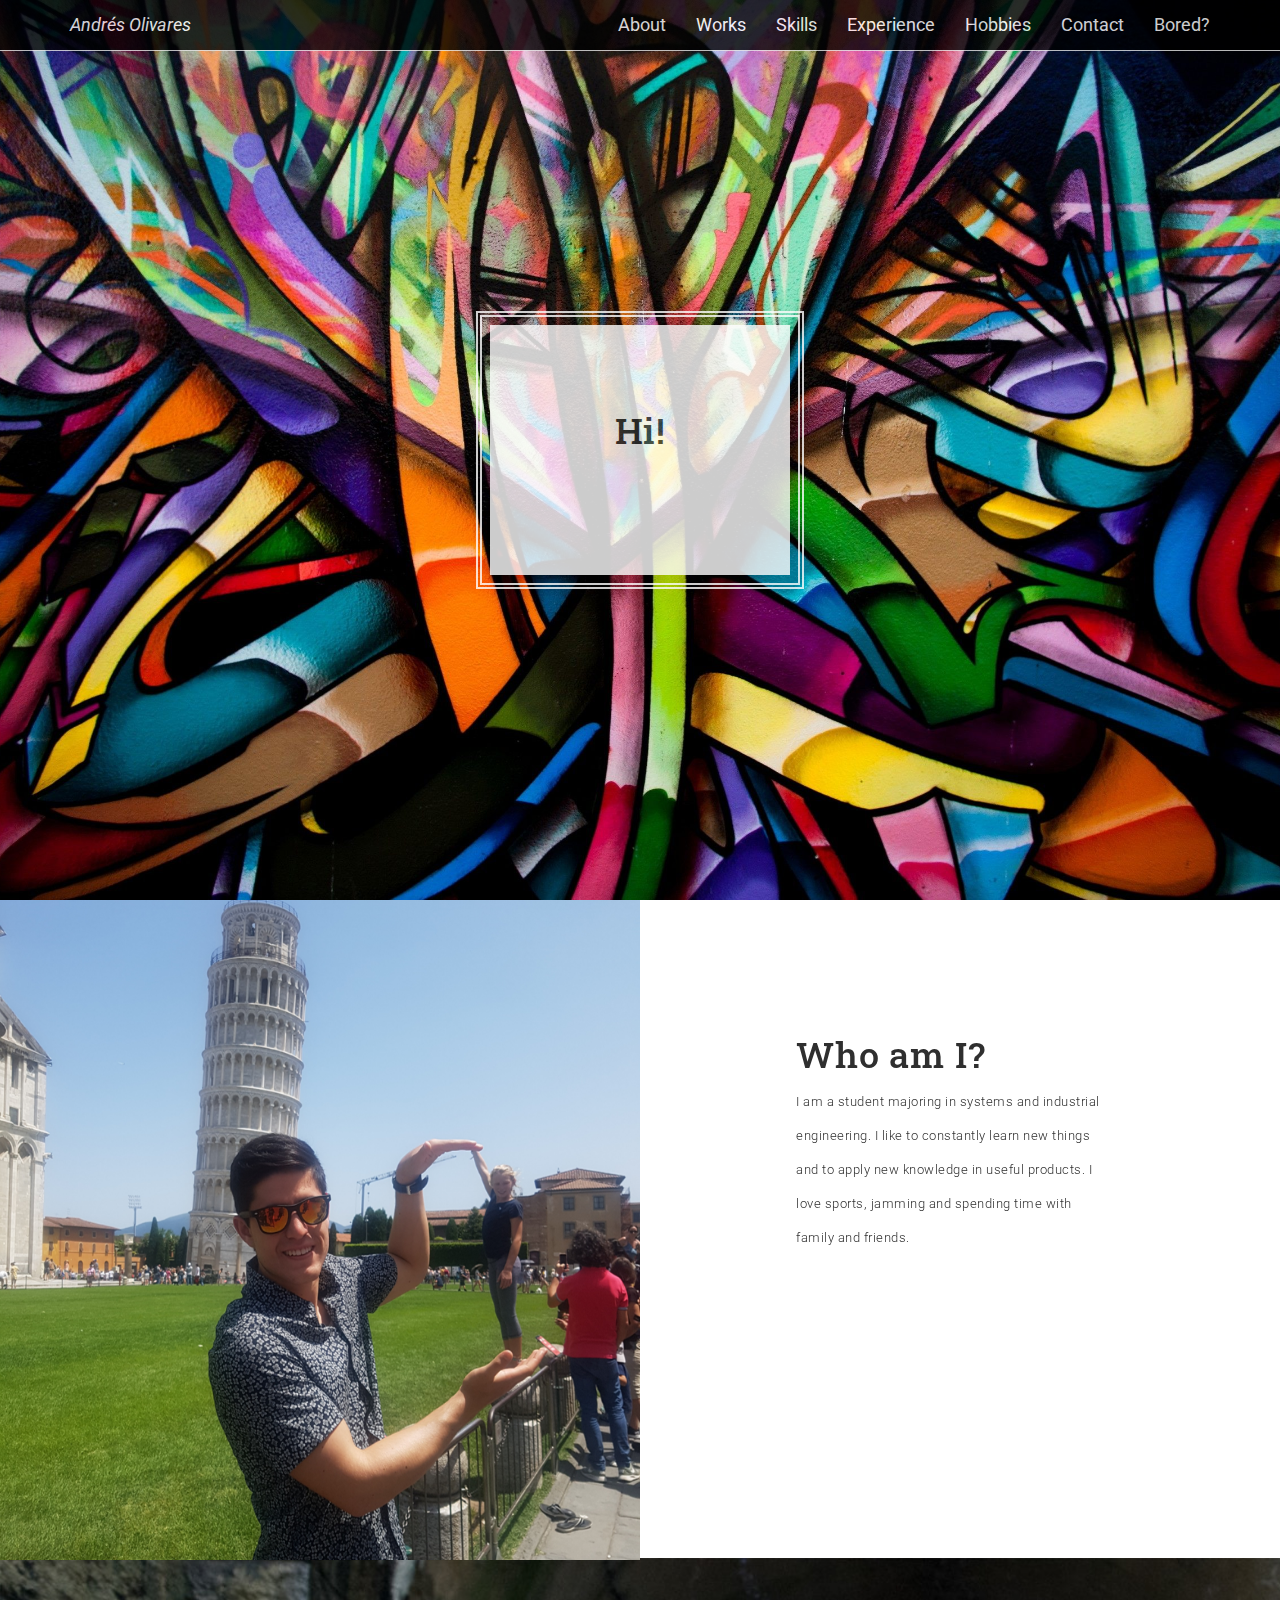
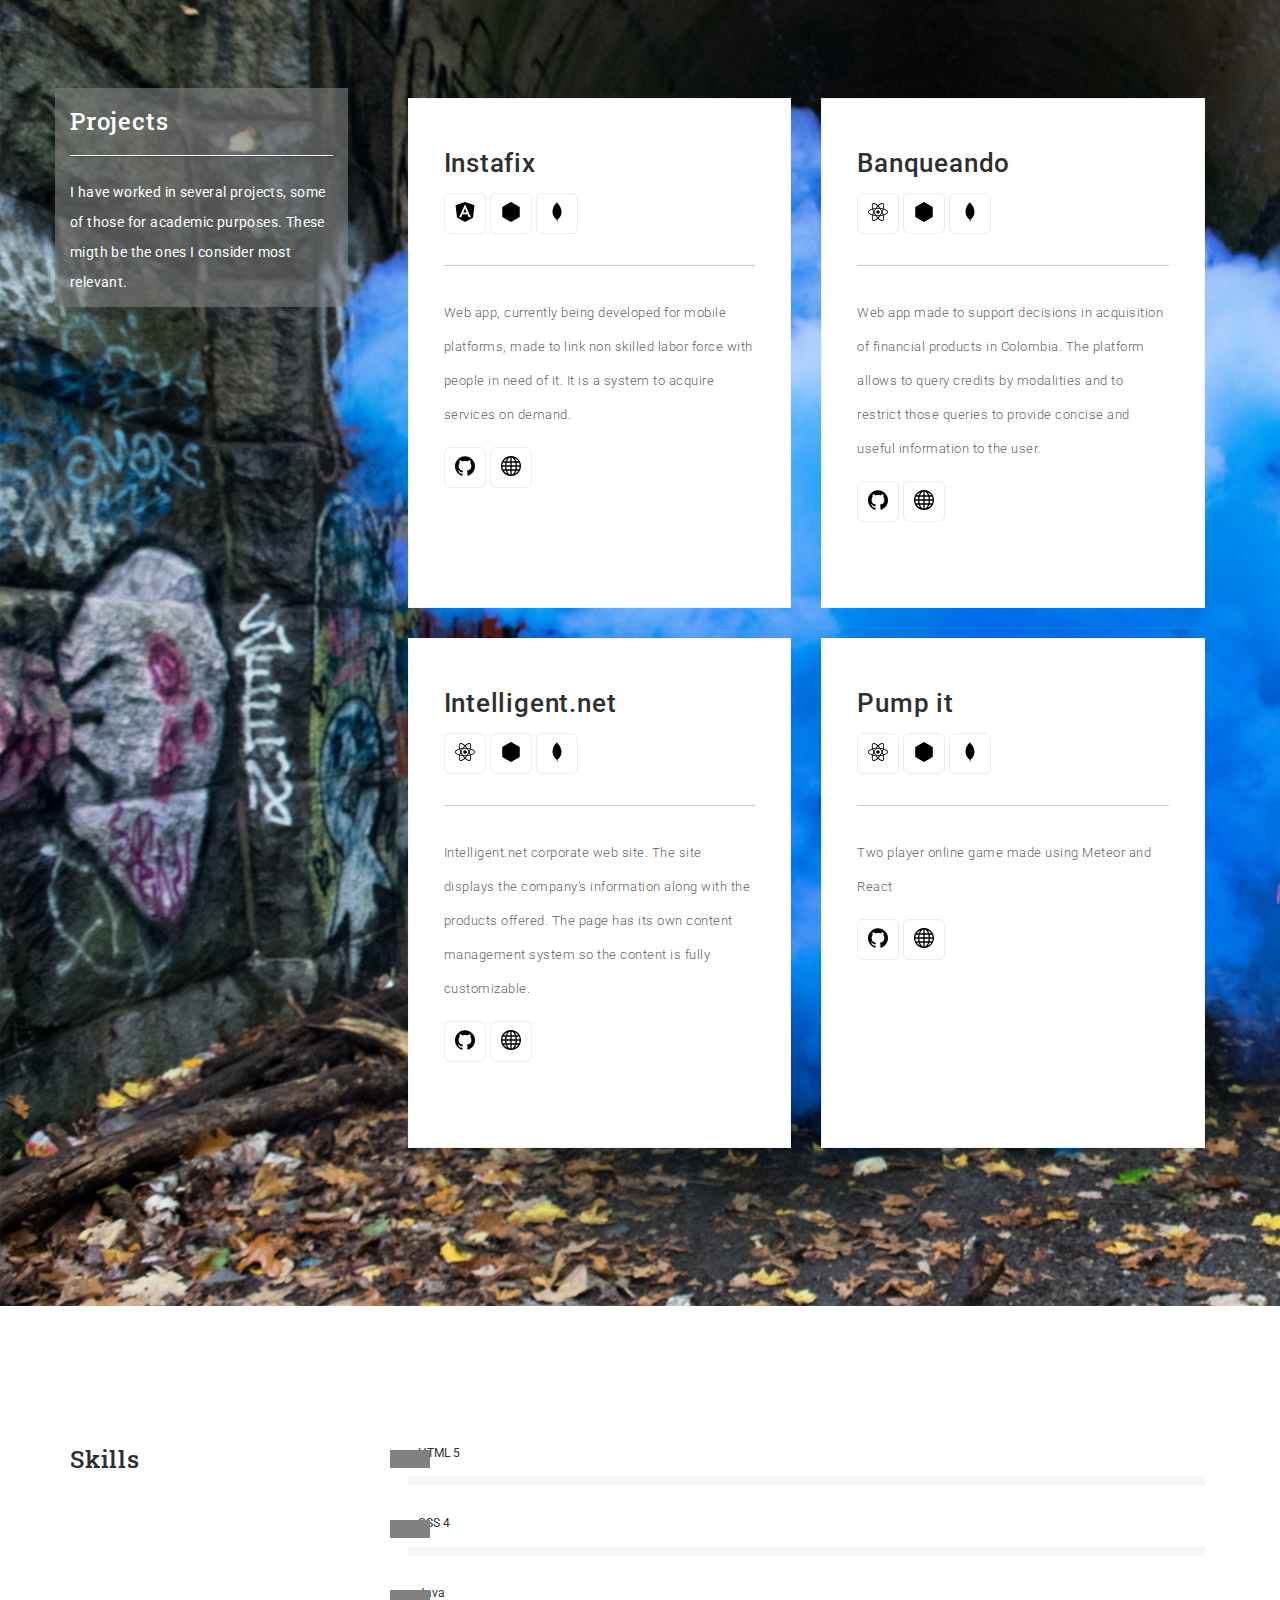
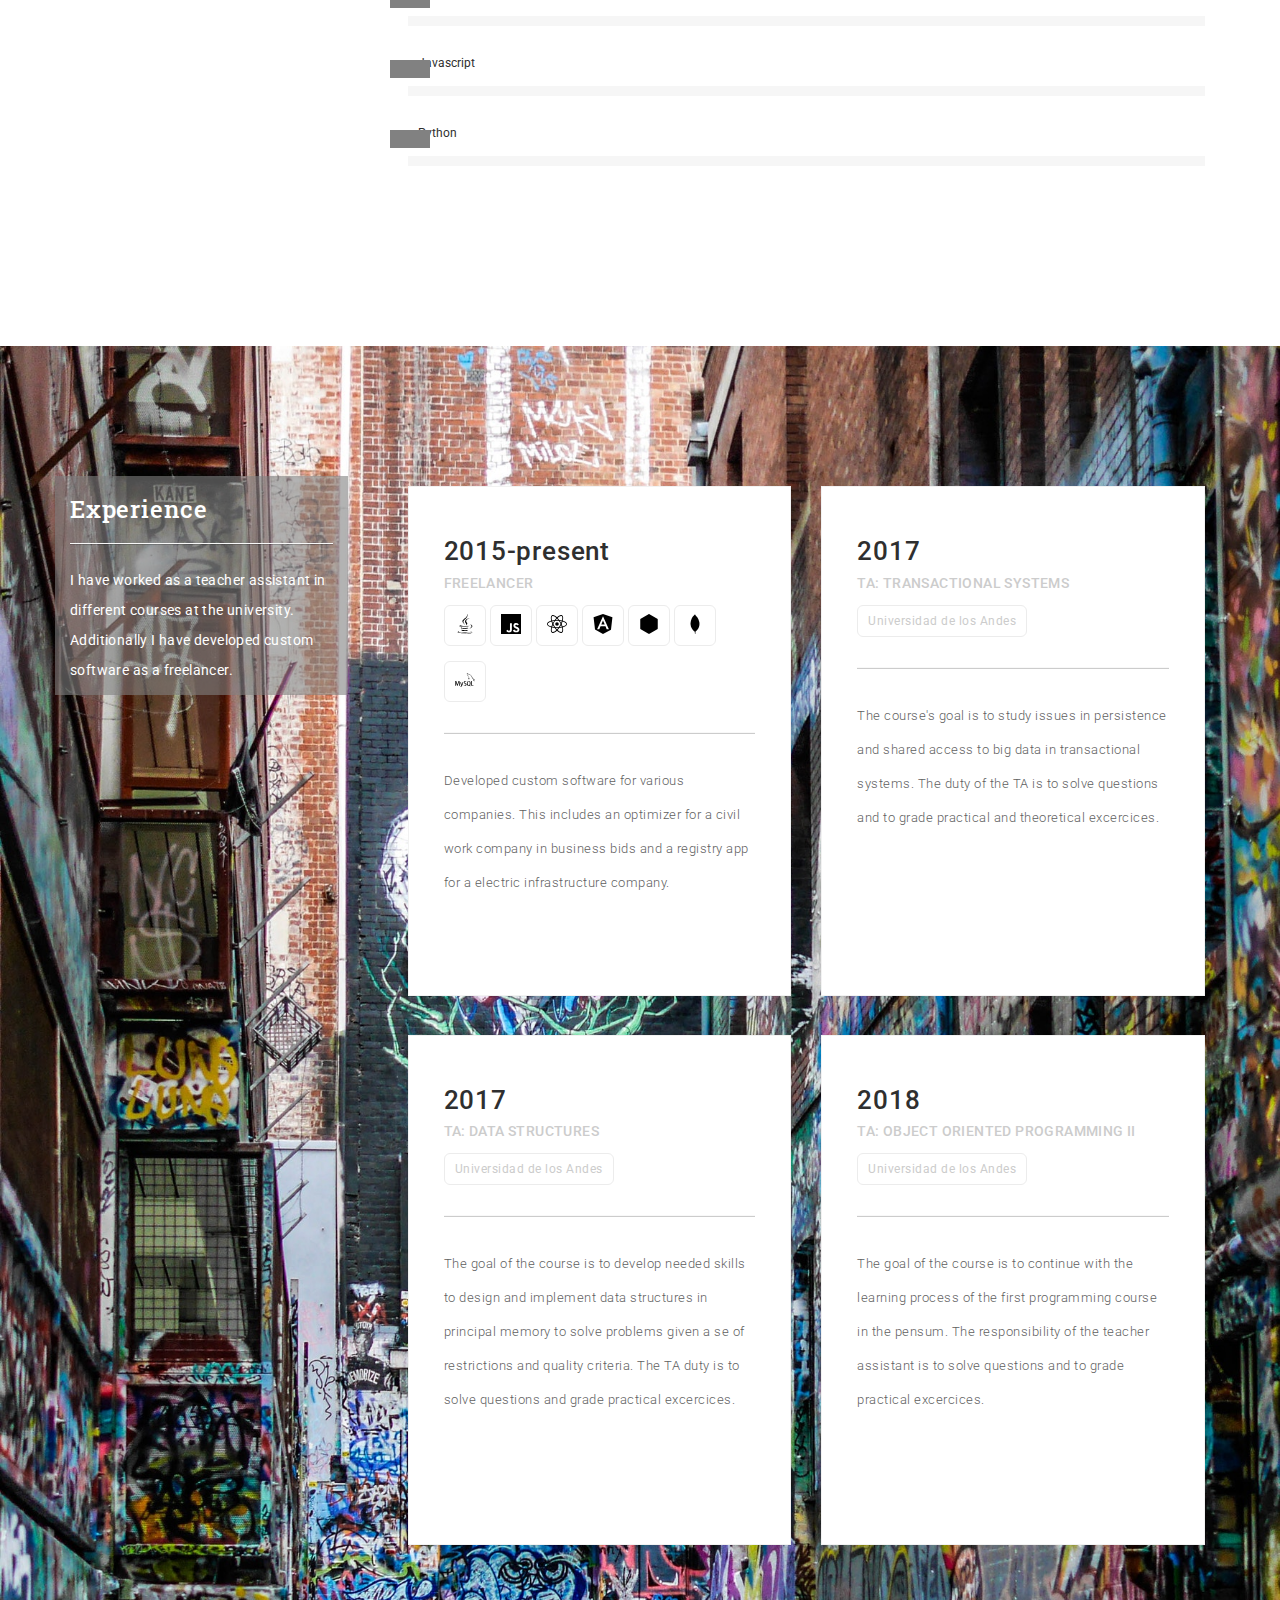
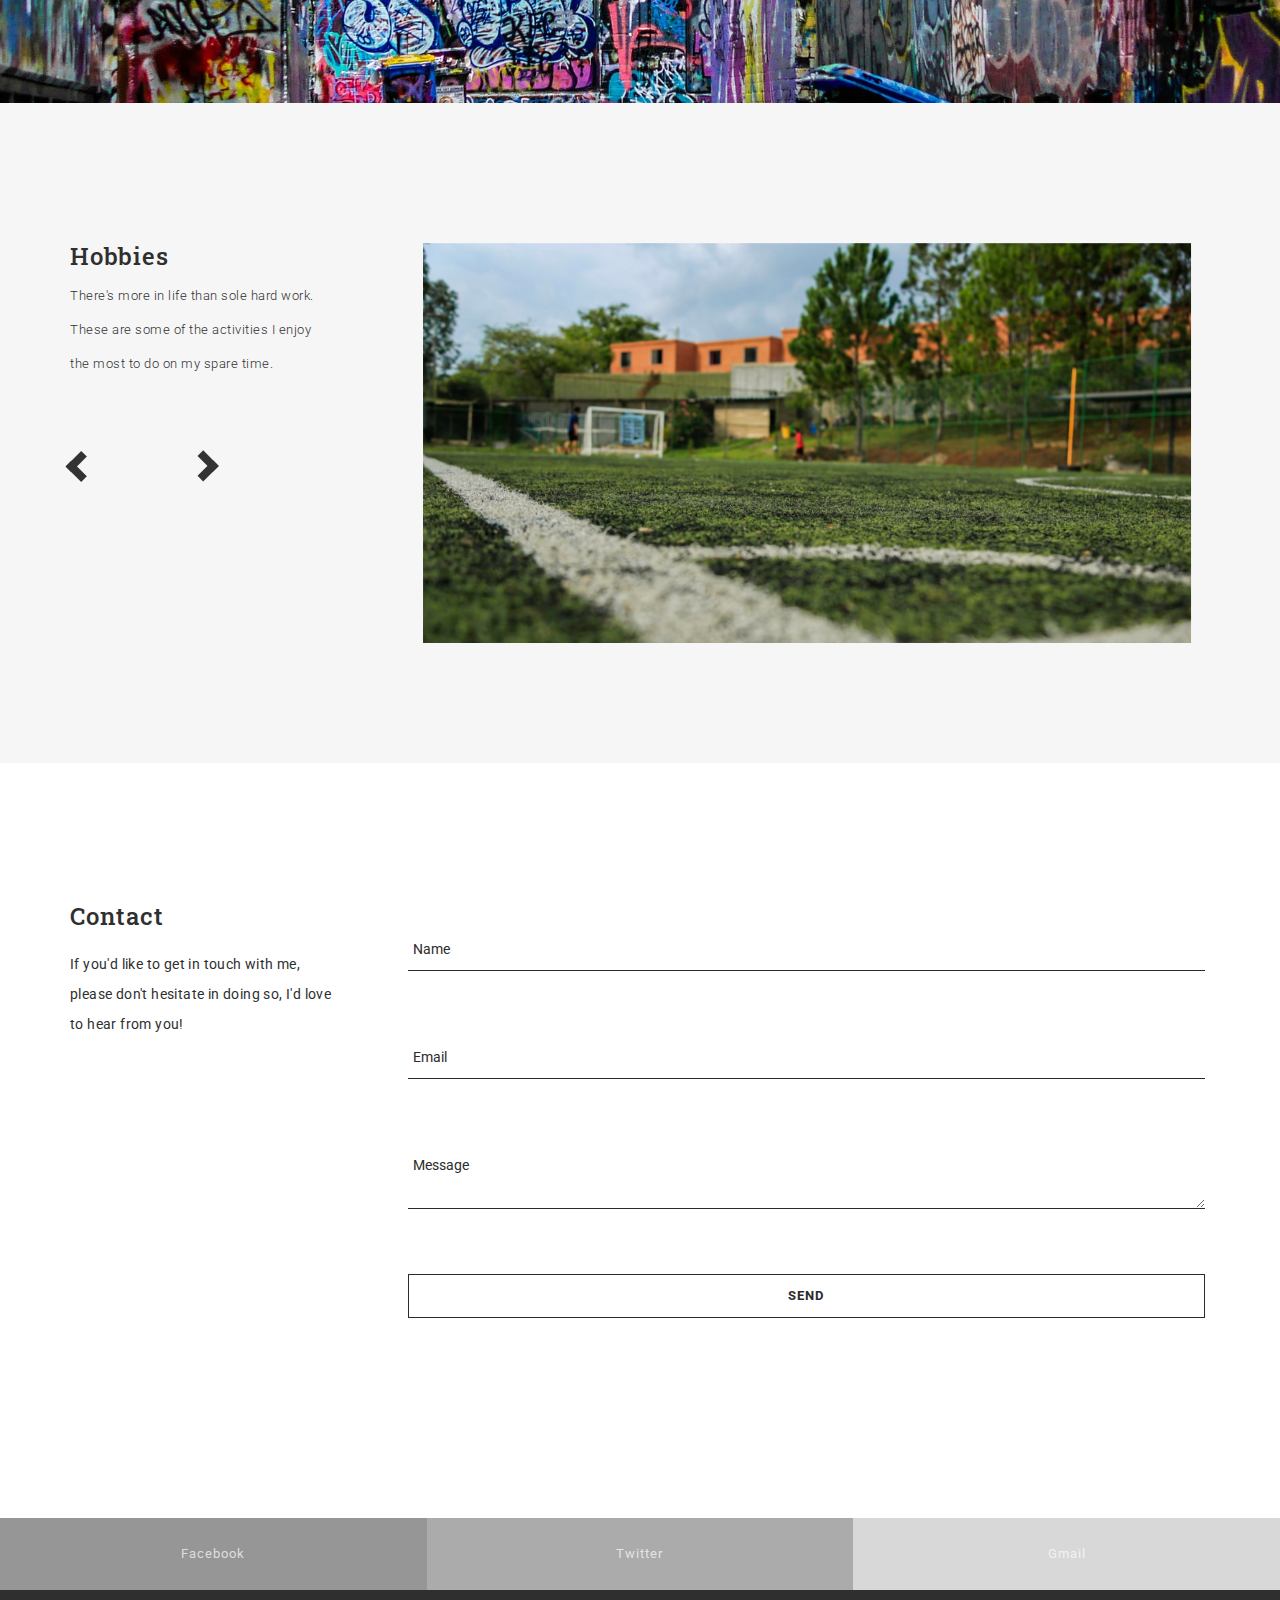
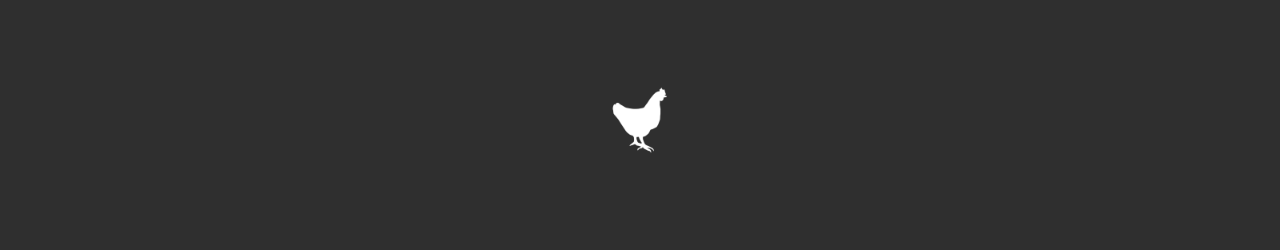
<file: indexEn.html>
<!DOCTYPE html>
<html lang="en">
<head>
  <meta charset="utf-8">
  <title>Andres Olivares' personal website</title>

  <meta content="width=device-width, initial-scale=1" name="viewport">
  <meta content="Andrés Olivares' personal website" name="description">
  <meta content="Andrés Felipe Olivares" name="author">
  <link href="images/leg.png" rel="shortcut icon">


  <link href="css/bootstrap.min.css" rel="stylesheet">
  <link href="css/owl.carousel.css" rel="stylesheet">
  <link href="css/owl.theme.css" rel="stylesheet">
  <link href="css/style.css" rel="stylesheet">
  <link href="css/animate.css" rel="stylesheet">
  <link href="css/responsive.css" rel="stylesheet">
  <link rel="stylesheet" type="text/css" href="https://maxcdn.bootstrapcdn.com/font-awesome/4.4.0/css/font-awesome.min.css">
  <link href='https://fonts.googleapis.com/css?family=Roboto+Slab:400,700' rel='stylesheet' type='text/css'>
  <link href='https://fonts.googleapis.com/css?family=Roboto:400,300,500,700' rel='stylesheet' type='text/css'>
  <link rel="stylesheet" href="https://cdnjs.cloudflare.com/ajax/libs/font-awesome/4.7.0/css/font-awesome.css">
  <link rel='stylesheet' href='https://use.fontawesome.com/releases/v5.5.0/css/all.css' integrity='sha384-B4dIYHKNBt8Bc12p+WXckhzcICo0wtJAoU8YZTY5qE0Id1GSseTk6S+L3BlXeVIU' crossorigin='anonymous'>

</head>
<body >

  <nav class="navbar navbar-default navbar-fixed-top navbar-custom">
    <div class="container animated fadeInLeft">
      <div class="navbar-header">
        <button type="button" class="navbar-toggle" data-toggle="collapse" data-target="#myNavbar">
          <span class="icon-bar"></span>
          <span class="icon-bar"></span>
          <span class="icon-bar"></span>
        </button>
        <a class="navbar-brand" href="#home" id = "name">Andrés Olivares</a>
      </div>
      <div class="collapse navbar-collapse" id="myNavbar">
        <ul class="nav navbar-nav navbar-right">
          <li ><a  class = "navbar-it " href="#about">About</a></li>
          <li ><a class = "navbar-it"  href="#work">Works</a></li>
          <li ><a class = "navbar-it"  href="#skills">Skills</a></li>
          <li ><a class = "navbar-it"  href="#employement">Experience</a></li>
          <li ><a class = "navbar-it"  href="#hobbies">Hobbies</a></li>
          <li ><a class = "navbar-it"   href="#contact">Contact</a></li>
          <li ><a class = "navbar-it"   href="cluckingPiano.html">Bored?</a></li>
        </ul>
        </ul>
      </div>
    </div>
  </nav>
<!--
  <nav id="mainNav" class="navbar navbar-default navbar-fixed-top navbar-custom ">
    <div class="container animated fadeInLeft">
      <div class="navbar-header page-scroll">
        <button type="button" class="navbar-toggle" data-toggle="collapse" data-target="#bs-example-navbar-collapse-1">
          <span class="sr-only">Toggle navigation</span>  <i class="fa fa-bars" style = "color:white"></i>
        </button>
        <a class="navbar-brand" href="#home" id = "name">Andrés Olivares</a>
      </div>

      <div class="collapse navbar-collapse" id="bs-example-navbar-collapse-1">
        <ul class="nav navbar-nav navbar-right">
          <li ><a  class = "navbar-it " href="#about">Sobre mí</a></li>
          <li ><a class = "navbar-it"  href="#work">Proyectos</a></li>
          <li ><a class = "navbar-it"  href="#skills">Habilidades</a></li>
          <li ><a class = "navbar-it"  href="#employement">Experiencia</a></li>
          <li ><a class = "navbar-it"  href="#hobbies">Hobbies</a></li>
          <li ><a class = "navbar-it"   href="#contact">Contacto</a></li>
          <li ><a class = "navbar-it"   href="cluckingPiano.html">¿Aburrido?</a></li>

        </ul>
      </div>
    </div>
  </nav> -->





  <!--CONTENT WRAP-->
  <div class="content-wrap">
    <!--CONTENT-->
    <div class="content">
      <!--HOME-->
      <section id="home">
        <div class="container">
          <div class="row">
            <img id = "gran-yo" class= "img-circle" src="images/yo3.png" alt="Imagen de Andrés">
            <img id = "gran-pollo" src="images/icon.png" alt="Emoticón de pollo" >
            <div class="wrap-hero-content animated bounceInUp">
              <div class="hero-content">
                <h1 class="fadeIn1"></h1>
                <br>
              </div>
            </div>
          </div>
        </div>
      </section>
      <!--/.HOME-->
      <!--ABOUT-->
      <section id="about">
        <div class="col-md-6 col-xs-12 no-pad">
          <div class="bg-about">
          </div>
        </div>

        <div class="col-md-6 col-sm-12 col-xs-12 no-pad" >
          <div class="row about-container">
            <!--OWL CAROUSEL2-->
            <div class="owl-carousel">
              <div class="col-md-12 ">
                <div class="wrap-about">
                  <div class="w-content">
                    <h1>Who am I?</h1>
                    <p class="head-about">
                      I am a student majoring in systems and industrial engineering. I like to constantly learn new things and to apply new knowledge in useful products. I love sports, jamming and spending time with family and friends.
                    </p>
                    <i class="fas fa-arrow-alt-circle-right arrow" style="font-size:30px; padding-top:30px" aria-hidden="true"></i>

                  </div>
                </div>
              </div>

              <div class="col-md-12 col-sm-12 col-xs-12  ">
                <div class="row">
                  <div class="col-md-8 col-md-offset-2 col-sm-8 col-sm-offset-2 col-xs-12">
                    <div class="wrap-about">
                      <table class="w-content">
                        <tr>
                          <td class="title"><i class="fa fa-user-circle" aria-hidden="true"></i> </td>
                          <td class="break">:</td>
                          <td> Andrés Felipe Olivares
                          </td>

                        </tr>
                        <tr>
                          <td class="title"><i class="fa fa-birthday-cake" aria-hidden="true"></i> </td>
                          <td class="break">:</td>
                          <td> August 20th, 1996</td>
                        </tr>
                        <tr>
                          <td class="title"><i class="fa fa-envelope" aria-hidden="true"></i> </td>
                          <td class="break">:</td>
                          <td> af.olivares10@gmail.com</td>
                        </tr>
                        <tr>
                          <td class="title"><i class="fa fa-graduation-cap" aria-hidden="true"></i> </td>
                          <td class="break">:</td>
                          <td> System engineering</td>
                        </tr>
                        <tr>
                          <td class="title"><i class="fa fa-graduation-cap" aria-hidden="true"></i></td>
                          <td class="break">:</td>
                          <td>Industrial engineering</td>
                        </tr>
                        <tr>
                          <td>
                          </td>
                          <td>
                          </td>
                          <td>
                            <i class="fas fa-arrow-alt-circle-left arrow" style="font-size:30px; padding-top:30px" aria-hidden="true"></i>
                          </td>
                        </tr>
                      </table>
                    </div>
                  </div>
                </div>
              </div>
            </div>
            <!--/.OWL CAROUSEL2 END-->
          </div>

        </div>
      </section>
      <!--/.ABOUT END-->
      <!--WORK-->
      <section class="bg1 mar-tm-10" id="work">
        <div class="container">
          <div class="row">
            <div class="col-md-3 col-xs-12 project-title">
              <h3 class="title-small">
                <span>Projects</span>
              </h3>
              <hr>
              <p class="content-detail">
                I have worked in several projects, some of those for academic purposes. These migth be the ones I consider most relevant.
              </p>
            </div>
            <div class="col-md-9 content-right">
              <div class="row">
                <ul class="listing-item">
                  <li>
                    <div class="col-md-6 col-sm-6">
                      <div class="wrap-card">
                        <div class="card">
                          <h2 class="titulo-carta">
                            Instafix
                          </h2>
                          <p class="tecno">
                            <svg role="img" width ="20px" viewBox="0 0 24 24" xmlns="http://www.w3.org/2000/svg"><title>Angular</title>
                              <path d="M9.93 12.645h4.134L11.996 7.74"></path>
                              <path d="M11.996.009L.686 3.988l1.725 14.76 9.585 5.243 9.588-5.238L23.308 3.99 11.996.01zm7.058 18.297h-2.636l-1.42-3.501H8.995l-1.42 3.501H4.937l7.06-15.648 7.057 15.648z"></path></svg>
                            </p>
                            <p class="tecno">
                              <svg role="img" width ="20px" viewBox="0 0 24 24" xmlns="http://www.w3.org/2000/svg"><title>Node js</title>
                                <path d="M11.435.153l-9.37 5.43c-.35.203-.564.578-.563.983V17.43c0 .404.215.78.564.982l9.37 5.435c.35.203.78.203 1.13 0l9.366-5.433c.35-.205.564-.578.565-.982V6.566c0-.404-.216-.78-.566-.984L12.567.152c-.35-.203-.782-.203-1.13 0"></path>
                              </svg>
                            </p>
                            <p class="tecno">
                              <svg role="img" width ="20px" viewBox="0 0 24 24" xmlns="http://www.w3.org/2000/svg"><title>Mongo</title>
                                <path d="M17.18 9.518c-1.263-5.56-4.242-7.387-4.562-8.086C12.266.939 11.885 0 11.885 0c-.002.019-.004.031-.005.049v.013h-.001c-.002.015-.003.025-.004.039v.015h-.002c0 .01-.002.018-.002.026v.026h-.003c-.001.008-.001.018-.003.025v.021h-.002c0 .007 0 .015-.002.021v.02h-.002c0 .01-.001.022-.002.032v.002c-.003.017-.006.034-.009.05v.008h-.002c-.001.004-.003.008-.003.012v.017h-.003v.022h-.005v.018h-.005v.021h-.004v.019h-.004v.017h-.006v.014h-.004v.018h-.004v.014h-.005v.013H11.8v.015h-.004c-.001.001-.001.003-.001.004v.01h-.003c-.001.002-.001.004-.001.006v.006h-.002c-.001.003-.002.008-.002.01-.003.007-.007.014-.01.021v.002c-.002.002-.004.005-.005.007v.008h-.004v.008h-.005v.008h-.003v.01h-.006v.014h-.004v.004h-.004v.008h-.004v.011h-.004v.008h-.006v.011h-.004v.008h-.005v.008h-.003v.01h-.005v.008h-.004v.006h-.004v.008h-.006V.76h-.004v.006h-.005v.008h-.004v.011h-.005v.004h-.003v.008h-.006v.004h-.004v.01h-.004v.004h-.004v.008h-.005v.006h-.003l-.002.004v.004h-.002c-.001.002-.002.002-.002.004v.001h-.001c-.001.003-.002.005-.004.007v.003h-.001c-.005.006-.008.012-.012.018v.001c-.002.002-.007.006-.009.01v.002h-.001c-.001.001-.003.002-.003.003v.003h-.002l-.003.003v.001h-.001c0 .001-.002.002-.003.004v.004h-.003l-.002.002v.002h-.002c0 .002-.002.002-.002.003v.003h-.004c0 .001-.001.002-.002.003V.92h-.003v.004h-.004V.93h-.004v.008h-.005V.93h-.005v.004h-.004V.94h-.005v.008h-.005v.004h-.004v.006h-.004v.004h-.004V.97h-.006v.004h-.004V.98h-.005v.004h-.004v.005h-.005v.01h-.002v.004h-.006v.005h-.004v.002h-.004v.004h-.005v.01h-.004v.004h-.005v.004h-.004v.006h-.005v.004h-.005v.004h-.004v.004h-.004v.01h-.004v.005h-.006v.004h-.004v.004h-.005v.006h-.004v.004h-.005v.007h-.004v.004h-.006V1.1h-.002v.004h-.004v.004h-.005v.004h-.004v.006h-.005v.004h-.003c-.001.001-.001.002-.001.002v.002h-.002l-.004.004s-.002.002-.004.003v.006h-.004v.005h-.004v.004h-.004v.004h-.003l-.003.003v.003h-.002l-.002.002v.003h-.002c-.005.006-.007.01-.014.016-.002.002-.008.007-.012.01-.012.008-.027.021-.039.032-.008.005-.016.012-.022.017v.001h-.001c-.016.013-.031.025-.049.039v.001c-.024.02-.047.039-.074.062V1.34h-.002c-.057.047-.117.1-.186.159V1.5h-.001c-.169.148-.37.338-.595.568l-.015.015-.004.004C9 3.494 6.857 6.426 6.631 11.164c-.02.392-.016.773.006 1.144v.009c.109 1.867.695 3.461 1.428 4.756v.001c.292.516.607.985.926 1.405v.001c1.102 1.455 2.227 2.317 2.514 2.526.441 1.023.4 2.779.4 2.779l.644.215s-.131-1.701.053-2.522c.057-.257.192-.476.349-.662.106-.075.42-.301.797-.645.018-.019.028-.036.044-.054 1.521-1.418 4.362-4.91 3.388-10.599z"></path>
                              </svg>
                            </p>
                            <hr>
                            <div class="detalle-carta">
                              <p>
                                Web app, currently being developed for mobile platforms, made to link non skilled labor force with people in need of it. It is a system to acquire services on demand.
                              </p>
                              <a href="https://github.com/af-olivares10/Instafix " >
                                <p class="tecno">
                                  <svg role="img" width ="20px" viewBox="0 0 24 24" xmlns="http://www.w3.org/2000/svg"><title>GitHub repo</title><path d="M12 .297c-6.63 0-12 5.373-12 12 0 5.303 3.438 9.8 8.205 11.385.6.113.82-.258.82-.577 0-.285-.01-1.04-.015-2.04-3.338.724-4.042-1.61-4.042-1.61C4.422 18.07 3.633 17.7 3.633 17.7c-1.087-.744.084-.729.084-.729 1.205.084 1.838 1.236 1.838 1.236 1.07 1.835 2.809 1.305 3.495.998.108-.776.417-1.305.76-1.605-2.665-.3-5.466-1.332-5.466-5.93 0-1.31.465-2.38 1.235-3.22-.135-.303-.54-1.523.105-3.176 0 0 1.005-.322 3.3 1.23.96-.267 1.98-.399 3-.405 1.02.006 2.04.138 3 .405 2.28-1.552 3.285-1.23 3.285-1.23.645 1.653.24 2.873.12 3.176.765.84 1.23 1.91 1.23 3.22 0 4.61-2.805 5.625-5.475 5.92.42.36.81 1.096.81 2.22 0 1.606-.015 2.896-.015 3.286 0 .315.21.69.825.57C20.565 22.092 24 17.592 24 12.297c0-6.627-5.373-12-12-12"/></svg>
                                </p>
                              </a>
                              <a href="http://instafixsolution.herokuapp.com" >
                                <p class="tecno">
                                  <svg role="img" width ="20px" viewBox="0 0 15 15" xmlns="http://www.w3.org/2000/svg"><title>Website</title>
                                    <path style="fill:#030104;" d="M14.982,7C14.736,3.256,11.744,0.263,8,0.017V0H7.5H7v0.017C3.256,0.263,0.263,3.256,0.017,7H0v0.5
                                    V8h0.017C0.263,11.744,3.256,14.736,7,14.982V15h0.5H8v-0.018c3.744-0.246,6.736-3.238,6.982-6.982H15V7.5V7H14.982z M4.695,1.635
                                    C4.212,2.277,3.811,3.082,3.519,4H2.021C2.673,2.983,3.599,2.16,4.695,1.635z M1.498,5h1.758C3.122,5.632,3.037,6.303,3.01,7H1.019
                                    C1.072,6.296,1.238,5.623,1.498,5z M1.019,8H3.01c0.027,0.697,0.112,1.368,0.246,2H1.498C1.238,9.377,1.072,8.704,1.019,8z
                                    M2.021,11h1.497c0.292,0.918,0.693,1.723,1.177,2.365C3.599,12.84,2.673,12.018,2.021,11z M7,13.936
                                    C5.972,13.661,5.087,12.557,4.55,11H7V13.936z M7,10H4.269C4.128,9.377,4.039,8.704,4.01,8H7V10z M7,7H4.01
                                    c0.029-0.704,0.118-1.377,0.259-2H7V7z M7,4H4.55C5.087,2.443,5.972,1.339,7,1.065V4z M12.979,4h-1.496
                                    c-0.293-0.918-0.693-1.723-1.178-2.365C11.4,2.16,12.327,2.983,12.979,4z M8,1.065C9.027,1.339,9.913,2.443,10.45,4H8V1.065z M8,5
                                    h2.73c0.142,0.623,0.229,1.296,0.26,2H8V5z M8,8h2.99c-0.029,0.704-0.118,1.377-0.26,2H8V8z M8,13.936V11h2.45
                                    C9.913,12.557,9.027,13.661,8,13.936z M10.305,13.365c0.483-0.643,0.885-1.447,1.178-2.365h1.496
                                    C12.327,12.018,11.4,12.84,10.305,13.365z M13.502,10h-1.758c0.134-0.632,0.219-1.303,0.246-2h1.99
                                    C13.928,8.704,13.762,9.377,13.502,10z M11.99,7c-0.027-0.697-0.112-1.368-0.246-2h1.758c0.26,0.623,0.426,1.296,0.479,2H11.99z"/></svg>
                                  </p>
                                </a>
                              </div>
                            </div>
                          </div>
                        </div>
                      </li>

                      <li>
                        <div class="col-md-6 col-sm-6">
                          <div class="wrap-card">
                            <div class="card">
                              <h2 class="titulo-carta">
                                Banqueando
                              </h2>
                              <p class="tecno">
                                <svg role="img" width ="20px" viewBox="0 0 24 24" xmlns="http://www.w3.org/2000/svg"><title>React</title>
                                  <circle cx="12" cy="12" r="2.139"></circle>
                                  <path d="M6.008 16.255l-.472-.12C2.018 15.246 0 13.737 0 11.996s2.018-3.25 5.536-4.139l.472-.119.133.468a23.53 23.53 0 0 0 1.363 3.578l.101.213-.101.213a23.307 23.307 0 0 0-1.363 3.578l-.133.467zM5.317 8.95c-2.674.751-4.315 1.9-4.315 3.046 0 1.145 1.641 2.294 4.315 3.046a24.95 24.95 0 0 1 1.182-3.046A24.752 24.752 0 0 1 5.317 8.95zM17.992 16.255l-.133-.469a23.357 23.357 0 0 0-1.364-3.577l-.101-.213.101-.213a23.42 23.42 0 0 0 1.364-3.578l.133-.468.473.119c3.517.889 5.535 2.398 5.535 4.14s-2.018 3.25-5.535 4.139l-.473.12zm-.491-4.259c.48 1.039.877 2.06 1.182 3.046 2.675-.752 4.315-1.901 4.315-3.046 0-1.146-1.641-2.294-4.315-3.046a24.788 24.788 0 0 1-1.182 3.046z"></path>
                                  <path d="M5.31 8.945l-.133-.467C4.188 4.992 4.488 2.494 6 1.622c1.483-.856 3.864.155 6.359 2.716l.34.349-.34.349a23.552 23.552 0 0 0-2.422 2.967l-.135.193-.235.02a23.657 23.657 0 0 0-3.785.61l-.472.119zm1.896-6.63c-.268 0-.505.058-.705.173-.994.573-1.17 2.565-.485 5.253a25.122 25.122 0 0 1 3.233-.501 24.847 24.847 0 0 1 2.052-2.544c-1.56-1.519-3.037-2.381-4.095-2.381zM16.795 22.677c-.001 0-.001 0 0 0-1.425 0-3.255-1.073-5.154-3.023l-.34-.349.34-.349a23.53 23.53 0 0 0 2.421-2.968l.135-.193.234-.02a23.63 23.63 0 0 0 3.787-.609l.472-.119.134.468c.987 3.484.688 5.983-.824 6.854a2.38 2.38 0 0 1-1.205.308zm-4.096-3.381c1.56 1.519 3.037 2.381 4.095 2.381h.001c.267 0 .505-.058.704-.173.994-.573 1.171-2.566.485-5.254a25.02 25.02 0 0 1-3.234.501 24.674 24.674 0 0 1-2.051 2.545z"></path>
                                  <path d="M18.69 8.945l-.472-.119a23.479 23.479 0 0 0-3.787-.61l-.234-.02-.135-.193a23.414 23.414 0 0 0-2.421-2.967l-.34-.349.34-.349C14.135 1.778 16.515.767 18 1.622c1.512.872 1.812 3.37.824 6.855l-.134.468zM14.75 7.24c1.142.104 2.227.273 3.234.501.686-2.688.509-4.68-.485-5.253-.988-.571-2.845.304-4.8 2.208A24.849 24.849 0 0 1 14.75 7.24zM7.206 22.677A2.38 2.38 0 0 1 6 22.369c-1.512-.871-1.812-3.369-.823-6.854l.132-.468.472.119c1.155.291 2.429.496 3.785.609l.235.02.134.193a23.596 23.596 0 0 0 2.422 2.968l.34.349-.34.349c-1.898 1.95-3.728 3.023-5.151 3.023zm-1.19-6.427c-.686 2.688-.509 4.681.485 5.254.987.563 2.843-.305 4.8-2.208a24.998 24.998 0 0 1-2.052-2.545 24.976 24.976 0 0 1-3.233-.501z"></path>
                                  <path d="M12 16.878c-.823 0-1.669-.036-2.516-.106l-.235-.02-.135-.193a30.388 30.388 0 0 1-1.35-2.122 30.354 30.354 0 0 1-1.166-2.228l-.1-.213.1-.213a30.3 30.3 0 0 1 1.166-2.228c.414-.716.869-1.43 1.35-2.122l.135-.193.235-.02a29.785 29.785 0 0 1 5.033 0l.234.02.134.193a30.006 30.006 0 0 1 2.517 4.35l.101.213-.101.213a29.6 29.6 0 0 1-2.517 4.35l-.134.193-.234.02c-.847.07-1.694.106-2.517.106zm-2.197-1.084c1.48.111 2.914.111 4.395 0a29.006 29.006 0 0 0 2.196-3.798 28.585 28.585 0 0 0-2.197-3.798 29.031 29.031 0 0 0-4.394 0 28.477 28.477 0 0 0-2.197 3.798 29.114 29.114 0 0 0 2.197 3.798z"></path>
                                </p>
                                <p class="tecno">
                                  <svg role="img" width ="20px" viewBox="0 0 24 24" xmlns="http://www.w3.org/2000/svg"><title>Node js</title>
                                    <path d="M11.435.153l-9.37 5.43c-.35.203-.564.578-.563.983V17.43c0 .404.215.78.564.982l9.37 5.435c.35.203.78.203 1.13 0l9.366-5.433c.35-.205.564-.578.565-.982V6.566c0-.404-.216-.78-.566-.984L12.567.152c-.35-.203-.782-.203-1.13 0"></path>
                                  </svg>
                                </p>
                                <p class="tecno">
                                  <svg role="img" width ="20px" viewBox="0 0 24 24" xmlns="http://www.w3.org/2000/svg"><title>Mongo</title>
                                    <path d="M17.18 9.518c-1.263-5.56-4.242-7.387-4.562-8.086C12.266.939 11.885 0 11.885 0c-.002.019-.004.031-.005.049v.013h-.001c-.002.015-.003.025-.004.039v.015h-.002c0 .01-.002.018-.002.026v.026h-.003c-.001.008-.001.018-.003.025v.021h-.002c0 .007 0 .015-.002.021v.02h-.002c0 .01-.001.022-.002.032v.002c-.003.017-.006.034-.009.05v.008h-.002c-.001.004-.003.008-.003.012v.017h-.003v.022h-.005v.018h-.005v.021h-.004v.019h-.004v.017h-.006v.014h-.004v.018h-.004v.014h-.005v.013H11.8v.015h-.004c-.001.001-.001.003-.001.004v.01h-.003c-.001.002-.001.004-.001.006v.006h-.002c-.001.003-.002.008-.002.01-.003.007-.007.014-.01.021v.002c-.002.002-.004.005-.005.007v.008h-.004v.008h-.005v.008h-.003v.01h-.006v.014h-.004v.004h-.004v.008h-.004v.011h-.004v.008h-.006v.011h-.004v.008h-.005v.008h-.003v.01h-.005v.008h-.004v.006h-.004v.008h-.006V.76h-.004v.006h-.005v.008h-.004v.011h-.005v.004h-.003v.008h-.006v.004h-.004v.01h-.004v.004h-.004v.008h-.005v.006h-.003l-.002.004v.004h-.002c-.001.002-.002.002-.002.004v.001h-.001c-.001.003-.002.005-.004.007v.003h-.001c-.005.006-.008.012-.012.018v.001c-.002.002-.007.006-.009.01v.002h-.001c-.001.001-.003.002-.003.003v.003h-.002l-.003.003v.001h-.001c0 .001-.002.002-.003.004v.004h-.003l-.002.002v.002h-.002c0 .002-.002.002-.002.003v.003h-.004c0 .001-.001.002-.002.003V.92h-.003v.004h-.004V.93h-.004v.008h-.005V.93h-.005v.004h-.004V.94h-.005v.008h-.005v.004h-.004v.006h-.004v.004h-.004V.97h-.006v.004h-.004V.98h-.005v.004h-.004v.005h-.005v.01h-.002v.004h-.006v.005h-.004v.002h-.004v.004h-.005v.01h-.004v.004h-.005v.004h-.004v.006h-.005v.004h-.005v.004h-.004v.004h-.004v.01h-.004v.005h-.006v.004h-.004v.004h-.005v.006h-.004v.004h-.005v.007h-.004v.004h-.006V1.1h-.002v.004h-.004v.004h-.005v.004h-.004v.006h-.005v.004h-.003c-.001.001-.001.002-.001.002v.002h-.002l-.004.004s-.002.002-.004.003v.006h-.004v.005h-.004v.004h-.004v.004h-.003l-.003.003v.003h-.002l-.002.002v.003h-.002c-.005.006-.007.01-.014.016-.002.002-.008.007-.012.01-.012.008-.027.021-.039.032-.008.005-.016.012-.022.017v.001h-.001c-.016.013-.031.025-.049.039v.001c-.024.02-.047.039-.074.062V1.34h-.002c-.057.047-.117.1-.186.159V1.5h-.001c-.169.148-.37.338-.595.568l-.015.015-.004.004C9 3.494 6.857 6.426 6.631 11.164c-.02.392-.016.773.006 1.144v.009c.109 1.867.695 3.461 1.428 4.756v.001c.292.516.607.985.926 1.405v.001c1.102 1.455 2.227 2.317 2.514 2.526.441 1.023.4 2.779.4 2.779l.644.215s-.131-1.701.053-2.522c.057-.257.192-.476.349-.662.106-.075.42-.301.797-.645.018-.019.028-.036.044-.054 1.521-1.418 4.362-4.91 3.388-10.599z"></path>
                                  </svg>
                                </p>
                                <hr>
                                <div class="detalle-carta">
                                  <p>
                                    Web app made to support decisions in acquisition of financial products in Colombia. The platform allows to query credits by modalities and to restrict those queries to provide concise and useful information to the user.
                                  </p>
                                  <a href="https://github.com/af-olivares10/banqueandoando " >
                                    <p class="tecno">
                                      <svg role="img" width ="20px" viewBox="0 0 24 24" xmlns="http://www.w3.org/2000/svg"><title>GitHub repo</title><path d="M12 .297c-6.63 0-12 5.373-12 12 0 5.303 3.438 9.8 8.205 11.385.6.113.82-.258.82-.577 0-.285-.01-1.04-.015-2.04-3.338.724-4.042-1.61-4.042-1.61C4.422 18.07 3.633 17.7 3.633 17.7c-1.087-.744.084-.729.084-.729 1.205.084 1.838 1.236 1.838 1.236 1.07 1.835 2.809 1.305 3.495.998.108-.776.417-1.305.76-1.605-2.665-.3-5.466-1.332-5.466-5.93 0-1.31.465-2.38 1.235-3.22-.135-.303-.54-1.523.105-3.176 0 0 1.005-.322 3.3 1.23.96-.267 1.98-.399 3-.405 1.02.006 2.04.138 3 .405 2.28-1.552 3.285-1.23 3.285-1.23.645 1.653.24 2.873.12 3.176.765.84 1.23 1.91 1.23 3.22 0 4.61-2.805 5.625-5.475 5.92.42.36.81 1.096.81 2.22 0 1.606-.015 2.896-.015 3.286 0 .315.21.69.825.57C20.565 22.092 24 17.592 24 12.297c0-6.627-5.373-12-12-12"/></svg>
                                    </p>
                                  </a>
                                  <a href="https://banqueando.herokuapp.com/" >
                                    <p class="tecno">
                                      <svg role="img" width ="20px" viewBox="0 0 15 15" xmlns="http://www.w3.org/2000/svg"><title>Website</title>
                                        <path style="fill:#030104;" d="M14.982,7C14.736,3.256,11.744,0.263,8,0.017V0H7.5H7v0.017C3.256,0.263,0.263,3.256,0.017,7H0v0.5
                                        V8h0.017C0.263,11.744,3.256,14.736,7,14.982V15h0.5H8v-0.018c3.744-0.246,6.736-3.238,6.982-6.982H15V7.5V7H14.982z M4.695,1.635
                                        C4.212,2.277,3.811,3.082,3.519,4H2.021C2.673,2.983,3.599,2.16,4.695,1.635z M1.498,5h1.758C3.122,5.632,3.037,6.303,3.01,7H1.019
                                        C1.072,6.296,1.238,5.623,1.498,5z M1.019,8H3.01c0.027,0.697,0.112,1.368,0.246,2H1.498C1.238,9.377,1.072,8.704,1.019,8z
                                        M2.021,11h1.497c0.292,0.918,0.693,1.723,1.177,2.365C3.599,12.84,2.673,12.018,2.021,11z M7,13.936
                                        C5.972,13.661,5.087,12.557,4.55,11H7V13.936z M7,10H4.269C4.128,9.377,4.039,8.704,4.01,8H7V10z M7,7H4.01
                                        c0.029-0.704,0.118-1.377,0.259-2H7V7z M7,4H4.55C5.087,2.443,5.972,1.339,7,1.065V4z M12.979,4h-1.496
                                        c-0.293-0.918-0.693-1.723-1.178-2.365C11.4,2.16,12.327,2.983,12.979,4z M8,1.065C9.027,1.339,9.913,2.443,10.45,4H8V1.065z M8,5
                                        h2.73c0.142,0.623,0.229,1.296,0.26,2H8V5z M8,8h2.99c-0.029,0.704-0.118,1.377-0.26,2H8V8z M8,13.936V11h2.45
                                        C9.913,12.557,9.027,13.661,8,13.936z M10.305,13.365c0.483-0.643,0.885-1.447,1.178-2.365h1.496
                                        C12.327,12.018,11.4,12.84,10.305,13.365z M13.502,10h-1.758c0.134-0.632,0.219-1.303,0.246-2h1.99
                                        C13.928,8.704,13.762,9.377,13.502,10z M11.99,7c-0.027-0.697-0.112-1.368-0.246-2h1.758c0.26,0.623,0.426,1.296,0.479,2H11.99z"/></svg>
                                      </p>
                                    </a>
                                  </div>
                                </div>
                              </div>
                            </div>
                        </li>
                        <li>
                          <div class="col-md-6 col-sm-6">
                            <div class="wrap-card">
                              <div class="card">
                                <h2 class="titulo-carta">
                                  Intelligent.net
                                </h2>
                                <p class="tecno">
                                  <svg role="img" width ="20px" viewBox="0 0 24 24" xmlns="http://www.w3.org/2000/svg"><title>React</title>
                                    <circle cx="12" cy="12" r="2.139"></circle>
                                    <path d="M6.008 16.255l-.472-.12C2.018 15.246 0 13.737 0 11.996s2.018-3.25 5.536-4.139l.472-.119.133.468a23.53 23.53 0 0 0 1.363 3.578l.101.213-.101.213a23.307 23.307 0 0 0-1.363 3.578l-.133.467zM5.317 8.95c-2.674.751-4.315 1.9-4.315 3.046 0 1.145 1.641 2.294 4.315 3.046a24.95 24.95 0 0 1 1.182-3.046A24.752 24.752 0 0 1 5.317 8.95zM17.992 16.255l-.133-.469a23.357 23.357 0 0 0-1.364-3.577l-.101-.213.101-.213a23.42 23.42 0 0 0 1.364-3.578l.133-.468.473.119c3.517.889 5.535 2.398 5.535 4.14s-2.018 3.25-5.535 4.139l-.473.12zm-.491-4.259c.48 1.039.877 2.06 1.182 3.046 2.675-.752 4.315-1.901 4.315-3.046 0-1.146-1.641-2.294-4.315-3.046a24.788 24.788 0 0 1-1.182 3.046z"></path>
                                    <path d="M5.31 8.945l-.133-.467C4.188 4.992 4.488 2.494 6 1.622c1.483-.856 3.864.155 6.359 2.716l.34.349-.34.349a23.552 23.552 0 0 0-2.422 2.967l-.135.193-.235.02a23.657 23.657 0 0 0-3.785.61l-.472.119zm1.896-6.63c-.268 0-.505.058-.705.173-.994.573-1.17 2.565-.485 5.253a25.122 25.122 0 0 1 3.233-.501 24.847 24.847 0 0 1 2.052-2.544c-1.56-1.519-3.037-2.381-4.095-2.381zM16.795 22.677c-.001 0-.001 0 0 0-1.425 0-3.255-1.073-5.154-3.023l-.34-.349.34-.349a23.53 23.53 0 0 0 2.421-2.968l.135-.193.234-.02a23.63 23.63 0 0 0 3.787-.609l.472-.119.134.468c.987 3.484.688 5.983-.824 6.854a2.38 2.38 0 0 1-1.205.308zm-4.096-3.381c1.56 1.519 3.037 2.381 4.095 2.381h.001c.267 0 .505-.058.704-.173.994-.573 1.171-2.566.485-5.254a25.02 25.02 0 0 1-3.234.501 24.674 24.674 0 0 1-2.051 2.545z"></path>
                                    <path d="M18.69 8.945l-.472-.119a23.479 23.479 0 0 0-3.787-.61l-.234-.02-.135-.193a23.414 23.414 0 0 0-2.421-2.967l-.34-.349.34-.349C14.135 1.778 16.515.767 18 1.622c1.512.872 1.812 3.37.824 6.855l-.134.468zM14.75 7.24c1.142.104 2.227.273 3.234.501.686-2.688.509-4.68-.485-5.253-.988-.571-2.845.304-4.8 2.208A24.849 24.849 0 0 1 14.75 7.24zM7.206 22.677A2.38 2.38 0 0 1 6 22.369c-1.512-.871-1.812-3.369-.823-6.854l.132-.468.472.119c1.155.291 2.429.496 3.785.609l.235.02.134.193a23.596 23.596 0 0 0 2.422 2.968l.34.349-.34.349c-1.898 1.95-3.728 3.023-5.151 3.023zm-1.19-6.427c-.686 2.688-.509 4.681.485 5.254.987.563 2.843-.305 4.8-2.208a24.998 24.998 0 0 1-2.052-2.545 24.976 24.976 0 0 1-3.233-.501z"></path>
                                    <path d="M12 16.878c-.823 0-1.669-.036-2.516-.106l-.235-.02-.135-.193a30.388 30.388 0 0 1-1.35-2.122 30.354 30.354 0 0 1-1.166-2.228l-.1-.213.1-.213a30.3 30.3 0 0 1 1.166-2.228c.414-.716.869-1.43 1.35-2.122l.135-.193.235-.02a29.785 29.785 0 0 1 5.033 0l.234.02.134.193a30.006 30.006 0 0 1 2.517 4.35l.101.213-.101.213a29.6 29.6 0 0 1-2.517 4.35l-.134.193-.234.02c-.847.07-1.694.106-2.517.106zm-2.197-1.084c1.48.111 2.914.111 4.395 0a29.006 29.006 0 0 0 2.196-3.798 28.585 28.585 0 0 0-2.197-3.798 29.031 29.031 0 0 0-4.394 0 28.477 28.477 0 0 0-2.197 3.798 29.114 29.114 0 0 0 2.197 3.798z"></path>
                                  </p>
                                  <p class="tecno">
                                    <svg role="img" width ="20px" viewBox="0 0 24 24" xmlns="http://www.w3.org/2000/svg"><title>Node js</title>
                                      <path d="M11.435.153l-9.37 5.43c-.35.203-.564.578-.563.983V17.43c0 .404.215.78.564.982l9.37 5.435c.35.203.78.203 1.13 0l9.366-5.433c.35-.205.564-.578.565-.982V6.566c0-.404-.216-.78-.566-.984L12.567.152c-.35-.203-.782-.203-1.13 0"></path>
                                    </svg>
                                  </p>
                                  <p class="tecno">
                                    <svg role="img" width ="20px" viewBox="0 0 24 24" xmlns="http://www.w3.org/2000/svg"><title>Mongo</title>
                                      <path d="M17.18 9.518c-1.263-5.56-4.242-7.387-4.562-8.086C12.266.939 11.885 0 11.885 0c-.002.019-.004.031-.005.049v.013h-.001c-.002.015-.003.025-.004.039v.015h-.002c0 .01-.002.018-.002.026v.026h-.003c-.001.008-.001.018-.003.025v.021h-.002c0 .007 0 .015-.002.021v.02h-.002c0 .01-.001.022-.002.032v.002c-.003.017-.006.034-.009.05v.008h-.002c-.001.004-.003.008-.003.012v.017h-.003v.022h-.005v.018h-.005v.021h-.004v.019h-.004v.017h-.006v.014h-.004v.018h-.004v.014h-.005v.013H11.8v.015h-.004c-.001.001-.001.003-.001.004v.01h-.003c-.001.002-.001.004-.001.006v.006h-.002c-.001.003-.002.008-.002.01-.003.007-.007.014-.01.021v.002c-.002.002-.004.005-.005.007v.008h-.004v.008h-.005v.008h-.003v.01h-.006v.014h-.004v.004h-.004v.008h-.004v.011h-.004v.008h-.006v.011h-.004v.008h-.005v.008h-.003v.01h-.005v.008h-.004v.006h-.004v.008h-.006V.76h-.004v.006h-.005v.008h-.004v.011h-.005v.004h-.003v.008h-.006v.004h-.004v.01h-.004v.004h-.004v.008h-.005v.006h-.003l-.002.004v.004h-.002c-.001.002-.002.002-.002.004v.001h-.001c-.001.003-.002.005-.004.007v.003h-.001c-.005.006-.008.012-.012.018v.001c-.002.002-.007.006-.009.01v.002h-.001c-.001.001-.003.002-.003.003v.003h-.002l-.003.003v.001h-.001c0 .001-.002.002-.003.004v.004h-.003l-.002.002v.002h-.002c0 .002-.002.002-.002.003v.003h-.004c0 .001-.001.002-.002.003V.92h-.003v.004h-.004V.93h-.004v.008h-.005V.93h-.005v.004h-.004V.94h-.005v.008h-.005v.004h-.004v.006h-.004v.004h-.004V.97h-.006v.004h-.004V.98h-.005v.004h-.004v.005h-.005v.01h-.002v.004h-.006v.005h-.004v.002h-.004v.004h-.005v.01h-.004v.004h-.005v.004h-.004v.006h-.005v.004h-.005v.004h-.004v.004h-.004v.01h-.004v.005h-.006v.004h-.004v.004h-.005v.006h-.004v.004h-.005v.007h-.004v.004h-.006V1.1h-.002v.004h-.004v.004h-.005v.004h-.004v.006h-.005v.004h-.003c-.001.001-.001.002-.001.002v.002h-.002l-.004.004s-.002.002-.004.003v.006h-.004v.005h-.004v.004h-.004v.004h-.003l-.003.003v.003h-.002l-.002.002v.003h-.002c-.005.006-.007.01-.014.016-.002.002-.008.007-.012.01-.012.008-.027.021-.039.032-.008.005-.016.012-.022.017v.001h-.001c-.016.013-.031.025-.049.039v.001c-.024.02-.047.039-.074.062V1.34h-.002c-.057.047-.117.1-.186.159V1.5h-.001c-.169.148-.37.338-.595.568l-.015.015-.004.004C9 3.494 6.857 6.426 6.631 11.164c-.02.392-.016.773.006 1.144v.009c.109 1.867.695 3.461 1.428 4.756v.001c.292.516.607.985.926 1.405v.001c1.102 1.455 2.227 2.317 2.514 2.526.441 1.023.4 2.779.4 2.779l.644.215s-.131-1.701.053-2.522c.057-.257.192-.476.349-.662.106-.075.42-.301.797-.645.018-.019.028-.036.044-.054 1.521-1.418 4.362-4.91 3.388-10.599z"></path>
                                    </svg>
                                  </p>
                                  <hr>
                                  <div class="detalle-carta">
                                    <p>
                                      Intelligent.net corporate web site. The site displays the company's information along with the products offered. The page has its own content management system so the content is fully customizable.
                                    </p>
                                    <a href="https://github.com/af-olivares10/Intelligent.net/" >
                                      <p class="tecno">
                                        <svg role="img" width ="20px" viewBox="0 0 24 24" xmlns="http://www.w3.org/2000/svg"><title>GitHub repo</title><path d="M12 .297c-6.63 0-12 5.373-12 12 0 5.303 3.438 9.8 8.205 11.385.6.113.82-.258.82-.577 0-.285-.01-1.04-.015-2.04-3.338.724-4.042-1.61-4.042-1.61C4.422 18.07 3.633 17.7 3.633 17.7c-1.087-.744.084-.729.084-.729 1.205.084 1.838 1.236 1.838 1.236 1.07 1.835 2.809 1.305 3.495.998.108-.776.417-1.305.76-1.605-2.665-.3-5.466-1.332-5.466-5.93 0-1.31.465-2.38 1.235-3.22-.135-.303-.54-1.523.105-3.176 0 0 1.005-.322 3.3 1.23.96-.267 1.98-.399 3-.405 1.02.006 2.04.138 3 .405 2.28-1.552 3.285-1.23 3.285-1.23.645 1.653.24 2.873.12 3.176.765.84 1.23 1.91 1.23 3.22 0 4.61-2.805 5.625-5.475 5.92.42.36.81 1.096.81 2.22 0 1.606-.015 2.896-.015 3.286 0 .315.21.69.825.57C20.565 22.092 24 17.592 24 12.297c0-6.627-5.373-12-12-12"/></svg>
                                      </p>
                                    </a>
                                    <a href="https://www.intelligent.net.co/" >
                                      <p class="tecno">
                                        <svg role="img" width ="20px" viewBox="0 0 15 15" xmlns="http://www.w3.org/2000/svg"><title>Website</title>
                                          <path style="fill:#030104;" d="M14.982,7C14.736,3.256,11.744,0.263,8,0.017V0H7.5H7v0.017C3.256,0.263,0.263,3.256,0.017,7H0v0.5
                                          V8h0.017C0.263,11.744,3.256,14.736,7,14.982V15h0.5H8v-0.018c3.744-0.246,6.736-3.238,6.982-6.982H15V7.5V7H14.982z M4.695,1.635
                                          C4.212,2.277,3.811,3.082,3.519,4H2.021C2.673,2.983,3.599,2.16,4.695,1.635z M1.498,5h1.758C3.122,5.632,3.037,6.303,3.01,7H1.019
                                          C1.072,6.296,1.238,5.623,1.498,5z M1.019,8H3.01c0.027,0.697,0.112,1.368,0.246,2H1.498C1.238,9.377,1.072,8.704,1.019,8z
                                          M2.021,11h1.497c0.292,0.918,0.693,1.723,1.177,2.365C3.599,12.84,2.673,12.018,2.021,11z M7,13.936
                                          C5.972,13.661,5.087,12.557,4.55,11H7V13.936z M7,10H4.269C4.128,9.377,4.039,8.704,4.01,8H7V10z M7,7H4.01
                                          c0.029-0.704,0.118-1.377,0.259-2H7V7z M7,4H4.55C5.087,2.443,5.972,1.339,7,1.065V4z M12.979,4h-1.496
                                          c-0.293-0.918-0.693-1.723-1.178-2.365C11.4,2.16,12.327,2.983,12.979,4z M8,1.065C9.027,1.339,9.913,2.443,10.45,4H8V1.065z M8,5
                                          h2.73c0.142,0.623,0.229,1.296,0.26,2H8V5z M8,8h2.99c-0.029,0.704-0.118,1.377-0.26,2H8V8z M8,13.936V11h2.45
                                          C9.913,12.557,9.027,13.661,8,13.936z M10.305,13.365c0.483-0.643,0.885-1.447,1.178-2.365h1.496
                                          C12.327,12.018,11.4,12.84,10.305,13.365z M13.502,10h-1.758c0.134-0.632,0.219-1.303,0.246-2h1.99
                                          C13.928,8.704,13.762,9.377,13.502,10z M11.99,7c-0.027-0.697-0.112-1.368-0.246-2h1.758c0.26,0.623,0.426,1.296,0.479,2H11.99z"/></svg>
                                        </p>
                                      </a>
                                    </div>
                                  </div>
                                </div>
                              </div>
                          </li>
                          <li>
                            <div class="col-md-6 col-sm-6">
                              <div class="wrap-card">
                                <div class="card">
                                  <h2 class="titulo-carta">
                                    Pump it
                                  </h2>
                                  <p class="tecno">
                                    <svg role="img" width ="20px" viewBox="0 0 24 24" xmlns="http://www.w3.org/2000/svg"><title>React</title>
                                      <circle cx="12" cy="12" r="2.139"></circle>
                                      <path d="M6.008 16.255l-.472-.12C2.018 15.246 0 13.737 0 11.996s2.018-3.25 5.536-4.139l.472-.119.133.468a23.53 23.53 0 0 0 1.363 3.578l.101.213-.101.213a23.307 23.307 0 0 0-1.363 3.578l-.133.467zM5.317 8.95c-2.674.751-4.315 1.9-4.315 3.046 0 1.145 1.641 2.294 4.315 3.046a24.95 24.95 0 0 1 1.182-3.046A24.752 24.752 0 0 1 5.317 8.95zM17.992 16.255l-.133-.469a23.357 23.357 0 0 0-1.364-3.577l-.101-.213.101-.213a23.42 23.42 0 0 0 1.364-3.578l.133-.468.473.119c3.517.889 5.535 2.398 5.535 4.14s-2.018 3.25-5.535 4.139l-.473.12zm-.491-4.259c.48 1.039.877 2.06 1.182 3.046 2.675-.752 4.315-1.901 4.315-3.046 0-1.146-1.641-2.294-4.315-3.046a24.788 24.788 0 0 1-1.182 3.046z"></path>
                                      <path d="M5.31 8.945l-.133-.467C4.188 4.992 4.488 2.494 6 1.622c1.483-.856 3.864.155 6.359 2.716l.34.349-.34.349a23.552 23.552 0 0 0-2.422 2.967l-.135.193-.235.02a23.657 23.657 0 0 0-3.785.61l-.472.119zm1.896-6.63c-.268 0-.505.058-.705.173-.994.573-1.17 2.565-.485 5.253a25.122 25.122 0 0 1 3.233-.501 24.847 24.847 0 0 1 2.052-2.544c-1.56-1.519-3.037-2.381-4.095-2.381zM16.795 22.677c-.001 0-.001 0 0 0-1.425 0-3.255-1.073-5.154-3.023l-.34-.349.34-.349a23.53 23.53 0 0 0 2.421-2.968l.135-.193.234-.02a23.63 23.63 0 0 0 3.787-.609l.472-.119.134.468c.987 3.484.688 5.983-.824 6.854a2.38 2.38 0 0 1-1.205.308zm-4.096-3.381c1.56 1.519 3.037 2.381 4.095 2.381h.001c.267 0 .505-.058.704-.173.994-.573 1.171-2.566.485-5.254a25.02 25.02 0 0 1-3.234.501 24.674 24.674 0 0 1-2.051 2.545z"></path>
                                      <path d="M18.69 8.945l-.472-.119a23.479 23.479 0 0 0-3.787-.61l-.234-.02-.135-.193a23.414 23.414 0 0 0-2.421-2.967l-.34-.349.34-.349C14.135 1.778 16.515.767 18 1.622c1.512.872 1.812 3.37.824 6.855l-.134.468zM14.75 7.24c1.142.104 2.227.273 3.234.501.686-2.688.509-4.68-.485-5.253-.988-.571-2.845.304-4.8 2.208A24.849 24.849 0 0 1 14.75 7.24zM7.206 22.677A2.38 2.38 0 0 1 6 22.369c-1.512-.871-1.812-3.369-.823-6.854l.132-.468.472.119c1.155.291 2.429.496 3.785.609l.235.02.134.193a23.596 23.596 0 0 0 2.422 2.968l.34.349-.34.349c-1.898 1.95-3.728 3.023-5.151 3.023zm-1.19-6.427c-.686 2.688-.509 4.681.485 5.254.987.563 2.843-.305 4.8-2.208a24.998 24.998 0 0 1-2.052-2.545 24.976 24.976 0 0 1-3.233-.501z"></path>
                                      <path d="M12 16.878c-.823 0-1.669-.036-2.516-.106l-.235-.02-.135-.193a30.388 30.388 0 0 1-1.35-2.122 30.354 30.354 0 0 1-1.166-2.228l-.1-.213.1-.213a30.3 30.3 0 0 1 1.166-2.228c.414-.716.869-1.43 1.35-2.122l.135-.193.235-.02a29.785 29.785 0 0 1 5.033 0l.234.02.134.193a30.006 30.006 0 0 1 2.517 4.35l.101.213-.101.213a29.6 29.6 0 0 1-2.517 4.35l-.134.193-.234.02c-.847.07-1.694.106-2.517.106zm-2.197-1.084c1.48.111 2.914.111 4.395 0a29.006 29.006 0 0 0 2.196-3.798 28.585 28.585 0 0 0-2.197-3.798 29.031 29.031 0 0 0-4.394 0 28.477 28.477 0 0 0-2.197 3.798 29.114 29.114 0 0 0 2.197 3.798z"></path>
                                    </p>
                                    <p class="tecno">
                                      <svg role="img" width ="20px" viewBox="0 0 24 24" xmlns="http://www.w3.org/2000/svg"><title>Node js</title>
                                        <path d="M11.435.153l-9.37 5.43c-.35.203-.564.578-.563.983V17.43c0 .404.215.78.564.982l9.37 5.435c.35.203.78.203 1.13 0l9.366-5.433c.35-.205.564-.578.565-.982V6.566c0-.404-.216-.78-.566-.984L12.567.152c-.35-.203-.782-.203-1.13 0"></path>
                                      </svg>
                                    </p>
                                    <p class="tecno">
                                      <svg role="img" width ="20px" viewBox="0 0 24 24" xmlns="http://www.w3.org/2000/svg"><title>Mongo</title>
                                        <path d="M17.18 9.518c-1.263-5.56-4.242-7.387-4.562-8.086C12.266.939 11.885 0 11.885 0c-.002.019-.004.031-.005.049v.013h-.001c-.002.015-.003.025-.004.039v.015h-.002c0 .01-.002.018-.002.026v.026h-.003c-.001.008-.001.018-.003.025v.021h-.002c0 .007 0 .015-.002.021v.02h-.002c0 .01-.001.022-.002.032v.002c-.003.017-.006.034-.009.05v.008h-.002c-.001.004-.003.008-.003.012v.017h-.003v.022h-.005v.018h-.005v.021h-.004v.019h-.004v.017h-.006v.014h-.004v.018h-.004v.014h-.005v.013H11.8v.015h-.004c-.001.001-.001.003-.001.004v.01h-.003c-.001.002-.001.004-.001.006v.006h-.002c-.001.003-.002.008-.002.01-.003.007-.007.014-.01.021v.002c-.002.002-.004.005-.005.007v.008h-.004v.008h-.005v.008h-.003v.01h-.006v.014h-.004v.004h-.004v.008h-.004v.011h-.004v.008h-.006v.011h-.004v.008h-.005v.008h-.003v.01h-.005v.008h-.004v.006h-.004v.008h-.006V.76h-.004v.006h-.005v.008h-.004v.011h-.005v.004h-.003v.008h-.006v.004h-.004v.01h-.004v.004h-.004v.008h-.005v.006h-.003l-.002.004v.004h-.002c-.001.002-.002.002-.002.004v.001h-.001c-.001.003-.002.005-.004.007v.003h-.001c-.005.006-.008.012-.012.018v.001c-.002.002-.007.006-.009.01v.002h-.001c-.001.001-.003.002-.003.003v.003h-.002l-.003.003v.001h-.001c0 .001-.002.002-.003.004v.004h-.003l-.002.002v.002h-.002c0 .002-.002.002-.002.003v.003h-.004c0 .001-.001.002-.002.003V.92h-.003v.004h-.004V.93h-.004v.008h-.005V.93h-.005v.004h-.004V.94h-.005v.008h-.005v.004h-.004v.006h-.004v.004h-.004V.97h-.006v.004h-.004V.98h-.005v.004h-.004v.005h-.005v.01h-.002v.004h-.006v.005h-.004v.002h-.004v.004h-.005v.01h-.004v.004h-.005v.004h-.004v.006h-.005v.004h-.005v.004h-.004v.004h-.004v.01h-.004v.005h-.006v.004h-.004v.004h-.005v.006h-.004v.004h-.005v.007h-.004v.004h-.006V1.1h-.002v.004h-.004v.004h-.005v.004h-.004v.006h-.005v.004h-.003c-.001.001-.001.002-.001.002v.002h-.002l-.004.004s-.002.002-.004.003v.006h-.004v.005h-.004v.004h-.004v.004h-.003l-.003.003v.003h-.002l-.002.002v.003h-.002c-.005.006-.007.01-.014.016-.002.002-.008.007-.012.01-.012.008-.027.021-.039.032-.008.005-.016.012-.022.017v.001h-.001c-.016.013-.031.025-.049.039v.001c-.024.02-.047.039-.074.062V1.34h-.002c-.057.047-.117.1-.186.159V1.5h-.001c-.169.148-.37.338-.595.568l-.015.015-.004.004C9 3.494 6.857 6.426 6.631 11.164c-.02.392-.016.773.006 1.144v.009c.109 1.867.695 3.461 1.428 4.756v.001c.292.516.607.985.926 1.405v.001c1.102 1.455 2.227 2.317 2.514 2.526.441 1.023.4 2.779.4 2.779l.644.215s-.131-1.701.053-2.522c.057-.257.192-.476.349-.662.106-.075.42-.301.797-.645.018-.019.028-.036.044-.054 1.521-1.418 4.362-4.91 3.388-10.599z"></path>
                                      </svg>
                                    </p>
                                    <hr>
                                    <div class="detalle-carta">
                                      <p>
                                        Two player online game made using Meteor and React
                                      </p>
                                      <a href="https://github.com/af-olivares10/Pump-It" >
                                        <p class="tecno">
                                          <svg role="img" width ="20px" viewBox="0 0 24 24" xmlns="http://www.w3.org/2000/svg"><title>GitHub repo</title><path d="M12 .297c-6.63 0-12 5.373-12 12 0 5.303 3.438 9.8 8.205 11.385.6.113.82-.258.82-.577 0-.285-.01-1.04-.015-2.04-3.338.724-4.042-1.61-4.042-1.61C4.422 18.07 3.633 17.7 3.633 17.7c-1.087-.744.084-.729.084-.729 1.205.084 1.838 1.236 1.838 1.236 1.07 1.835 2.809 1.305 3.495.998.108-.776.417-1.305.76-1.605-2.665-.3-5.466-1.332-5.466-5.93 0-1.31.465-2.38 1.235-3.22-.135-.303-.54-1.523.105-3.176 0 0 1.005-.322 3.3 1.23.96-.267 1.98-.399 3-.405 1.02.006 2.04.138 3 .405 2.28-1.552 3.285-1.23 3.285-1.23.645 1.653.24 2.873.12 3.176.765.84 1.23 1.91 1.23 3.22 0 4.61-2.805 5.625-5.475 5.92.42.36.81 1.096.81 2.22 0 1.606-.015 2.896-.015 3.286 0 .315.21.69.825.57C20.565 22.092 24 17.592 24 12.297c0-6.627-5.373-12-12-12"/></svg>
                                        </p>
                                      </a>
                                      <a href="https://pump-it-up.herokuapp.com/" >
                                        <p class="tecno">
                                          <svg role="img" width ="20px" viewBox="0 0 15 15" xmlns="http://www.w3.org/2000/svg"><title>Website</title>
                                            <path style="fill:#030104;" d="M14.982,7C14.736,3.256,11.744,0.263,8,0.017V0H7.5H7v0.017C3.256,0.263,0.263,3.256,0.017,7H0v0.5
                                            V8h0.017C0.263,11.744,3.256,14.736,7,14.982V15h0.5H8v-0.018c3.744-0.246,6.736-3.238,6.982-6.982H15V7.5V7H14.982z M4.695,1.635
                                            C4.212,2.277,3.811,3.082,3.519,4H2.021C2.673,2.983,3.599,2.16,4.695,1.635z M1.498,5h1.758C3.122,5.632,3.037,6.303,3.01,7H1.019
                                            C1.072,6.296,1.238,5.623,1.498,5z M1.019,8H3.01c0.027,0.697,0.112,1.368,0.246,2H1.498C1.238,9.377,1.072,8.704,1.019,8z
                                            M2.021,11h1.497c0.292,0.918,0.693,1.723,1.177,2.365C3.599,12.84,2.673,12.018,2.021,11z M7,13.936
                                            C5.972,13.661,5.087,12.557,4.55,11H7V13.936z M7,10H4.269C4.128,9.377,4.039,8.704,4.01,8H7V10z M7,7H4.01
                                            c0.029-0.704,0.118-1.377,0.259-2H7V7z M7,4H4.55C5.087,2.443,5.972,1.339,7,1.065V4z M12.979,4h-1.496
                                            c-0.293-0.918-0.693-1.723-1.178-2.365C11.4,2.16,12.327,2.983,12.979,4z M8,1.065C9.027,1.339,9.913,2.443,10.45,4H8V1.065z M8,5
                                            h2.73c0.142,0.623,0.229,1.296,0.26,2H8V5z M8,8h2.99c-0.029,0.704-0.118,1.377-0.26,2H8V8z M8,13.936V11h2.45
                                            C9.913,12.557,9.027,13.661,8,13.936z M10.305,13.365c0.483-0.643,0.885-1.447,1.178-2.365h1.496
                                            C12.327,12.018,11.4,12.84,10.305,13.365z M13.502,10h-1.758c0.134-0.632,0.219-1.303,0.246-2h1.99
                                            C13.928,8.704,13.762,9.377,13.502,10z M11.99,7c-0.027-0.697-0.112-1.368-0.246-2h1.758c0.26,0.623,0.426,1.296,0.479,2H11.99z"/></svg>
                                          </p>
                                        </a>
                                      </div>
                                    </div>
                                  </div>
                                </div>
                            </li>
                      </ul>
                    </div>
                  </div>
                </div>
              </div>
            </section>

            <!--/.WORK END-->
            <!--SKILLS-->
            <section class="white-bg" id="skills">
              <div class="container">
                <div class="row">
                  <div class="col-md-3">
                    <h3 class="title-small">
                      <span>Skills</span>
                    </h3>
                  </div>
                  <div class="col-md-9 content-right">
                    <!--SKILLST-->
                    <div class="skillst">
                      <div class="skillbar" data-percent="70%">
                        <div class="title head-sm">
                          HTML 5
                        </div>
                        <div class="count-bar">
                          <div class="count"></div>
                        </div>
                      </div>
                      <div class="skillbar" data-percent="60%">
                        <div class="title head-sm">
                          CSS 4
                        </div>
                        <div class="count-bar">
                          <div class="count"></div>
                        </div>
                      </div>
                      <div class="skillbar" data-percent="90%">
                        <div class="title head-sm">
                          Java
                        </div>
                        <div class="count-bar">
                          <div class="count"></div>
                        </div>
                      </div>
                      <div class="skillbar" data-percent="70%">
                        <div class="title head-sm">
                          Javascript
                        </div>
                        <div class="count-bar">
                          <div class="count"></div>
                        </div>
                      </div>
                      <div class="skillbar" data-percent="60%">
                        <div class="title head-sm">
                          Python
                        </div>
                        <div class="count-bar">
                          <div class="count"></div>
                        </div>
                      </div>
                    </div>
                    <!--/.SKILLST-->
                  </div>
                </div>
              </div>
            </section>
            <!--/SKILLS-->

            <!--Experiencia-->
            <section class="bg2" id="employement">
              <div class="container">
                <div class="row">
                  <div class="col-md-3 project-title">
                    <h3 class="title-small">
                      <span>Experience </span>
                    </h3>
                    <hr>

                    <p class="content-detail">
                      I have worked as a teacher assistant in different courses at the university. Additionally I have developed custom software as a freelancer.
                    </p>
                  </div>
                  <div class="col-md-9 content-right">
                    <div class="row">
                      <ul class="listing-item">
                        <li>
                          <div class="col-md-6 col-sm-6">
                            <div class="wrap-card">
                              <div class="card">
                                <h2 class="titulo-carta">
                                  2015-present
                                </h2>
                                <p class="job">
                                  Freelancer
                                </p>
                                <p class="tecno">
                                  <svg role="img" width ="20px" viewBox="0 0 24 24" xmlns="http://www.w3.org/2000/svg"><title>Java</title>
                                    <path d="M8.851 18.56s-.917.534.653.714c1.902.218 2.874.187 4.969-.211 0 0 .552.346 1.321.646-4.699 2.013-10.633-.118-6.943-1.149M8.276 15.933s-1.028.761.542.924c2.032.209 3.636.227 6.413-.308 0 0 .384.389.987.602-5.679 1.661-12.007.13-7.942-1.218"></path>
                                    <path d="M13.116 11.475c1.158 1.333-.304 2.533-.304 2.533s2.939-1.518 1.589-3.418c-1.261-1.772-2.228-2.652 3.007-5.688 0-.001-8.216 2.051-4.292 6.573"></path>
                                    <path d="M19.33 20.504s.679.559-.747.991c-2.712.822-11.288 1.069-13.669.033-.856-.373.75-.89 1.254-.998.527-.114.828-.093.828-.093-.953-.671-6.156 1.317-2.643 1.887 9.58 1.553 17.462-.7 14.977-1.82M9.292 13.21s-4.362 1.036-1.544 1.412c1.189.159 3.561.123 5.77-.062 1.806-.152 3.618-.477 3.618-.477s-.637.272-1.098.587c-4.429 1.165-12.986.623-10.522-.568 2.082-1.006 3.776-.892 3.776-.892M17.116 17.584c4.503-2.34 2.421-4.589.968-4.285-.355.074-.515.138-.515.138s.132-.207.385-.297c2.875-1.011 5.086 2.981-.928 4.562 0-.001.07-.062.09-.118M14.401 0s2.494 2.494-2.365 6.33c-3.896 3.077-.888 4.832-.001 6.836-2.274-2.053-3.943-3.858-2.824-5.539 1.644-2.469 6.197-3.665 5.19-7.627"></path>
                                    <path d="M9.734 23.924c4.322.277 10.959-.153 11.116-2.198 0 0-.302.775-3.572 1.391-3.688.694-8.239.613-10.937.168 0-.001.553.457 3.393.639"></path>
                                  </p>
                                  <p class="tecno">
                                    <svg role="img" width ="20px" viewBox="0 0 24 24" xmlns="http://www.w3.org/2000/svg"><title>Javascript</title>
                                      <path d="M0 0h24v24H0V0zm22.034 18.276c-.175-1.095-.888-2.015-3.003-2.873-.736-.345-1.554-.585-1.797-1.14-.091-.33-.105-.51-.046-.705.15-.646.915-.84 1.515-.66.39.12.75.42.976.9 1.034-.676 1.034-.676 1.755-1.125-.27-.42-.404-.601-.586-.78-.63-.705-1.469-1.065-2.834-1.034l-.705.089c-.676.165-1.32.525-1.71 1.005-1.14 1.291-.811 3.541.569 4.471 1.365 1.02 3.361 1.244 3.616 2.205.24 1.17-.87 1.545-1.966 1.41-.811-.18-1.26-.586-1.755-1.336l-1.83 1.051c.21.48.45.689.81 1.109 1.74 1.756 6.09 1.666 6.871-1.004.029-.09.24-.705.074-1.65l.046.067zm-8.983-7.245h-2.248c0 1.938-.009 3.864-.009 5.805 0 1.232.063 2.363-.138 2.711-.33.689-1.18.601-1.566.48-.396-.196-.597-.466-.83-.855-.063-.105-.11-.196-.127-.196l-1.825 1.125c.305.63.75 1.172 1.324 1.517.855.51 2.004.675 3.207.405.783-.226 1.458-.691 1.811-1.411.51-.93.402-2.07.397-3.346.012-2.054 0-4.109 0-6.179l.004-.056z"></path>
                                    </p>
                                <p class="tecno">
                                  <svg role="img" width ="20px" viewBox="0 0 24 24" xmlns="http://www.w3.org/2000/svg"><title>React</title>
                                    <circle cx="12" cy="12" r="2.139"></circle>
                                    <path d="M6.008 16.255l-.472-.12C2.018 15.246 0 13.737 0 11.996s2.018-3.25 5.536-4.139l.472-.119.133.468a23.53 23.53 0 0 0 1.363 3.578l.101.213-.101.213a23.307 23.307 0 0 0-1.363 3.578l-.133.467zM5.317 8.95c-2.674.751-4.315 1.9-4.315 3.046 0 1.145 1.641 2.294 4.315 3.046a24.95 24.95 0 0 1 1.182-3.046A24.752 24.752 0 0 1 5.317 8.95zM17.992 16.255l-.133-.469a23.357 23.357 0 0 0-1.364-3.577l-.101-.213.101-.213a23.42 23.42 0 0 0 1.364-3.578l.133-.468.473.119c3.517.889 5.535 2.398 5.535 4.14s-2.018 3.25-5.535 4.139l-.473.12zm-.491-4.259c.48 1.039.877 2.06 1.182 3.046 2.675-.752 4.315-1.901 4.315-3.046 0-1.146-1.641-2.294-4.315-3.046a24.788 24.788 0 0 1-1.182 3.046z"></path>
                                    <path d="M5.31 8.945l-.133-.467C4.188 4.992 4.488 2.494 6 1.622c1.483-.856 3.864.155 6.359 2.716l.34.349-.34.349a23.552 23.552 0 0 0-2.422 2.967l-.135.193-.235.02a23.657 23.657 0 0 0-3.785.61l-.472.119zm1.896-6.63c-.268 0-.505.058-.705.173-.994.573-1.17 2.565-.485 5.253a25.122 25.122 0 0 1 3.233-.501 24.847 24.847 0 0 1 2.052-2.544c-1.56-1.519-3.037-2.381-4.095-2.381zM16.795 22.677c-.001 0-.001 0 0 0-1.425 0-3.255-1.073-5.154-3.023l-.34-.349.34-.349a23.53 23.53 0 0 0 2.421-2.968l.135-.193.234-.02a23.63 23.63 0 0 0 3.787-.609l.472-.119.134.468c.987 3.484.688 5.983-.824 6.854a2.38 2.38 0 0 1-1.205.308zm-4.096-3.381c1.56 1.519 3.037 2.381 4.095 2.381h.001c.267 0 .505-.058.704-.173.994-.573 1.171-2.566.485-5.254a25.02 25.02 0 0 1-3.234.501 24.674 24.674 0 0 1-2.051 2.545z"></path>
                                    <path d="M18.69 8.945l-.472-.119a23.479 23.479 0 0 0-3.787-.61l-.234-.02-.135-.193a23.414 23.414 0 0 0-2.421-2.967l-.34-.349.34-.349C14.135 1.778 16.515.767 18 1.622c1.512.872 1.812 3.37.824 6.855l-.134.468zM14.75 7.24c1.142.104 2.227.273 3.234.501.686-2.688.509-4.68-.485-5.253-.988-.571-2.845.304-4.8 2.208A24.849 24.849 0 0 1 14.75 7.24zM7.206 22.677A2.38 2.38 0 0 1 6 22.369c-1.512-.871-1.812-3.369-.823-6.854l.132-.468.472.119c1.155.291 2.429.496 3.785.609l.235.02.134.193a23.596 23.596 0 0 0 2.422 2.968l.34.349-.34.349c-1.898 1.95-3.728 3.023-5.151 3.023zm-1.19-6.427c-.686 2.688-.509 4.681.485 5.254.987.563 2.843-.305 4.8-2.208a24.998 24.998 0 0 1-2.052-2.545 24.976 24.976 0 0 1-3.233-.501z"></path>
                                    <path d="M12 16.878c-.823 0-1.669-.036-2.516-.106l-.235-.02-.135-.193a30.388 30.388 0 0 1-1.35-2.122 30.354 30.354 0 0 1-1.166-2.228l-.1-.213.1-.213a30.3 30.3 0 0 1 1.166-2.228c.414-.716.869-1.43 1.35-2.122l.135-.193.235-.02a29.785 29.785 0 0 1 5.033 0l.234.02.134.193a30.006 30.006 0 0 1 2.517 4.35l.101.213-.101.213a29.6 29.6 0 0 1-2.517 4.35l-.134.193-.234.02c-.847.07-1.694.106-2.517.106zm-2.197-1.084c1.48.111 2.914.111 4.395 0a29.006 29.006 0 0 0 2.196-3.798 28.585 28.585 0 0 0-2.197-3.798 29.031 29.031 0 0 0-4.394 0 28.477 28.477 0 0 0-2.197 3.798 29.114 29.114 0 0 0 2.197 3.798z"></path>
                                  </p>
                                <p class="tecno">
                                  <svg role="img" width ="20px" viewBox="0 0 24 24" xmlns="http://www.w3.org/2000/svg"><title>Angular</title>
                                    <path d="M9.93 12.645h4.134L11.996 7.74"></path>
                                    <path d="M11.996.009L.686 3.988l1.725 14.76 9.585 5.243 9.588-5.238L23.308 3.99 11.996.01zm7.058 18.297h-2.636l-1.42-3.501H8.995l-1.42 3.501H4.937l7.06-15.648 7.057 15.648z"></path></svg>
                                  </p>
                                  <p class="tecno">
                                    <svg role="img" width ="20px" viewBox="0 0 24 24" xmlns="http://www.w3.org/2000/svg"><title>Node js</title>
                                      <path d="M11.435.153l-9.37 5.43c-.35.203-.564.578-.563.983V17.43c0 .404.215.78.564.982l9.37 5.435c.35.203.78.203 1.13 0l9.366-5.433c.35-.205.564-.578.565-.982V6.566c0-.404-.216-.78-.566-.984L12.567.152c-.35-.203-.782-.203-1.13 0"></path>
                                    </svg>
                                  </p>
                                  <p class="tecno">
                                    <svg role="img" width ="20px" viewBox="0 0 24 24" xmlns="http://www.w3.org/2000/svg"><title>Mongo</title>
                                      <path d="M17.18 9.518c-1.263-5.56-4.242-7.387-4.562-8.086C12.266.939 11.885 0 11.885 0c-.002.019-.004.031-.005.049v.013h-.001c-.002.015-.003.025-.004.039v.015h-.002c0 .01-.002.018-.002.026v.026h-.003c-.001.008-.001.018-.003.025v.021h-.002c0 .007 0 .015-.002.021v.02h-.002c0 .01-.001.022-.002.032v.002c-.003.017-.006.034-.009.05v.008h-.002c-.001.004-.003.008-.003.012v.017h-.003v.022h-.005v.018h-.005v.021h-.004v.019h-.004v.017h-.006v.014h-.004v.018h-.004v.014h-.005v.013H11.8v.015h-.004c-.001.001-.001.003-.001.004v.01h-.003c-.001.002-.001.004-.001.006v.006h-.002c-.001.003-.002.008-.002.01-.003.007-.007.014-.01.021v.002c-.002.002-.004.005-.005.007v.008h-.004v.008h-.005v.008h-.003v.01h-.006v.014h-.004v.004h-.004v.008h-.004v.011h-.004v.008h-.006v.011h-.004v.008h-.005v.008h-.003v.01h-.005v.008h-.004v.006h-.004v.008h-.006V.76h-.004v.006h-.005v.008h-.004v.011h-.005v.004h-.003v.008h-.006v.004h-.004v.01h-.004v.004h-.004v.008h-.005v.006h-.003l-.002.004v.004h-.002c-.001.002-.002.002-.002.004v.001h-.001c-.001.003-.002.005-.004.007v.003h-.001c-.005.006-.008.012-.012.018v.001c-.002.002-.007.006-.009.01v.002h-.001c-.001.001-.003.002-.003.003v.003h-.002l-.003.003v.001h-.001c0 .001-.002.002-.003.004v.004h-.003l-.002.002v.002h-.002c0 .002-.002.002-.002.003v.003h-.004c0 .001-.001.002-.002.003V.92h-.003v.004h-.004V.93h-.004v.008h-.005V.93h-.005v.004h-.004V.94h-.005v.008h-.005v.004h-.004v.006h-.004v.004h-.004V.97h-.006v.004h-.004V.98h-.005v.004h-.004v.005h-.005v.01h-.002v.004h-.006v.005h-.004v.002h-.004v.004h-.005v.01h-.004v.004h-.005v.004h-.004v.006h-.005v.004h-.005v.004h-.004v.004h-.004v.01h-.004v.005h-.006v.004h-.004v.004h-.005v.006h-.004v.004h-.005v.007h-.004v.004h-.006V1.1h-.002v.004h-.004v.004h-.005v.004h-.004v.006h-.005v.004h-.003c-.001.001-.001.002-.001.002v.002h-.002l-.004.004s-.002.002-.004.003v.006h-.004v.005h-.004v.004h-.004v.004h-.003l-.003.003v.003h-.002l-.002.002v.003h-.002c-.005.006-.007.01-.014.016-.002.002-.008.007-.012.01-.012.008-.027.021-.039.032-.008.005-.016.012-.022.017v.001h-.001c-.016.013-.031.025-.049.039v.001c-.024.02-.047.039-.074.062V1.34h-.002c-.057.047-.117.1-.186.159V1.5h-.001c-.169.148-.37.338-.595.568l-.015.015-.004.004C9 3.494 6.857 6.426 6.631 11.164c-.02.392-.016.773.006 1.144v.009c.109 1.867.695 3.461 1.428 4.756v.001c.292.516.607.985.926 1.405v.001c1.102 1.455 2.227 2.317 2.514 2.526.441 1.023.4 2.779.4 2.779l.644.215s-.131-1.701.053-2.522c.057-.257.192-.476.349-.662.106-.075.42-.301.797-.645.018-.019.028-.036.044-.054 1.521-1.418 4.362-4.91 3.388-10.599z"></path>
                                    </svg>
                                  </p>
                                  <p class="tecno">
                                    <svg role="img" width ="20px" viewBox="0 0 24 24" xmlns="http://www.w3.org/2000/svg"><title>MySQL</title>
                                      <path d="M16.405 5.676c-.115 0-.193.014-.274.033v.013h.014c.054.104.146.18.214.273.054.107.1.214.154.32l.014-.015c.094-.066.14-.172.14-.333-.04-.047-.046-.094-.08-.14-.04-.067-.126-.1-.18-.153zM5.77 18.87h-.927c-.03-1.562-.123-3.03-.27-4.41h-.008l-1.41 4.41H2.45l-1.4-4.41h-.01c-.103 1.323-.168 2.793-.195 4.41H0c.055-1.966.192-3.81.41-5.53h1.15l1.335 4.064h.008L4.25 13.34h1.095c.242 2.015.384 3.86.428 5.53zm4.017-4.08c-.378 2.045-.876 3.533-1.492 4.46-.482.716-1.01 1.073-1.583 1.073-.153 0-.34-.046-.566-.138v-.494c.11.017.24.026.386.026.268 0 .483-.075.647-.222.197-.18.295-.382.295-.605 0-.155-.077-.47-.23-.944L6.23 14.79h.91l.727 2.36c.164.536.233.91.205 1.123.4-1.064.678-2.227.835-3.483h.88zM22.112 18.87h-2.63v-5.53h.885v4.85h1.745zM18.792 19.005l-1.016-.5c.09-.076.177-.158.255-.25.433-.506.648-1.258.648-2.253 0-1.83-.718-2.746-2.155-2.746-.704 0-1.254.232-1.65.697-.43.508-.646 1.256-.646 2.245 0 .972.19 1.686.574 2.14.35.41.877.615 1.583.615.264 0 .506-.033.725-.098l1.325.772.36-.622zM15.5 17.763c-.225-.36-.337-.94-.337-1.736 0-1.393.424-2.09 1.27-2.09.443 0 .77.167.977.5.224.362.336.936.336 1.723 0 1.404-.424 2.108-1.27 2.108-.445 0-.77-.167-.978-.5zM13.842 17.338c0 .47-.172.856-.516 1.156s-.803.45-1.384.45c-.543 0-1.064-.172-1.573-.515l.237-.476c.438.22.833.328 1.19.328.332 0 .593-.073.783-.22.188-.147.3-.354.3-.615 0-.33-.23-.61-.648-.845-.388-.213-1.163-.657-1.163-.657-.422-.307-.632-.636-.632-1.177 0-.45.157-.81.47-1.085.315-.278.72-.415 1.22-.415.512 0 .98.136 1.4.41l-.213.476c-.36-.152-.715-.23-1.064-.23-.283 0-.502.068-.654.206-.153.136-.248.31-.248.524 0 .328.234.61.666.85.393.215 1.187.67 1.187.67.433.305.648.63.648 1.168z">
                                      </path>
                                      <path d="M23.224 11.486c-.535-.014-.95.04-1.297.188-.1.04-.26.04-.274.167.055.053.063.14.11.214.08.134.218.313.346.407.14.11.28.216.427.31.26.16.555.255.81.416.145.094.293.213.44.313.073.05.12.14.214.172v-.02c-.046-.06-.06-.147-.105-.214-.067-.067-.134-.127-.2-.193-.194-.26-.435-.487-.695-.675-.214-.146-.682-.35-.77-.595l-.013-.014c.146-.013.32-.066.46-.106.227-.06.435-.047.67-.106.106-.027.213-.06.32-.094v-.06c-.12-.12-.21-.283-.334-.395-.34-.295-.717-.582-1.104-.823-.21-.134-.476-.22-.697-.334-.08-.04-.214-.06-.26-.127-.12-.146-.19-.34-.275-.514-.192-.368-.38-.775-.547-1.163-.12-.262-.193-.523-.34-.763-.69-1.137-1.437-1.826-2.586-2.5-.247-.14-.543-.2-.856-.274-.167-.008-.334-.02-.5-.027-.11-.047-.216-.174-.31-.235-.38-.24-1.364-.76-1.644-.072-.18.434.267.862.422 1.082.115.153.26.328.34.5.047.116.06.235.107.356.106.294.207.622.347.897.073.14.153.287.247.413.054.073.146.107.167.227-.094.136-.1.334-.154.5-.24.757-.146 1.693.194 2.25.107.166.362.534.703.393.3-.12.234-.5.32-.835.02-.08.007-.133.048-.187v.015c.094.188.188.367.274.555.206.328.566.668.867.895.16.12.287.328.487.402v-.02h-.015c-.043-.058-.1-.086-.154-.133-.12-.12-.255-.267-.35-.4-.28-.377-.527-.79-.747-1.218-.11-.21-.202-.436-.29-.643-.04-.08-.04-.2-.107-.24-.1.146-.247.273-.32.453-.127.288-.14.642-.188 1.01-.027.007-.014 0-.027.014-.214-.052-.287-.274-.367-.46-.2-.475-.233-1.238-.06-1.785.047-.14.247-.582.167-.716-.042-.127-.174-.2-.247-.303-.087-.124-.18-.285-.24-.427-.16-.374-.24-.788-.414-1.162-.08-.173-.22-.354-.334-.513-.127-.18-.267-.307-.368-.52-.033-.073-.08-.194-.027-.274.014-.054.042-.075.094-.09.088-.072.335.022.422.062.247.1.455.194.662.334.094.066.195.193.315.226h.14c.214.047.455.014.655.073.355.114.675.28.962.46.876.556 1.596 1.345 2.085 2.286.08.154.115.295.188.455.14.33.313.663.455.982.14.315.275.636.476.897.1.14.502.213.682.286.133.06.34.115.46.188.23.14.454.3.67.454.11.076.443.243.463.378z">
                                      </path>
                                    </svg>

                                <hr>
                                <div class="detalle-carta">
                                  <p>
                                    Developed custom software for various companies. This includes an optimizer for a civil work company in business bids and a registry app for a electric infrastructure company.
                                  </p>
                                </div>
                              </div>
                            </div>
                          </div>
                        </li>

                        <li>
                          <div class="col-md-6 col-sm-6">
                            <div class="wrap-card">
                              <div class="card">
                                <h2 class="titulo-carta">
                                  2017
                                </h2>
                                <p class="job">
                                  TA: Transactional systems
                                </p>
                                <a href="https://uniandes.edu.co/es/ "  >
                                  <p class="tecno">
                                    Universidad de los Andes
                                  </p>
                                </a>
                                <hr>
                                <div class="detalle-carta">
                                  <p>
                                    The course's goal is to study issues in persistence and shared access to big data in transactional systems. The duty of the TA is to solve questions and to grade practical and theoretical excercices.
                                  </p>
                                  </div>
                                </div>
                              </div>
                            </div>
                          </li>
                        </ul>
                        <ul class="listing-item">
                          <li>
                            <div class="col-md-6 col-sm-6">
                              <div class="wrap-card">
                                <div class="card">
                                  <h2 class="titulo-carta">
                                    2017
                                  </h2>
                                  <p class="job">
                                    TA: Data structures
                                  </p>
                                  <a href="https://uniandes.edu.co/es/ "  >
                                    <p class="tecno">
                                      Universidad de los Andes
                                    </p>
                                  </a>
                                  <hr>
                                  <div class="detalle-carta">
                                    <p>
                                      The goal of the course is to develop needed skills to design and implement data structures in principal memory to solve problems given a se of restrictions and quality criteria. The TA duty is to solve questions and grade practical excercices.
                                    </p>
                                  </div>
                                </div>
                              </div>
                            </div>
                          </li>

                          <li>
                            <div class="col-md-6 col-sm-6">
                              <div class="wrap-card">
                                <div class="card">
                                  <h2 class="titulo-carta">
                                    2018
                                  </h2>
                                  <p class="job">
                                    TA: Object oriented programming  ii
                                  </p>
                                  <a href="https://uniandes.edu.co/es/ "  >
                                    <p class="tecno">
                                      Universidad de los Andes
                                    </p>
                                  </a>
                                  <hr>
                                  <div class="detalle-carta">
                                    <p>
                                      The goal of the course is to continue with the learning process of the first programming course in the pensum. The responsibility of the teacher assistant is to solve questions and to grade practical excercices.
                                    </p>
                                  </div>
                                </div>
                              </div>
                            </div>
                          </li>
                        </ul>

                      </div>
                    </div>
                  </div>
                </div>
              </section>
              <!--/.Experiencia-->




              <!--HOBBIES-->
              <section class="fondo-gris" id="hobbies">
                <div class="container">
                  <div class="row">
                    <div class="col-md-3">
                      <h3 >
                        <span>Hobbies</span>
                      </h3>
                      <p>There's more in life than sole hard work. These are some of the activities I enjoy the most to do on my spare time. </p>
                      <span class="left"></span>
                      <span class="right"></span>

                    </div>
                    <div class="col-md-9 content-right">
                      <!--OWL CAROUSEL2-->
                      <div class="owl-carousel2">
                        <div class="col-md-12">
                          <div class="hobbie hobbie1">
                            <div class="sobre-hobbie">
                              <p class= "descr-hobbie"> Play soccer</p>
                            </div>
                          </div>
                        </div>
                        <div class="col-md-12">
                          <div class="hobbie hobbie2">
                            <div class="sobre-hobbie">
                              <p class= "descr-hobbie"> Play guitar</p>
                            </div>
                          </div>
                        </div>
                        <div class="col-md-12">
                          <div class="hobbie hobbie3">
                            <div class="sobre-hobbie">
                              <p class= "descr-hobbie"> Travel</p>
                            </div>
                          </div>
                        </div>
                        <div class="col-md-12">
                          <div class="hobbie hobbie4">
                            <div class="sobre-hobbie">
                              <p class= "descr-hobbie">Video games</p>
                            </div>
                          </div>
                        </div>
                        <div class="col-md-12">
                          <div class="hobbie hobbie5">
                            <div class="sobre-hobbie">
                              <p class= "descr-hobbie">Training</p>
                            </div>
                          </div>
                        </div>
                      </div>
                      <!--/.OWL CAROUSEL2-->
                    </div>
                  </div>
                </div>
              </section>
              <!--HOBBIES-->

              <!--CONTACTO-->
              <section id="contact" class="white-bg">
                <div class="container">
                  <div class="row">
                    <div class="col-md-3">
                      <h3 class="title-small">
                        <span>Contact</span>
                      </h3>
                      <p class="content-detail">
                        If you'd like to get in touch with me, please don't hesitate in doing so, I'd love to hear from you!
                      </p>

                    </div>
                    <div class="col-md-9 content-right">
                      <form onsubmit="send(event)" method="get" enctype="text/plain">
                        <div class="group">
                          <input required="" type="text" id ="mailName"><span class="highlight"></span><span class="bar"></span><label>Name</label>
                        </div>
                        <div class="group">
                          <input required="" type="email" id = "mailEmail"><span class="highlight"></span><span class="bar"></span><label>Email</label>
                        </div>
                        <div class="group">
                          <textarea required="" name = "comment" id ="mailContent"></textarea><span class="highlight"></span><span class="bar"></span><label>Message</label>
                        </div>
                        <script>
                        function send(e){
                          e.preventDefault();
                          alert("kejejeje");
                        let emailjsUserId = "user_wUcsBviJHfQ5DqtCCuDh5",emailjsAccessToken= "b095845bc765a9f712e9f9d190c1a228", emailjsTemplateId = "personalsite",emailjsServiceId="gmail" ;
                        let mailName = document.getElementById("mailName").value;
                        let mailEmail = document.getElementById("mailEmail").value;
                        let mailContent = document.getElementById("mailContent").value;

                        let data = {
                        service_id: emailjsServiceId,
                        template_id: emailjsTemplateId,
                        user_id: emailjsUserId,
                        template_params:{mailName,mailEmail,mailContent}
                    };
                        fetch('https://api.emailjs.com/api/v1.0/email/send', {
                            method: 'POST',
                            body: JSON.stringify(data),
                            headers: { 'Content-Type': 'application/json' },
                            contentType: 'application/json'
                        }).then((res)=> {
                          alert("Message sent!");
                        }).catch((error)=> {
                          console.error(error);

                        });
                        }
                        </script>
                        <input id="sendMessage" type="submit" value="Send">
                      </form>
                    </div>
                  </div>
                </div>
              </section>
              <!--/.CONTACTO-->

              <!--FOOTER-->
              <footer>
                <div class="footer-top">
                  <ul class="socials">
                    <li class="facebook">
                      <a href="https://www.facebook.com/andres.olivares1" data-hover="Facebook" target="_blank">Facebook</a>
                    </li>
                    <li class="twitter">
                      <a href="https://twitter.com/af_olivares" data-hover="Twitter" target="_blank">Twitter</a>
                    </li>
                    <li class="gplus">
                      <a href="mailto:af.olivares10@gmail.com?Subject=Hello%20again" data-hover="Gmail" target="_blank">Gmail</a>
                    </li>
                  </ul>
                </div>

                <div class="footer-bottom">
                  <div class="container">
                    <div class="row">
                      <a href="cluckingPiano.html" target="_blank"><img src="images/chicken.png"  class="center-block"  style="height:100px" alt= "Silueta de gallina"/></a>
                    </div>
                  </div>
                </div>
              </footer>
              <!--/.FOOTER-END-->

              <!--/.CONTENT END-->
            </div>
            <!--/.CONTENT-WRAP END-->
          </div>



          <script src="js/jquery-1.9.1.min.js"></script>
          <script src="js/jquery.appear.js" ></script>
          <script src="js/bootstrap.min.js"></script>
          <script src="js/owl.carousel.min.js" ></script>
          <script src="https://maxcdn.bootstrapcdn.com/bootstrap/3.3.5/js/bootstrap.min.js"></script>
          <script src="js/smooth-scroll.min.js" ></script>
          <script src="js/main.js"></script>
        </body>
        </html>
</file>
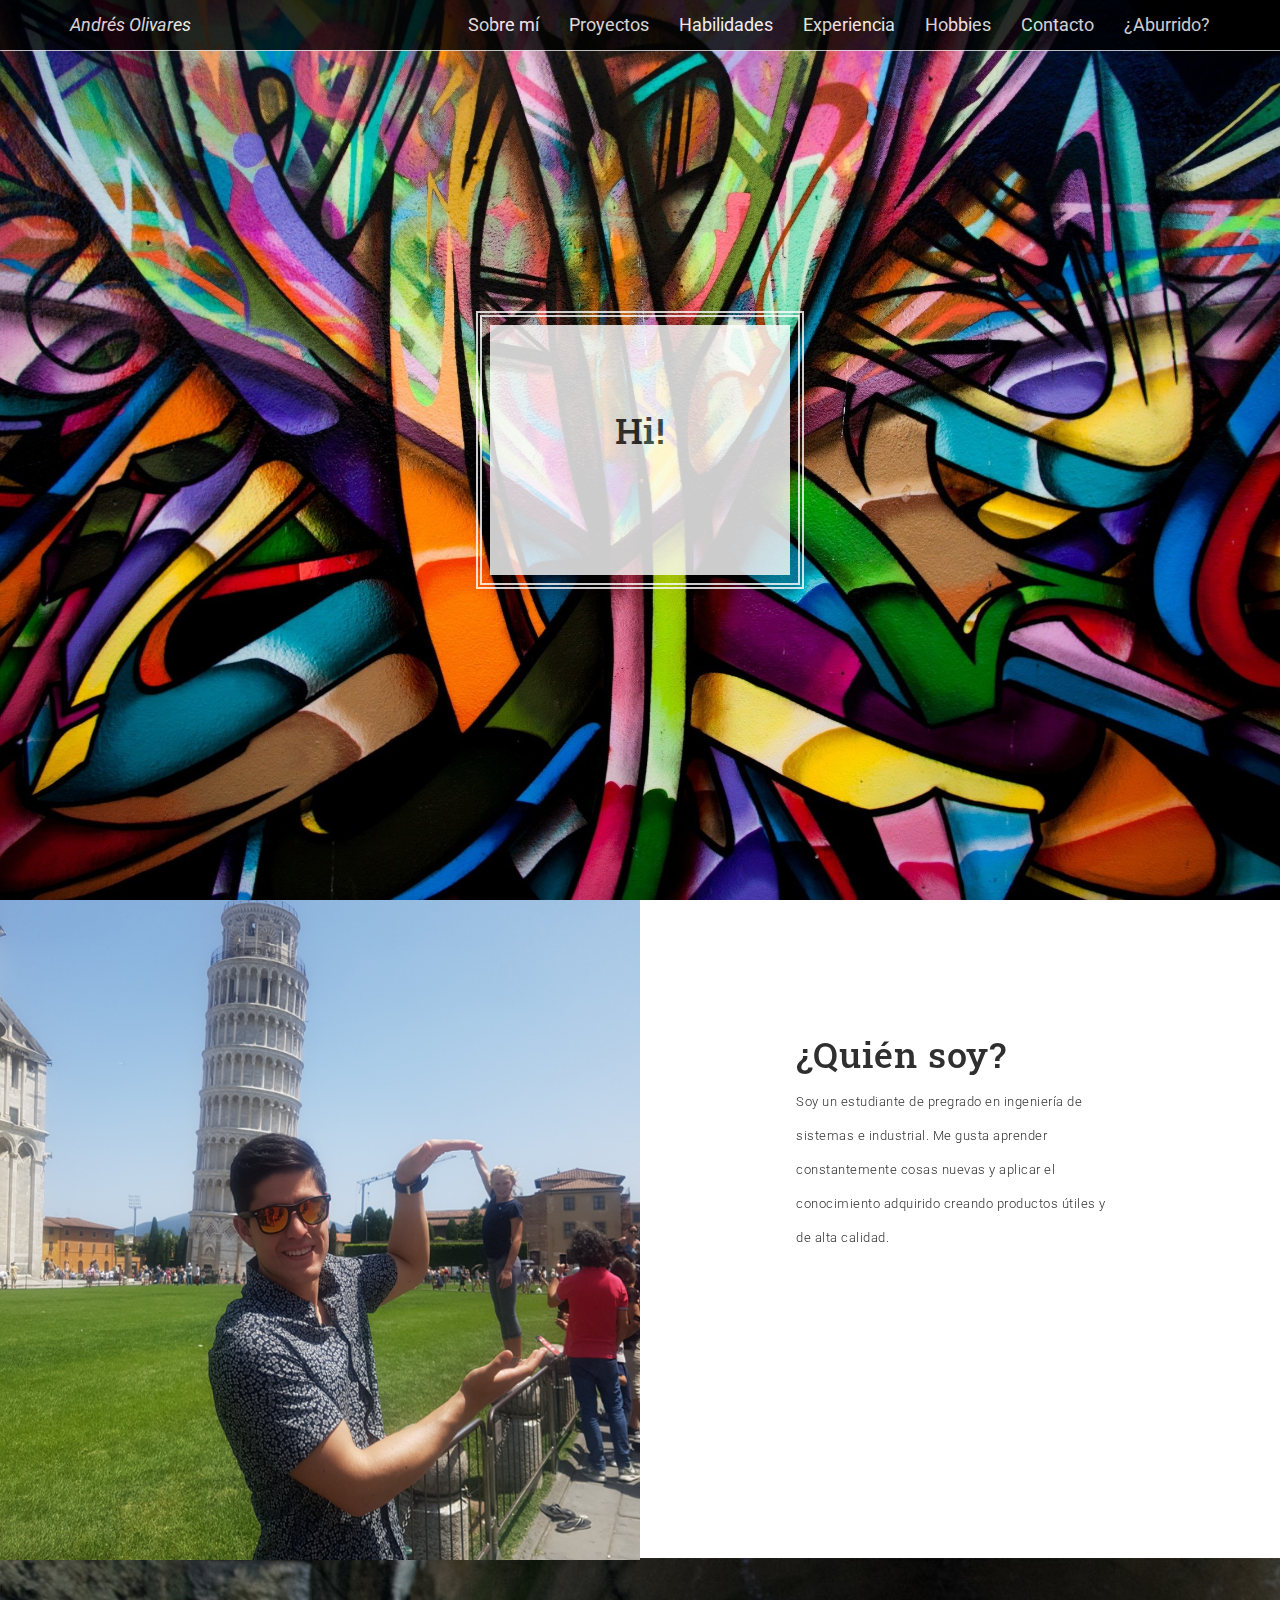
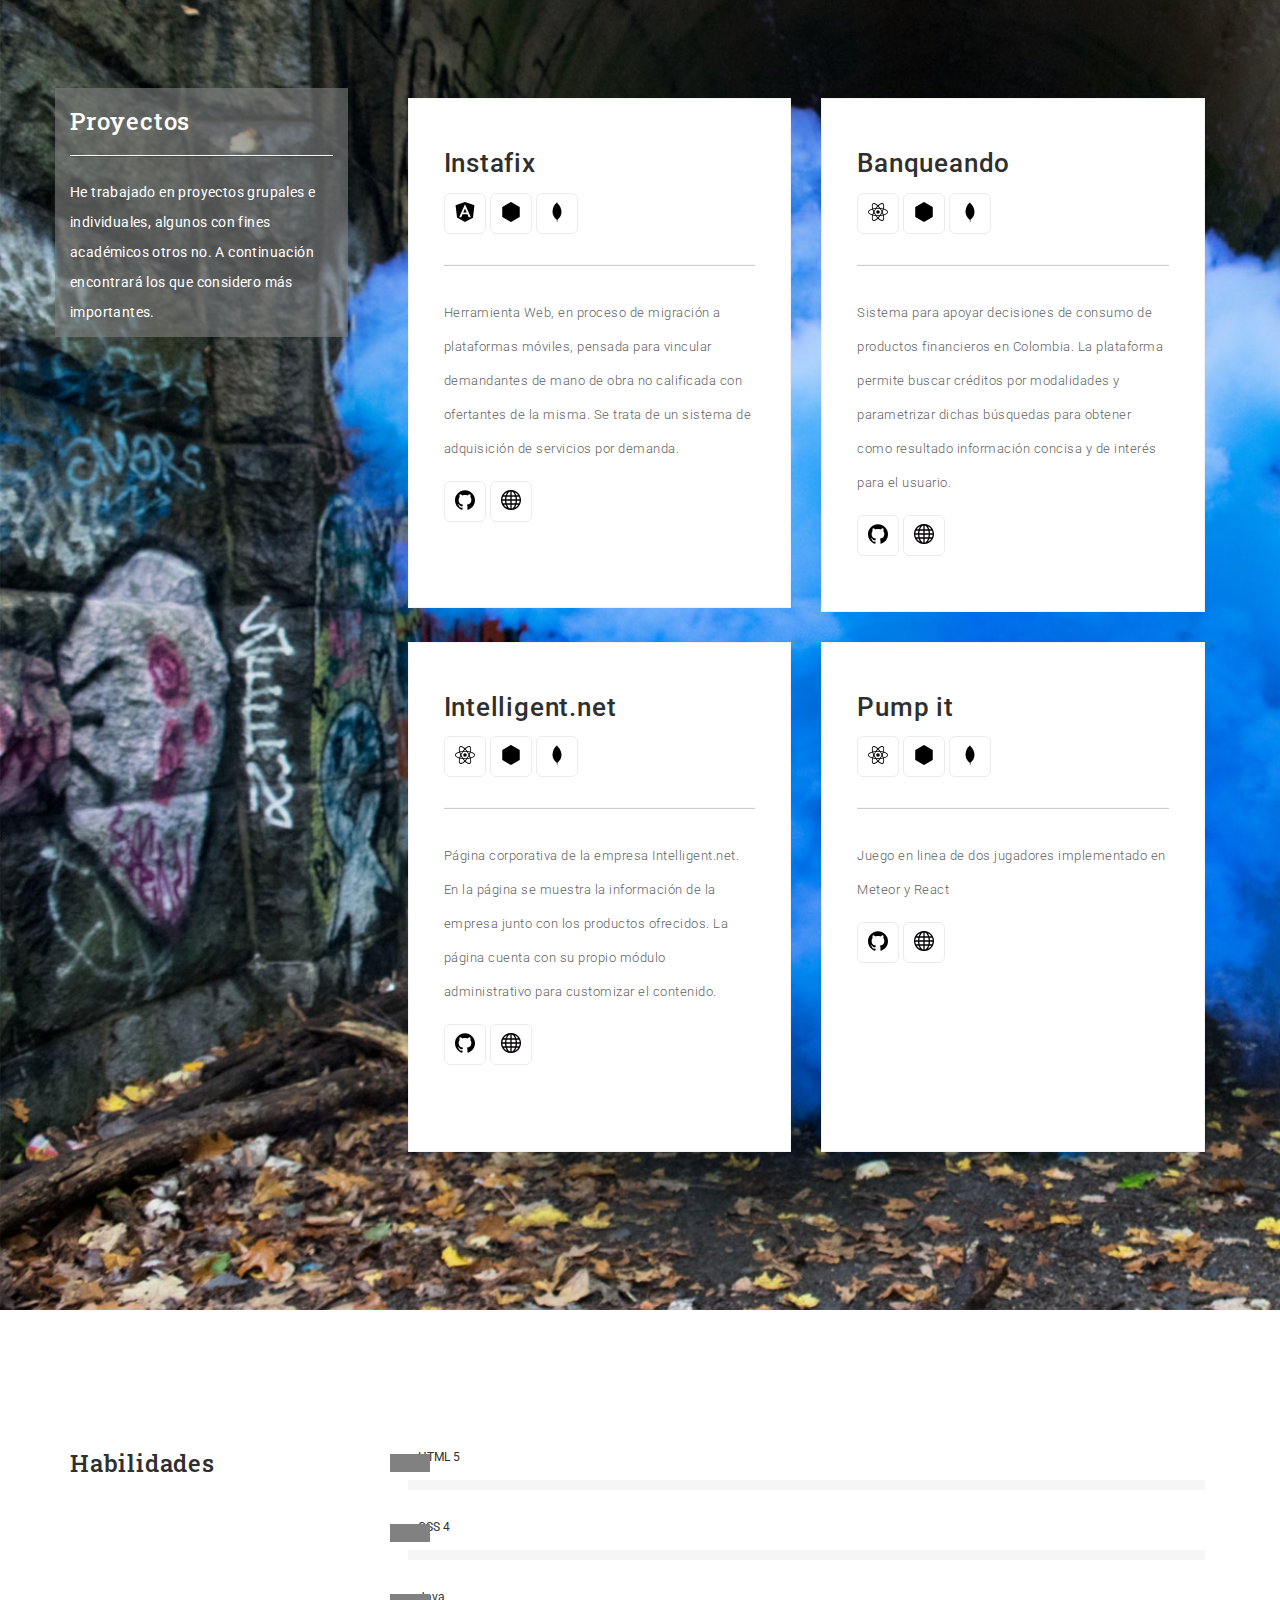
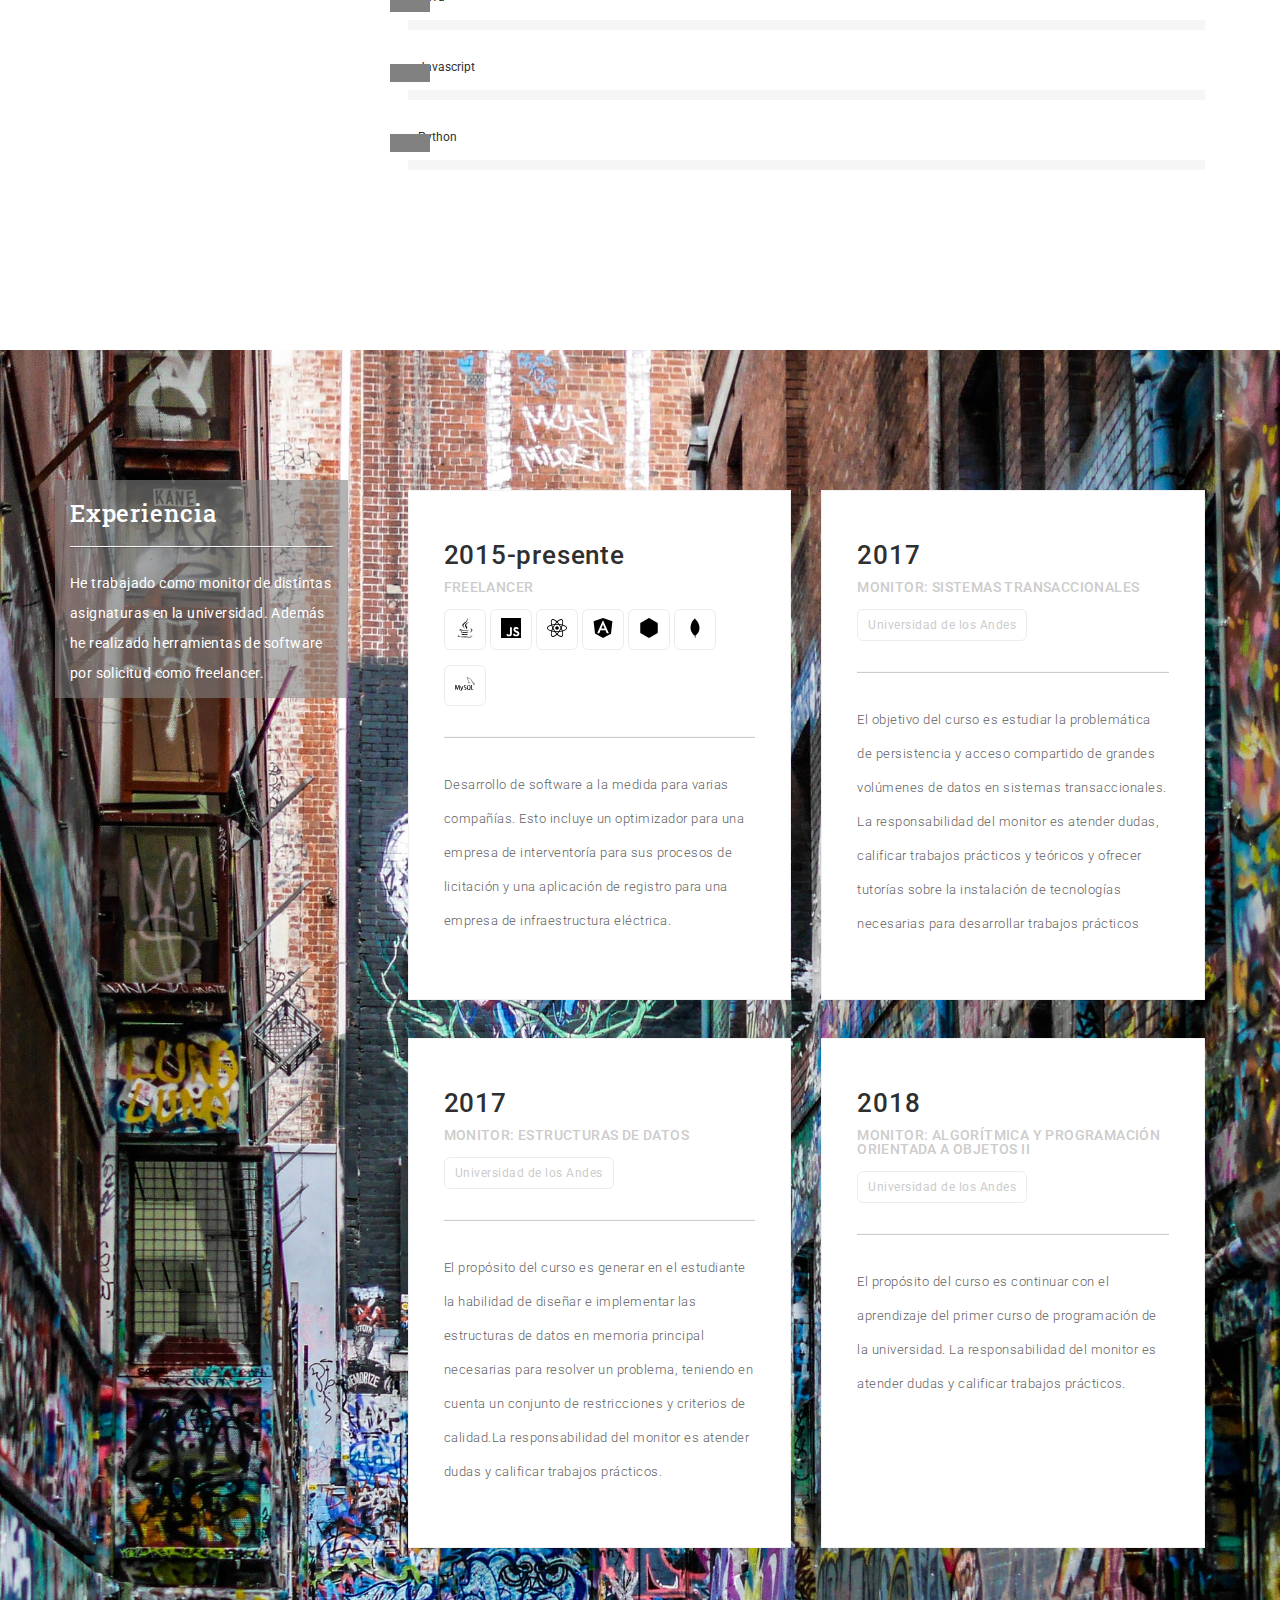
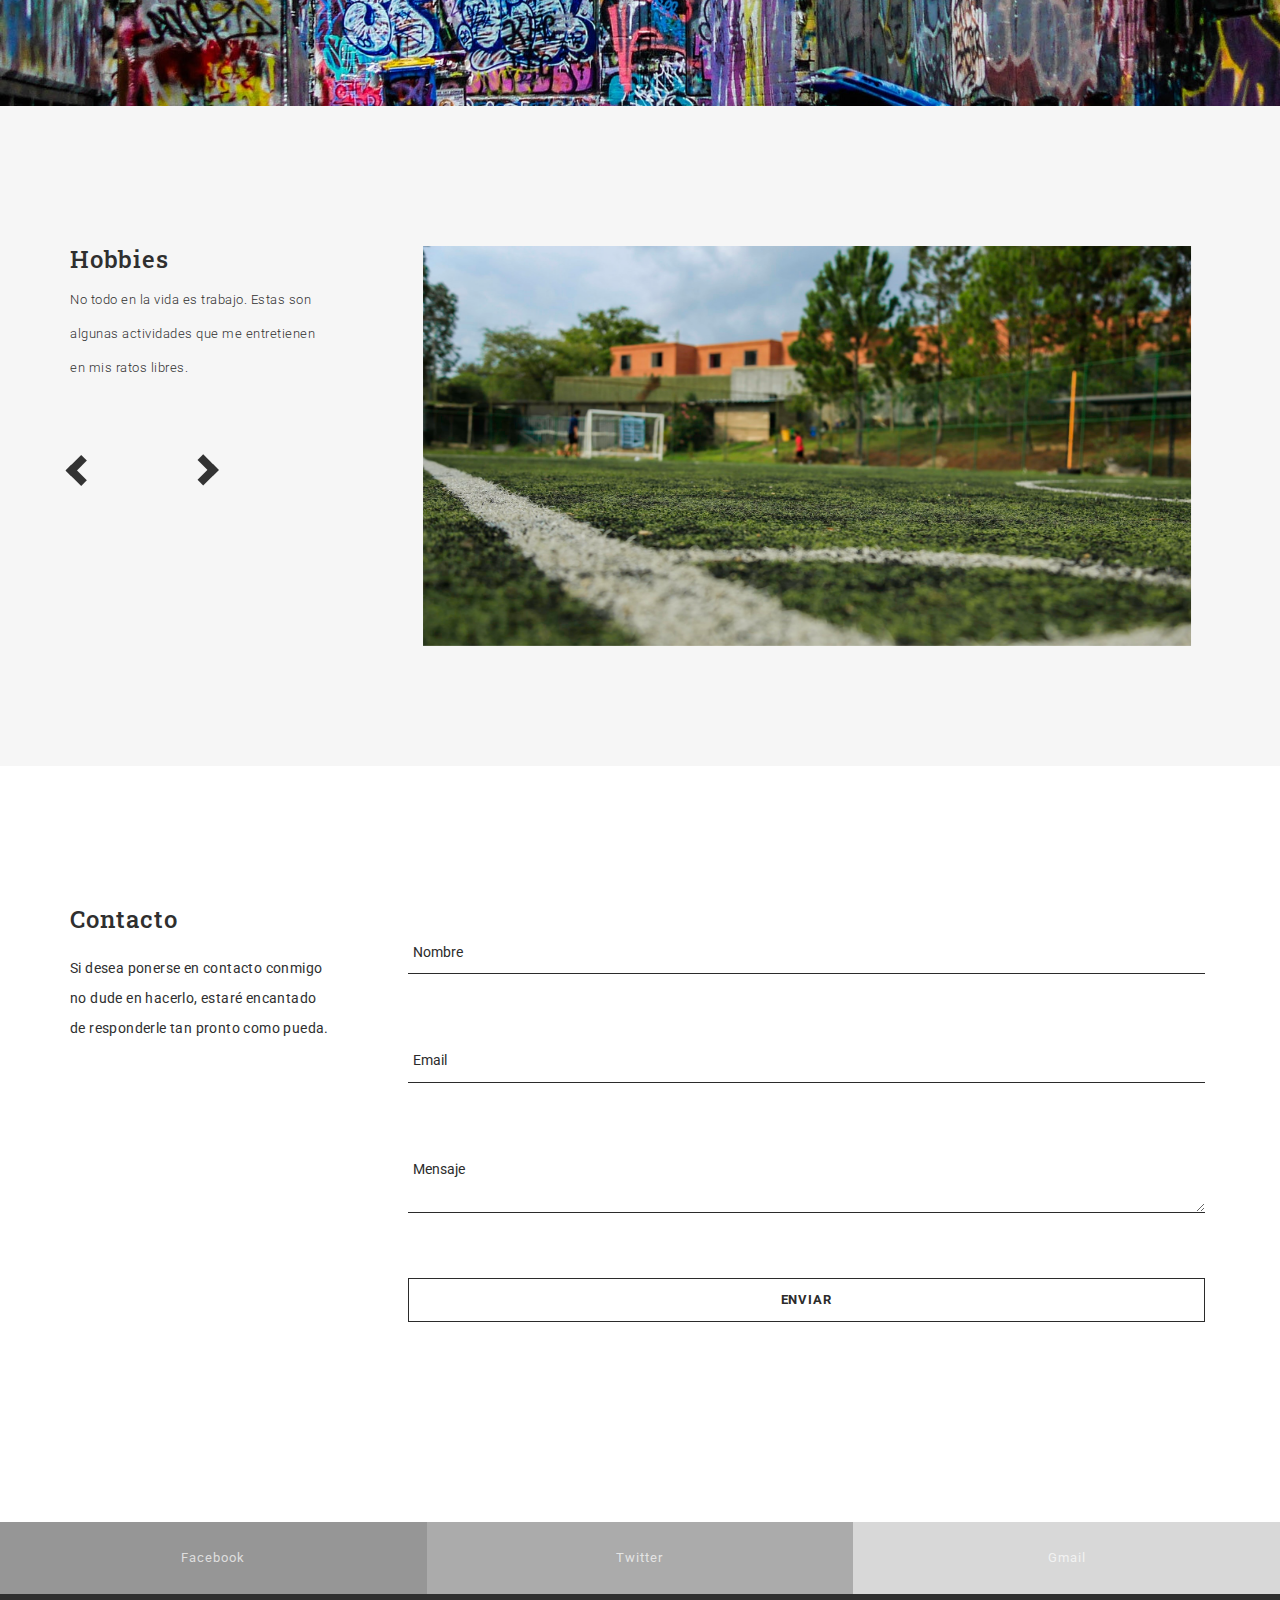
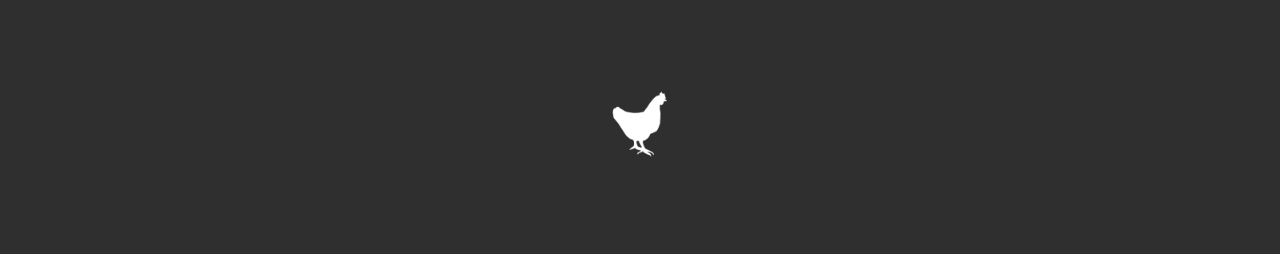
<file: indexEs.html>
<!DOCTYPE html>
<html lang="en">
<head>
  <meta charset="utf-8">
  <title>Andres Olivares' personal website</title>

  <meta content="width=device-width, initial-scale=1" name="viewport">
  <meta content="Andrés Olivares' personal website" name="description">
  <meta content="Andrés Felipe Olivares" name="author">
  <link href="images/leg.png" rel="shortcut icon">


  <link href="css/bootstrap.min.css" rel="stylesheet">
  <link href="css/owl.carousel.css" rel="stylesheet">
  <link href="css/owl.theme.css" rel="stylesheet">
  <link href="css/style.css" rel="stylesheet">
  <link href="css/animate.css" rel="stylesheet">
  <link href="css/responsive.css" rel="stylesheet">
  <link rel="stylesheet" type="text/css" href="https://maxcdn.bootstrapcdn.com/font-awesome/4.4.0/css/font-awesome.min.css">
  <link href='https://fonts.googleapis.com/css?family=Roboto+Slab:400,700' rel='stylesheet' type='text/css'>
  <link href='https://fonts.googleapis.com/css?family=Roboto:400,300,500,700' rel='stylesheet' type='text/css'>
  <link rel="stylesheet" href="https://cdnjs.cloudflare.com/ajax/libs/font-awesome/4.7.0/css/font-awesome.css">
  <link rel='stylesheet' href='https://use.fontawesome.com/releases/v5.5.0/css/all.css' integrity='sha384-B4dIYHKNBt8Bc12p+WXckhzcICo0wtJAoU8YZTY5qE0Id1GSseTk6S+L3BlXeVIU' crossorigin='anonymous'>

</head>
<body >

  <nav class="navbar navbar-default navbar-fixed-top navbar-custom">
    <div class="container animated fadeInLeft">
      <div class="navbar-header">
        <button type="button" class="navbar-toggle" data-toggle="collapse" data-target="#myNavbar">
          <span class="icon-bar"></span>
          <span class="icon-bar"></span>
          <span class="icon-bar"></span>
        </button>
        <a class="navbar-brand" href="#home" id = "name">Andrés Olivares</a>
      </div>
      <div class="collapse navbar-collapse" id="myNavbar">
        <ul class="nav navbar-nav navbar-right">
          <li ><a  class = "navbar-it " href="#about">Sobre mí</a></li>
          <li ><a class = "navbar-it"  href="#work">Proyectos</a></li>
          <li ><a class = "navbar-it"  href="#skills">Habilidades</a></li>
          <li ><a class = "navbar-it"  href="#employement">Experiencia</a></li>
          <li ><a class = "navbar-it"  href="#hobbies">Hobbies</a></li>
          <li ><a class = "navbar-it"   href="#contact">Contacto</a></li>
          <li ><a class = "navbar-it"   href="cluckingPiano.html">¿Aburrido?</a></li>
        </ul>
        </ul>
      </div>
    </div>
  </nav>
<!--
  <nav id="mainNav" class="navbar navbar-default navbar-fixed-top navbar-custom ">
    <div class="container animated fadeInLeft">
      <div class="navbar-header page-scroll">
        <button type="button" class="navbar-toggle" data-toggle="collapse" data-target="#bs-example-navbar-collapse-1">
          <span class="sr-only">Toggle navigation</span>  <i class="fa fa-bars" style = "color:white"></i>
        </button>
        <a class="navbar-brand" href="#home" id = "name">Andrés Olivares</a>
      </div>

      <div class="collapse navbar-collapse" id="bs-example-navbar-collapse-1">
        <ul class="nav navbar-nav navbar-right">
          <li ><a  class = "navbar-it " href="#about">Sobre mí</a></li>
          <li ><a class = "navbar-it"  href="#work">Proyectos</a></li>
          <li ><a class = "navbar-it"  href="#skills">Habilidades</a></li>
          <li ><a class = "navbar-it"  href="#employement">Experiencia</a></li>
          <li ><a class = "navbar-it"  href="#hobbies">Hobbies</a></li>
          <li ><a class = "navbar-it"   href="#contact">Contacto</a></li>
          <li ><a class = "navbar-it"   href="cluckingPiano.html">¿Aburrido?</a></li>

        </ul>
      </div>
    </div>
  </nav> -->





  <!--CONTENT WRAP-->
  <div class="content-wrap">
    <!--CONTENT-->
    <div class="content">
      <!--HOME-->
      <section id="home">
        <div class="container">
          <div class="row">
            <img id = "gran-yo" class= "img-circle" src="images/yo3.png" alt="Imagen de Andrés">
            <img id = "gran-pollo" src="images/icon.png" alt="Emoticón de pollo" >
            <div class="wrap-hero-content animated bounceInUp">
              <div class="hero-content">
                <h1 class="fadeIn1"></h1>
                <br>
              </div>
            </div>
          </div>
        </div>
      </section>
      <!--/.HOME-->
      <!--ABOUT-->
      <section id="about">
        <div class="col-md-6 col-xs-12 no-pad">
          <div class="bg-about">
          </div>
        </div>

        <div class="col-md-6 col-sm-12 col-xs-12 no-pad" >
          <div class="row about-container">
            <!--OWL CAROUSEL2-->
            <div class="owl-carousel">
              <div class="col-md-12 ">
                <div class="wrap-about">
                  <div class="w-content">
                    <h1>¿Quién soy?</h1>
                    <p class="head-about">
                      Soy un estudiante de pregrado en ingeniería de sistemas e industrial. Me gusta aprender constantemente cosas nuevas y aplicar el conocimiento adquirido creando productos útiles y de alta calidad.
                    </p>
                    <i class="fas fa-arrow-alt-circle-right arrow" style="font-size:30px; padding-top:30px" aria-hidden="true"></i>

                  </div>
                </div>
              </div>

              <div class="col-md-12 col-sm-12 col-xs-12  ">
                <div class="row">
                  <div class="col-md-8 col-md-offset-2 col-sm-8 col-sm-offset-2 col-xs-12">
                    <div class="wrap-about">
                      <table class="w-content">
                        <tr>
                          <td class="title"><i class="fa fa-user-circle" aria-hidden="true"></i> </td>
                          <td class="break">:</td>
                          <td> Andrés Felipe Olivares
                          </td>

                        </tr>
                        <tr>
                          <td class="title"><i class="fa fa-birthday-cake" aria-hidden="true"></i> </td>
                          <td class="break">:</td>
                          <td> Agosto 20, 1996</td>
                        </tr>
                        <tr>
                          <td class="title"><i class="fa fa-envelope" aria-hidden="true"></i> </td>
                          <td class="break">:</td>
                          <td> af.olivares10@gmail.com</td>
                        </tr>
                        <tr>
                          <td class="title"><i class="fa fa-graduation-cap" aria-hidden="true"></i> </td>
                          <td class="break">:</td>
                          <td> Ing. sistemas</td>
                        </tr>
                        <tr>
                          <td class="title"><i class="fa fa-graduation-cap" aria-hidden="true"></i></td>
                          <td class="break">:</td>
                          <td> Ing. industrial</td>
                        </tr>
                        <tr>
                          <td>
                          </td>
                          <td>
                          </td>
                          <td>
                            <i class="fas fa-arrow-alt-circle-left arrow" style="font-size:30px; padding-top:30px" aria-hidden="true"></i>
                          </td>
                        </tr>
                      </table>
                    </div>
                  </div>
                </div>
              </div>
            </div>
            <!--/.OWL CAROUSEL2 END-->
          </div>

        </div>
      </section>
      <!--/.ABOUT END-->
      <!--WORK-->
      <section class="bg1 mar-tm-10" id="work">
        <div class="container">
          <div class="row">
            <div class="col-md-3 col-xs-12 project-title">
              <h3 class="title-small">
                <span>Proyectos</span>
              </h3>
              <hr>
              <p class="content-detail">
                He trabajado en proyectos grupales e individuales, algunos con fines académicos otros no. A continuación encontrará los que considero más importantes.
              </p>
            </div>
            <div class="col-md-9 content-right">
              <div class="row">
                <ul class="listing-item">
                  <li>
                    <div class="col-md-6 col-sm-6">
                      <div class="wrap-card">
                        <div class="card">
                          <h2 class="titulo-carta">
                            Instafix
                          </h2>
                          <p class="tecno">
                            <svg role="img" width ="20px" viewBox="0 0 24 24" xmlns="http://www.w3.org/2000/svg"><title>Angular</title>
                              <path d="M9.93 12.645h4.134L11.996 7.74"></path>
                              <path d="M11.996.009L.686 3.988l1.725 14.76 9.585 5.243 9.588-5.238L23.308 3.99 11.996.01zm7.058 18.297h-2.636l-1.42-3.501H8.995l-1.42 3.501H4.937l7.06-15.648 7.057 15.648z"></path></svg>
                            </p>
                            <p class="tecno">
                              <svg role="img" width ="20px" viewBox="0 0 24 24" xmlns="http://www.w3.org/2000/svg"><title>Node js</title>
                                <path d="M11.435.153l-9.37 5.43c-.35.203-.564.578-.563.983V17.43c0 .404.215.78.564.982l9.37 5.435c.35.203.78.203 1.13 0l9.366-5.433c.35-.205.564-.578.565-.982V6.566c0-.404-.216-.78-.566-.984L12.567.152c-.35-.203-.782-.203-1.13 0"></path>
                              </svg>
                            </p>
                            <p class="tecno">
                              <svg role="img" width ="20px" viewBox="0 0 24 24" xmlns="http://www.w3.org/2000/svg"><title>Mongo</title>
                                <path d="M17.18 9.518c-1.263-5.56-4.242-7.387-4.562-8.086C12.266.939 11.885 0 11.885 0c-.002.019-.004.031-.005.049v.013h-.001c-.002.015-.003.025-.004.039v.015h-.002c0 .01-.002.018-.002.026v.026h-.003c-.001.008-.001.018-.003.025v.021h-.002c0 .007 0 .015-.002.021v.02h-.002c0 .01-.001.022-.002.032v.002c-.003.017-.006.034-.009.05v.008h-.002c-.001.004-.003.008-.003.012v.017h-.003v.022h-.005v.018h-.005v.021h-.004v.019h-.004v.017h-.006v.014h-.004v.018h-.004v.014h-.005v.013H11.8v.015h-.004c-.001.001-.001.003-.001.004v.01h-.003c-.001.002-.001.004-.001.006v.006h-.002c-.001.003-.002.008-.002.01-.003.007-.007.014-.01.021v.002c-.002.002-.004.005-.005.007v.008h-.004v.008h-.005v.008h-.003v.01h-.006v.014h-.004v.004h-.004v.008h-.004v.011h-.004v.008h-.006v.011h-.004v.008h-.005v.008h-.003v.01h-.005v.008h-.004v.006h-.004v.008h-.006V.76h-.004v.006h-.005v.008h-.004v.011h-.005v.004h-.003v.008h-.006v.004h-.004v.01h-.004v.004h-.004v.008h-.005v.006h-.003l-.002.004v.004h-.002c-.001.002-.002.002-.002.004v.001h-.001c-.001.003-.002.005-.004.007v.003h-.001c-.005.006-.008.012-.012.018v.001c-.002.002-.007.006-.009.01v.002h-.001c-.001.001-.003.002-.003.003v.003h-.002l-.003.003v.001h-.001c0 .001-.002.002-.003.004v.004h-.003l-.002.002v.002h-.002c0 .002-.002.002-.002.003v.003h-.004c0 .001-.001.002-.002.003V.92h-.003v.004h-.004V.93h-.004v.008h-.005V.93h-.005v.004h-.004V.94h-.005v.008h-.005v.004h-.004v.006h-.004v.004h-.004V.97h-.006v.004h-.004V.98h-.005v.004h-.004v.005h-.005v.01h-.002v.004h-.006v.005h-.004v.002h-.004v.004h-.005v.01h-.004v.004h-.005v.004h-.004v.006h-.005v.004h-.005v.004h-.004v.004h-.004v.01h-.004v.005h-.006v.004h-.004v.004h-.005v.006h-.004v.004h-.005v.007h-.004v.004h-.006V1.1h-.002v.004h-.004v.004h-.005v.004h-.004v.006h-.005v.004h-.003c-.001.001-.001.002-.001.002v.002h-.002l-.004.004s-.002.002-.004.003v.006h-.004v.005h-.004v.004h-.004v.004h-.003l-.003.003v.003h-.002l-.002.002v.003h-.002c-.005.006-.007.01-.014.016-.002.002-.008.007-.012.01-.012.008-.027.021-.039.032-.008.005-.016.012-.022.017v.001h-.001c-.016.013-.031.025-.049.039v.001c-.024.02-.047.039-.074.062V1.34h-.002c-.057.047-.117.1-.186.159V1.5h-.001c-.169.148-.37.338-.595.568l-.015.015-.004.004C9 3.494 6.857 6.426 6.631 11.164c-.02.392-.016.773.006 1.144v.009c.109 1.867.695 3.461 1.428 4.756v.001c.292.516.607.985.926 1.405v.001c1.102 1.455 2.227 2.317 2.514 2.526.441 1.023.4 2.779.4 2.779l.644.215s-.131-1.701.053-2.522c.057-.257.192-.476.349-.662.106-.075.42-.301.797-.645.018-.019.028-.036.044-.054 1.521-1.418 4.362-4.91 3.388-10.599z"></path>
                              </svg>
                            </p>
                            <hr>
                            <div class="detalle-carta">
                              <p>
                                Herramienta Web, en proceso de migración a plataformas móviles, pensada para vincular demandantes de mano de obra no calificada con ofertantes de la misma. Se trata de un sistema de adquisición de servicios por demanda.
                              </p>
                              <a href="https://github.com/af-olivares10/Instafix " >
                                <p class="tecno">
                                  <svg role="img" width ="20px" viewBox="0 0 24 24" xmlns="http://www.w3.org/2000/svg"><title>GitHub repo</title><path d="M12 .297c-6.63 0-12 5.373-12 12 0 5.303 3.438 9.8 8.205 11.385.6.113.82-.258.82-.577 0-.285-.01-1.04-.015-2.04-3.338.724-4.042-1.61-4.042-1.61C4.422 18.07 3.633 17.7 3.633 17.7c-1.087-.744.084-.729.084-.729 1.205.084 1.838 1.236 1.838 1.236 1.07 1.835 2.809 1.305 3.495.998.108-.776.417-1.305.76-1.605-2.665-.3-5.466-1.332-5.466-5.93 0-1.31.465-2.38 1.235-3.22-.135-.303-.54-1.523.105-3.176 0 0 1.005-.322 3.3 1.23.96-.267 1.98-.399 3-.405 1.02.006 2.04.138 3 .405 2.28-1.552 3.285-1.23 3.285-1.23.645 1.653.24 2.873.12 3.176.765.84 1.23 1.91 1.23 3.22 0 4.61-2.805 5.625-5.475 5.92.42.36.81 1.096.81 2.22 0 1.606-.015 2.896-.015 3.286 0 .315.21.69.825.57C20.565 22.092 24 17.592 24 12.297c0-6.627-5.373-12-12-12"/></svg>
                                </p>
                              </a>
                              <a href="http://instafixsolution.herokuapp.com" >
                                <p class="tecno">
                                  <svg role="img" width ="20px" viewBox="0 0 15 15" xmlns="http://www.w3.org/2000/svg"><title>Website</title>
                                    <path style="fill:#030104;" d="M14.982,7C14.736,3.256,11.744,0.263,8,0.017V0H7.5H7v0.017C3.256,0.263,0.263,3.256,0.017,7H0v0.5
                                    V8h0.017C0.263,11.744,3.256,14.736,7,14.982V15h0.5H8v-0.018c3.744-0.246,6.736-3.238,6.982-6.982H15V7.5V7H14.982z M4.695,1.635
                                    C4.212,2.277,3.811,3.082,3.519,4H2.021C2.673,2.983,3.599,2.16,4.695,1.635z M1.498,5h1.758C3.122,5.632,3.037,6.303,3.01,7H1.019
                                    C1.072,6.296,1.238,5.623,1.498,5z M1.019,8H3.01c0.027,0.697,0.112,1.368,0.246,2H1.498C1.238,9.377,1.072,8.704,1.019,8z
                                    M2.021,11h1.497c0.292,0.918,0.693,1.723,1.177,2.365C3.599,12.84,2.673,12.018,2.021,11z M7,13.936
                                    C5.972,13.661,5.087,12.557,4.55,11H7V13.936z M7,10H4.269C4.128,9.377,4.039,8.704,4.01,8H7V10z M7,7H4.01
                                    c0.029-0.704,0.118-1.377,0.259-2H7V7z M7,4H4.55C5.087,2.443,5.972,1.339,7,1.065V4z M12.979,4h-1.496
                                    c-0.293-0.918-0.693-1.723-1.178-2.365C11.4,2.16,12.327,2.983,12.979,4z M8,1.065C9.027,1.339,9.913,2.443,10.45,4H8V1.065z M8,5
                                    h2.73c0.142,0.623,0.229,1.296,0.26,2H8V5z M8,8h2.99c-0.029,0.704-0.118,1.377-0.26,2H8V8z M8,13.936V11h2.45
                                    C9.913,12.557,9.027,13.661,8,13.936z M10.305,13.365c0.483-0.643,0.885-1.447,1.178-2.365h1.496
                                    C12.327,12.018,11.4,12.84,10.305,13.365z M13.502,10h-1.758c0.134-0.632,0.219-1.303,0.246-2h1.99
                                    C13.928,8.704,13.762,9.377,13.502,10z M11.99,7c-0.027-0.697-0.112-1.368-0.246-2h1.758c0.26,0.623,0.426,1.296,0.479,2H11.99z"/></svg>
                                  </p>
                                </a>
                              </div>
                            </div>
                          </div>
                        </div>
                      </li>

                      <li>
                        <div class="col-md-6 col-sm-6">
                          <div class="wrap-card">
                            <div class="card">
                              <h2 class="titulo-carta">
                                Banqueando
                              </h2>
                              <p class="tecno">
                                <svg role="img" width ="20px" viewBox="0 0 24 24" xmlns="http://www.w3.org/2000/svg"><title>React</title>
                                  <circle cx="12" cy="12" r="2.139"></circle>
                                  <path d="M6.008 16.255l-.472-.12C2.018 15.246 0 13.737 0 11.996s2.018-3.25 5.536-4.139l.472-.119.133.468a23.53 23.53 0 0 0 1.363 3.578l.101.213-.101.213a23.307 23.307 0 0 0-1.363 3.578l-.133.467zM5.317 8.95c-2.674.751-4.315 1.9-4.315 3.046 0 1.145 1.641 2.294 4.315 3.046a24.95 24.95 0 0 1 1.182-3.046A24.752 24.752 0 0 1 5.317 8.95zM17.992 16.255l-.133-.469a23.357 23.357 0 0 0-1.364-3.577l-.101-.213.101-.213a23.42 23.42 0 0 0 1.364-3.578l.133-.468.473.119c3.517.889 5.535 2.398 5.535 4.14s-2.018 3.25-5.535 4.139l-.473.12zm-.491-4.259c.48 1.039.877 2.06 1.182 3.046 2.675-.752 4.315-1.901 4.315-3.046 0-1.146-1.641-2.294-4.315-3.046a24.788 24.788 0 0 1-1.182 3.046z"></path>
                                  <path d="M5.31 8.945l-.133-.467C4.188 4.992 4.488 2.494 6 1.622c1.483-.856 3.864.155 6.359 2.716l.34.349-.34.349a23.552 23.552 0 0 0-2.422 2.967l-.135.193-.235.02a23.657 23.657 0 0 0-3.785.61l-.472.119zm1.896-6.63c-.268 0-.505.058-.705.173-.994.573-1.17 2.565-.485 5.253a25.122 25.122 0 0 1 3.233-.501 24.847 24.847 0 0 1 2.052-2.544c-1.56-1.519-3.037-2.381-4.095-2.381zM16.795 22.677c-.001 0-.001 0 0 0-1.425 0-3.255-1.073-5.154-3.023l-.34-.349.34-.349a23.53 23.53 0 0 0 2.421-2.968l.135-.193.234-.02a23.63 23.63 0 0 0 3.787-.609l.472-.119.134.468c.987 3.484.688 5.983-.824 6.854a2.38 2.38 0 0 1-1.205.308zm-4.096-3.381c1.56 1.519 3.037 2.381 4.095 2.381h.001c.267 0 .505-.058.704-.173.994-.573 1.171-2.566.485-5.254a25.02 25.02 0 0 1-3.234.501 24.674 24.674 0 0 1-2.051 2.545z"></path>
                                  <path d="M18.69 8.945l-.472-.119a23.479 23.479 0 0 0-3.787-.61l-.234-.02-.135-.193a23.414 23.414 0 0 0-2.421-2.967l-.34-.349.34-.349C14.135 1.778 16.515.767 18 1.622c1.512.872 1.812 3.37.824 6.855l-.134.468zM14.75 7.24c1.142.104 2.227.273 3.234.501.686-2.688.509-4.68-.485-5.253-.988-.571-2.845.304-4.8 2.208A24.849 24.849 0 0 1 14.75 7.24zM7.206 22.677A2.38 2.38 0 0 1 6 22.369c-1.512-.871-1.812-3.369-.823-6.854l.132-.468.472.119c1.155.291 2.429.496 3.785.609l.235.02.134.193a23.596 23.596 0 0 0 2.422 2.968l.34.349-.34.349c-1.898 1.95-3.728 3.023-5.151 3.023zm-1.19-6.427c-.686 2.688-.509 4.681.485 5.254.987.563 2.843-.305 4.8-2.208a24.998 24.998 0 0 1-2.052-2.545 24.976 24.976 0 0 1-3.233-.501z"></path>
                                  <path d="M12 16.878c-.823 0-1.669-.036-2.516-.106l-.235-.02-.135-.193a30.388 30.388 0 0 1-1.35-2.122 30.354 30.354 0 0 1-1.166-2.228l-.1-.213.1-.213a30.3 30.3 0 0 1 1.166-2.228c.414-.716.869-1.43 1.35-2.122l.135-.193.235-.02a29.785 29.785 0 0 1 5.033 0l.234.02.134.193a30.006 30.006 0 0 1 2.517 4.35l.101.213-.101.213a29.6 29.6 0 0 1-2.517 4.35l-.134.193-.234.02c-.847.07-1.694.106-2.517.106zm-2.197-1.084c1.48.111 2.914.111 4.395 0a29.006 29.006 0 0 0 2.196-3.798 28.585 28.585 0 0 0-2.197-3.798 29.031 29.031 0 0 0-4.394 0 28.477 28.477 0 0 0-2.197 3.798 29.114 29.114 0 0 0 2.197 3.798z"></path>
                                </p>
                                <p class="tecno">
                                  <svg role="img" width ="20px" viewBox="0 0 24 24" xmlns="http://www.w3.org/2000/svg"><title>Node js</title>
                                    <path d="M11.435.153l-9.37 5.43c-.35.203-.564.578-.563.983V17.43c0 .404.215.78.564.982l9.37 5.435c.35.203.78.203 1.13 0l9.366-5.433c.35-.205.564-.578.565-.982V6.566c0-.404-.216-.78-.566-.984L12.567.152c-.35-.203-.782-.203-1.13 0"></path>
                                  </svg>
                                </p>
                                <p class="tecno">
                                  <svg role="img" width ="20px" viewBox="0 0 24 24" xmlns="http://www.w3.org/2000/svg"><title>Mongo</title>
                                    <path d="M17.18 9.518c-1.263-5.56-4.242-7.387-4.562-8.086C12.266.939 11.885 0 11.885 0c-.002.019-.004.031-.005.049v.013h-.001c-.002.015-.003.025-.004.039v.015h-.002c0 .01-.002.018-.002.026v.026h-.003c-.001.008-.001.018-.003.025v.021h-.002c0 .007 0 .015-.002.021v.02h-.002c0 .01-.001.022-.002.032v.002c-.003.017-.006.034-.009.05v.008h-.002c-.001.004-.003.008-.003.012v.017h-.003v.022h-.005v.018h-.005v.021h-.004v.019h-.004v.017h-.006v.014h-.004v.018h-.004v.014h-.005v.013H11.8v.015h-.004c-.001.001-.001.003-.001.004v.01h-.003c-.001.002-.001.004-.001.006v.006h-.002c-.001.003-.002.008-.002.01-.003.007-.007.014-.01.021v.002c-.002.002-.004.005-.005.007v.008h-.004v.008h-.005v.008h-.003v.01h-.006v.014h-.004v.004h-.004v.008h-.004v.011h-.004v.008h-.006v.011h-.004v.008h-.005v.008h-.003v.01h-.005v.008h-.004v.006h-.004v.008h-.006V.76h-.004v.006h-.005v.008h-.004v.011h-.005v.004h-.003v.008h-.006v.004h-.004v.01h-.004v.004h-.004v.008h-.005v.006h-.003l-.002.004v.004h-.002c-.001.002-.002.002-.002.004v.001h-.001c-.001.003-.002.005-.004.007v.003h-.001c-.005.006-.008.012-.012.018v.001c-.002.002-.007.006-.009.01v.002h-.001c-.001.001-.003.002-.003.003v.003h-.002l-.003.003v.001h-.001c0 .001-.002.002-.003.004v.004h-.003l-.002.002v.002h-.002c0 .002-.002.002-.002.003v.003h-.004c0 .001-.001.002-.002.003V.92h-.003v.004h-.004V.93h-.004v.008h-.005V.93h-.005v.004h-.004V.94h-.005v.008h-.005v.004h-.004v.006h-.004v.004h-.004V.97h-.006v.004h-.004V.98h-.005v.004h-.004v.005h-.005v.01h-.002v.004h-.006v.005h-.004v.002h-.004v.004h-.005v.01h-.004v.004h-.005v.004h-.004v.006h-.005v.004h-.005v.004h-.004v.004h-.004v.01h-.004v.005h-.006v.004h-.004v.004h-.005v.006h-.004v.004h-.005v.007h-.004v.004h-.006V1.1h-.002v.004h-.004v.004h-.005v.004h-.004v.006h-.005v.004h-.003c-.001.001-.001.002-.001.002v.002h-.002l-.004.004s-.002.002-.004.003v.006h-.004v.005h-.004v.004h-.004v.004h-.003l-.003.003v.003h-.002l-.002.002v.003h-.002c-.005.006-.007.01-.014.016-.002.002-.008.007-.012.01-.012.008-.027.021-.039.032-.008.005-.016.012-.022.017v.001h-.001c-.016.013-.031.025-.049.039v.001c-.024.02-.047.039-.074.062V1.34h-.002c-.057.047-.117.1-.186.159V1.5h-.001c-.169.148-.37.338-.595.568l-.015.015-.004.004C9 3.494 6.857 6.426 6.631 11.164c-.02.392-.016.773.006 1.144v.009c.109 1.867.695 3.461 1.428 4.756v.001c.292.516.607.985.926 1.405v.001c1.102 1.455 2.227 2.317 2.514 2.526.441 1.023.4 2.779.4 2.779l.644.215s-.131-1.701.053-2.522c.057-.257.192-.476.349-.662.106-.075.42-.301.797-.645.018-.019.028-.036.044-.054 1.521-1.418 4.362-4.91 3.388-10.599z"></path>
                                  </svg>
                                </p>
                                <hr>
                                <div class="detalle-carta">
                                  <p>
                                    Sistema para apoyar decisiones de consumo de productos financieros en Colombia. La plataforma permite buscar créditos por modalidades y parametrizar dichas búsquedas para obtener como resultado información concisa y de interés para el usuario.
                                  </p>
                                  <a href="https://github.com/af-olivares10/banqueandoando " >
                                    <p class="tecno">
                                      <svg role="img" width ="20px" viewBox="0 0 24 24" xmlns="http://www.w3.org/2000/svg"><title>GitHub repo</title><path d="M12 .297c-6.63 0-12 5.373-12 12 0 5.303 3.438 9.8 8.205 11.385.6.113.82-.258.82-.577 0-.285-.01-1.04-.015-2.04-3.338.724-4.042-1.61-4.042-1.61C4.422 18.07 3.633 17.7 3.633 17.7c-1.087-.744.084-.729.084-.729 1.205.084 1.838 1.236 1.838 1.236 1.07 1.835 2.809 1.305 3.495.998.108-.776.417-1.305.76-1.605-2.665-.3-5.466-1.332-5.466-5.93 0-1.31.465-2.38 1.235-3.22-.135-.303-.54-1.523.105-3.176 0 0 1.005-.322 3.3 1.23.96-.267 1.98-.399 3-.405 1.02.006 2.04.138 3 .405 2.28-1.552 3.285-1.23 3.285-1.23.645 1.653.24 2.873.12 3.176.765.84 1.23 1.91 1.23 3.22 0 4.61-2.805 5.625-5.475 5.92.42.36.81 1.096.81 2.22 0 1.606-.015 2.896-.015 3.286 0 .315.21.69.825.57C20.565 22.092 24 17.592 24 12.297c0-6.627-5.373-12-12-12"/></svg>
                                    </p>
                                  </a>
                                  <a href="https://banqueando.herokuapp.com/" >
                                    <p class="tecno">
                                      <svg role="img" width ="20px" viewBox="0 0 15 15" xmlns="http://www.w3.org/2000/svg"><title>Website</title>
                                        <path style="fill:#030104;" d="M14.982,7C14.736,3.256,11.744,0.263,8,0.017V0H7.5H7v0.017C3.256,0.263,0.263,3.256,0.017,7H0v0.5
                                        V8h0.017C0.263,11.744,3.256,14.736,7,14.982V15h0.5H8v-0.018c3.744-0.246,6.736-3.238,6.982-6.982H15V7.5V7H14.982z M4.695,1.635
                                        C4.212,2.277,3.811,3.082,3.519,4H2.021C2.673,2.983,3.599,2.16,4.695,1.635z M1.498,5h1.758C3.122,5.632,3.037,6.303,3.01,7H1.019
                                        C1.072,6.296,1.238,5.623,1.498,5z M1.019,8H3.01c0.027,0.697,0.112,1.368,0.246,2H1.498C1.238,9.377,1.072,8.704,1.019,8z
                                        M2.021,11h1.497c0.292,0.918,0.693,1.723,1.177,2.365C3.599,12.84,2.673,12.018,2.021,11z M7,13.936
                                        C5.972,13.661,5.087,12.557,4.55,11H7V13.936z M7,10H4.269C4.128,9.377,4.039,8.704,4.01,8H7V10z M7,7H4.01
                                        c0.029-0.704,0.118-1.377,0.259-2H7V7z M7,4H4.55C5.087,2.443,5.972,1.339,7,1.065V4z M12.979,4h-1.496
                                        c-0.293-0.918-0.693-1.723-1.178-2.365C11.4,2.16,12.327,2.983,12.979,4z M8,1.065C9.027,1.339,9.913,2.443,10.45,4H8V1.065z M8,5
                                        h2.73c0.142,0.623,0.229,1.296,0.26,2H8V5z M8,8h2.99c-0.029,0.704-0.118,1.377-0.26,2H8V8z M8,13.936V11h2.45
                                        C9.913,12.557,9.027,13.661,8,13.936z M10.305,13.365c0.483-0.643,0.885-1.447,1.178-2.365h1.496
                                        C12.327,12.018,11.4,12.84,10.305,13.365z M13.502,10h-1.758c0.134-0.632,0.219-1.303,0.246-2h1.99
                                        C13.928,8.704,13.762,9.377,13.502,10z M11.99,7c-0.027-0.697-0.112-1.368-0.246-2h1.758c0.26,0.623,0.426,1.296,0.479,2H11.99z"/></svg>
                                      </p>
                                    </a>
                                  </div>
                                </div>
                              </div>
                            </div>
                        </li>
                        <li>
                          <div class="col-md-6 col-sm-6">
                            <div class="wrap-card">
                              <div class="card">
                                <h2 class="titulo-carta">
                                  Intelligent.net
                                </h2>
                                <p class="tecno">
                                  <svg role="img" width ="20px" viewBox="0 0 24 24" xmlns="http://www.w3.org/2000/svg"><title>React</title>
                                    <circle cx="12" cy="12" r="2.139"></circle>
                                    <path d="M6.008 16.255l-.472-.12C2.018 15.246 0 13.737 0 11.996s2.018-3.25 5.536-4.139l.472-.119.133.468a23.53 23.53 0 0 0 1.363 3.578l.101.213-.101.213a23.307 23.307 0 0 0-1.363 3.578l-.133.467zM5.317 8.95c-2.674.751-4.315 1.9-4.315 3.046 0 1.145 1.641 2.294 4.315 3.046a24.95 24.95 0 0 1 1.182-3.046A24.752 24.752 0 0 1 5.317 8.95zM17.992 16.255l-.133-.469a23.357 23.357 0 0 0-1.364-3.577l-.101-.213.101-.213a23.42 23.42 0 0 0 1.364-3.578l.133-.468.473.119c3.517.889 5.535 2.398 5.535 4.14s-2.018 3.25-5.535 4.139l-.473.12zm-.491-4.259c.48 1.039.877 2.06 1.182 3.046 2.675-.752 4.315-1.901 4.315-3.046 0-1.146-1.641-2.294-4.315-3.046a24.788 24.788 0 0 1-1.182 3.046z"></path>
                                    <path d="M5.31 8.945l-.133-.467C4.188 4.992 4.488 2.494 6 1.622c1.483-.856 3.864.155 6.359 2.716l.34.349-.34.349a23.552 23.552 0 0 0-2.422 2.967l-.135.193-.235.02a23.657 23.657 0 0 0-3.785.61l-.472.119zm1.896-6.63c-.268 0-.505.058-.705.173-.994.573-1.17 2.565-.485 5.253a25.122 25.122 0 0 1 3.233-.501 24.847 24.847 0 0 1 2.052-2.544c-1.56-1.519-3.037-2.381-4.095-2.381zM16.795 22.677c-.001 0-.001 0 0 0-1.425 0-3.255-1.073-5.154-3.023l-.34-.349.34-.349a23.53 23.53 0 0 0 2.421-2.968l.135-.193.234-.02a23.63 23.63 0 0 0 3.787-.609l.472-.119.134.468c.987 3.484.688 5.983-.824 6.854a2.38 2.38 0 0 1-1.205.308zm-4.096-3.381c1.56 1.519 3.037 2.381 4.095 2.381h.001c.267 0 .505-.058.704-.173.994-.573 1.171-2.566.485-5.254a25.02 25.02 0 0 1-3.234.501 24.674 24.674 0 0 1-2.051 2.545z"></path>
                                    <path d="M18.69 8.945l-.472-.119a23.479 23.479 0 0 0-3.787-.61l-.234-.02-.135-.193a23.414 23.414 0 0 0-2.421-2.967l-.34-.349.34-.349C14.135 1.778 16.515.767 18 1.622c1.512.872 1.812 3.37.824 6.855l-.134.468zM14.75 7.24c1.142.104 2.227.273 3.234.501.686-2.688.509-4.68-.485-5.253-.988-.571-2.845.304-4.8 2.208A24.849 24.849 0 0 1 14.75 7.24zM7.206 22.677A2.38 2.38 0 0 1 6 22.369c-1.512-.871-1.812-3.369-.823-6.854l.132-.468.472.119c1.155.291 2.429.496 3.785.609l.235.02.134.193a23.596 23.596 0 0 0 2.422 2.968l.34.349-.34.349c-1.898 1.95-3.728 3.023-5.151 3.023zm-1.19-6.427c-.686 2.688-.509 4.681.485 5.254.987.563 2.843-.305 4.8-2.208a24.998 24.998 0 0 1-2.052-2.545 24.976 24.976 0 0 1-3.233-.501z"></path>
                                    <path d="M12 16.878c-.823 0-1.669-.036-2.516-.106l-.235-.02-.135-.193a30.388 30.388 0 0 1-1.35-2.122 30.354 30.354 0 0 1-1.166-2.228l-.1-.213.1-.213a30.3 30.3 0 0 1 1.166-2.228c.414-.716.869-1.43 1.35-2.122l.135-.193.235-.02a29.785 29.785 0 0 1 5.033 0l.234.02.134.193a30.006 30.006 0 0 1 2.517 4.35l.101.213-.101.213a29.6 29.6 0 0 1-2.517 4.35l-.134.193-.234.02c-.847.07-1.694.106-2.517.106zm-2.197-1.084c1.48.111 2.914.111 4.395 0a29.006 29.006 0 0 0 2.196-3.798 28.585 28.585 0 0 0-2.197-3.798 29.031 29.031 0 0 0-4.394 0 28.477 28.477 0 0 0-2.197 3.798 29.114 29.114 0 0 0 2.197 3.798z"></path>
                                  </p>
                                  <p class="tecno">
                                    <svg role="img" width ="20px" viewBox="0 0 24 24" xmlns="http://www.w3.org/2000/svg"><title>Node js</title>
                                      <path d="M11.435.153l-9.37 5.43c-.35.203-.564.578-.563.983V17.43c0 .404.215.78.564.982l9.37 5.435c.35.203.78.203 1.13 0l9.366-5.433c.35-.205.564-.578.565-.982V6.566c0-.404-.216-.78-.566-.984L12.567.152c-.35-.203-.782-.203-1.13 0"></path>
                                    </svg>
                                  </p>
                                  <p class="tecno">
                                    <svg role="img" width ="20px" viewBox="0 0 24 24" xmlns="http://www.w3.org/2000/svg"><title>Mongo</title>
                                      <path d="M17.18 9.518c-1.263-5.56-4.242-7.387-4.562-8.086C12.266.939 11.885 0 11.885 0c-.002.019-.004.031-.005.049v.013h-.001c-.002.015-.003.025-.004.039v.015h-.002c0 .01-.002.018-.002.026v.026h-.003c-.001.008-.001.018-.003.025v.021h-.002c0 .007 0 .015-.002.021v.02h-.002c0 .01-.001.022-.002.032v.002c-.003.017-.006.034-.009.05v.008h-.002c-.001.004-.003.008-.003.012v.017h-.003v.022h-.005v.018h-.005v.021h-.004v.019h-.004v.017h-.006v.014h-.004v.018h-.004v.014h-.005v.013H11.8v.015h-.004c-.001.001-.001.003-.001.004v.01h-.003c-.001.002-.001.004-.001.006v.006h-.002c-.001.003-.002.008-.002.01-.003.007-.007.014-.01.021v.002c-.002.002-.004.005-.005.007v.008h-.004v.008h-.005v.008h-.003v.01h-.006v.014h-.004v.004h-.004v.008h-.004v.011h-.004v.008h-.006v.011h-.004v.008h-.005v.008h-.003v.01h-.005v.008h-.004v.006h-.004v.008h-.006V.76h-.004v.006h-.005v.008h-.004v.011h-.005v.004h-.003v.008h-.006v.004h-.004v.01h-.004v.004h-.004v.008h-.005v.006h-.003l-.002.004v.004h-.002c-.001.002-.002.002-.002.004v.001h-.001c-.001.003-.002.005-.004.007v.003h-.001c-.005.006-.008.012-.012.018v.001c-.002.002-.007.006-.009.01v.002h-.001c-.001.001-.003.002-.003.003v.003h-.002l-.003.003v.001h-.001c0 .001-.002.002-.003.004v.004h-.003l-.002.002v.002h-.002c0 .002-.002.002-.002.003v.003h-.004c0 .001-.001.002-.002.003V.92h-.003v.004h-.004V.93h-.004v.008h-.005V.93h-.005v.004h-.004V.94h-.005v.008h-.005v.004h-.004v.006h-.004v.004h-.004V.97h-.006v.004h-.004V.98h-.005v.004h-.004v.005h-.005v.01h-.002v.004h-.006v.005h-.004v.002h-.004v.004h-.005v.01h-.004v.004h-.005v.004h-.004v.006h-.005v.004h-.005v.004h-.004v.004h-.004v.01h-.004v.005h-.006v.004h-.004v.004h-.005v.006h-.004v.004h-.005v.007h-.004v.004h-.006V1.1h-.002v.004h-.004v.004h-.005v.004h-.004v.006h-.005v.004h-.003c-.001.001-.001.002-.001.002v.002h-.002l-.004.004s-.002.002-.004.003v.006h-.004v.005h-.004v.004h-.004v.004h-.003l-.003.003v.003h-.002l-.002.002v.003h-.002c-.005.006-.007.01-.014.016-.002.002-.008.007-.012.01-.012.008-.027.021-.039.032-.008.005-.016.012-.022.017v.001h-.001c-.016.013-.031.025-.049.039v.001c-.024.02-.047.039-.074.062V1.34h-.002c-.057.047-.117.1-.186.159V1.5h-.001c-.169.148-.37.338-.595.568l-.015.015-.004.004C9 3.494 6.857 6.426 6.631 11.164c-.02.392-.016.773.006 1.144v.009c.109 1.867.695 3.461 1.428 4.756v.001c.292.516.607.985.926 1.405v.001c1.102 1.455 2.227 2.317 2.514 2.526.441 1.023.4 2.779.4 2.779l.644.215s-.131-1.701.053-2.522c.057-.257.192-.476.349-.662.106-.075.42-.301.797-.645.018-.019.028-.036.044-.054 1.521-1.418 4.362-4.91 3.388-10.599z"></path>
                                    </svg>
                                  </p>
                                  <hr>
                                  <div class="detalle-carta">
                                    <p>
                                      Página corporativa de la empresa Intelligent.net. En la página se muestra la información de la empresa junto con los productos ofrecidos. La página cuenta con su propio módulo administrativo para customizar el contenido.
                                    </p>
                                    <a href="https://github.com/af-olivares10/Intelligent.net/" >

                                      <p class="tecno">
                                        <svg role="img" width ="20px" viewBox="0 0 24 24" xmlns="http://www.w3.org/2000/svg"><title>GitHub repo</title><path d="M12 .297c-6.63 0-12 5.373-12 12 0 5.303 3.438 9.8 8.205 11.385.6.113.82-.258.82-.577 0-.285-.01-1.04-.015-2.04-3.338.724-4.042-1.61-4.042-1.61C4.422 18.07 3.633 17.7 3.633 17.7c-1.087-.744.084-.729.084-.729 1.205.084 1.838 1.236 1.838 1.236 1.07 1.835 2.809 1.305 3.495.998.108-.776.417-1.305.76-1.605-2.665-.3-5.466-1.332-5.466-5.93 0-1.31.465-2.38 1.235-3.22-.135-.303-.54-1.523.105-3.176 0 0 1.005-.322 3.3 1.23.96-.267 1.98-.399 3-.405 1.02.006 2.04.138 3 .405 2.28-1.552 3.285-1.23 3.285-1.23.645 1.653.24 2.873.12 3.176.765.84 1.23 1.91 1.23 3.22 0 4.61-2.805 5.625-5.475 5.92.42.36.81 1.096.81 2.22 0 1.606-.015 2.896-.015 3.286 0 .315.21.69.825.57C20.565 22.092 24 17.592 24 12.297c0-6.627-5.373-12-12-12"/></svg>
                                      </p>
                                    </a>
                                    <a href="https://www.intelligent.net.co/" >
                                      <p class="tecno">
                                        <svg role="img" width ="20px" viewBox="0 0 15 15" xmlns="http://www.w3.org/2000/svg"><title>Website</title>
                                          <path style="fill:#030104;" d="M14.982,7C14.736,3.256,11.744,0.263,8,0.017V0H7.5H7v0.017C3.256,0.263,0.263,3.256,0.017,7H0v0.5
                                          V8h0.017C0.263,11.744,3.256,14.736,7,14.982V15h0.5H8v-0.018c3.744-0.246,6.736-3.238,6.982-6.982H15V7.5V7H14.982z M4.695,1.635
                                          C4.212,2.277,3.811,3.082,3.519,4H2.021C2.673,2.983,3.599,2.16,4.695,1.635z M1.498,5h1.758C3.122,5.632,3.037,6.303,3.01,7H1.019
                                          C1.072,6.296,1.238,5.623,1.498,5z M1.019,8H3.01c0.027,0.697,0.112,1.368,0.246,2H1.498C1.238,9.377,1.072,8.704,1.019,8z
                                          M2.021,11h1.497c0.292,0.918,0.693,1.723,1.177,2.365C3.599,12.84,2.673,12.018,2.021,11z M7,13.936
                                          C5.972,13.661,5.087,12.557,4.55,11H7V13.936z M7,10H4.269C4.128,9.377,4.039,8.704,4.01,8H7V10z M7,7H4.01
                                          c0.029-0.704,0.118-1.377,0.259-2H7V7z M7,4H4.55C5.087,2.443,5.972,1.339,7,1.065V4z M12.979,4h-1.496
                                          c-0.293-0.918-0.693-1.723-1.178-2.365C11.4,2.16,12.327,2.983,12.979,4z M8,1.065C9.027,1.339,9.913,2.443,10.45,4H8V1.065z M8,5
                                          h2.73c0.142,0.623,0.229,1.296,0.26,2H8V5z M8,8h2.99c-0.029,0.704-0.118,1.377-0.26,2H8V8z M8,13.936V11h2.45
                                          C9.913,12.557,9.027,13.661,8,13.936z M10.305,13.365c0.483-0.643,0.885-1.447,1.178-2.365h1.496
                                          C12.327,12.018,11.4,12.84,10.305,13.365z M13.502,10h-1.758c0.134-0.632,0.219-1.303,0.246-2h1.99
                                          C13.928,8.704,13.762,9.377,13.502,10z M11.99,7c-0.027-0.697-0.112-1.368-0.246-2h1.758c0.26,0.623,0.426,1.296,0.479,2H11.99z"/></svg>
                                        </p>
                                      </a>
                                    </div>
                                  </div>
                                </div>
                              </div>
                          </li>
                          <li>
                            <div class="col-md-6 col-sm-6">
                              <div class="wrap-card">
                                <div class="card">
                                  <h2 class="titulo-carta">
                                    Pump it
                                  </h2>
                                  <p class="tecno">
                                    <svg role="img" width ="20px" viewBox="0 0 24 24" xmlns="http://www.w3.org/2000/svg"><title>React</title>
                                      <circle cx="12" cy="12" r="2.139"></circle>
                                      <path d="M6.008 16.255l-.472-.12C2.018 15.246 0 13.737 0 11.996s2.018-3.25 5.536-4.139l.472-.119.133.468a23.53 23.53 0 0 0 1.363 3.578l.101.213-.101.213a23.307 23.307 0 0 0-1.363 3.578l-.133.467zM5.317 8.95c-2.674.751-4.315 1.9-4.315 3.046 0 1.145 1.641 2.294 4.315 3.046a24.95 24.95 0 0 1 1.182-3.046A24.752 24.752 0 0 1 5.317 8.95zM17.992 16.255l-.133-.469a23.357 23.357 0 0 0-1.364-3.577l-.101-.213.101-.213a23.42 23.42 0 0 0 1.364-3.578l.133-.468.473.119c3.517.889 5.535 2.398 5.535 4.14s-2.018 3.25-5.535 4.139l-.473.12zm-.491-4.259c.48 1.039.877 2.06 1.182 3.046 2.675-.752 4.315-1.901 4.315-3.046 0-1.146-1.641-2.294-4.315-3.046a24.788 24.788 0 0 1-1.182 3.046z"></path>
                                      <path d="M5.31 8.945l-.133-.467C4.188 4.992 4.488 2.494 6 1.622c1.483-.856 3.864.155 6.359 2.716l.34.349-.34.349a23.552 23.552 0 0 0-2.422 2.967l-.135.193-.235.02a23.657 23.657 0 0 0-3.785.61l-.472.119zm1.896-6.63c-.268 0-.505.058-.705.173-.994.573-1.17 2.565-.485 5.253a25.122 25.122 0 0 1 3.233-.501 24.847 24.847 0 0 1 2.052-2.544c-1.56-1.519-3.037-2.381-4.095-2.381zM16.795 22.677c-.001 0-.001 0 0 0-1.425 0-3.255-1.073-5.154-3.023l-.34-.349.34-.349a23.53 23.53 0 0 0 2.421-2.968l.135-.193.234-.02a23.63 23.63 0 0 0 3.787-.609l.472-.119.134.468c.987 3.484.688 5.983-.824 6.854a2.38 2.38 0 0 1-1.205.308zm-4.096-3.381c1.56 1.519 3.037 2.381 4.095 2.381h.001c.267 0 .505-.058.704-.173.994-.573 1.171-2.566.485-5.254a25.02 25.02 0 0 1-3.234.501 24.674 24.674 0 0 1-2.051 2.545z"></path>
                                      <path d="M18.69 8.945l-.472-.119a23.479 23.479 0 0 0-3.787-.61l-.234-.02-.135-.193a23.414 23.414 0 0 0-2.421-2.967l-.34-.349.34-.349C14.135 1.778 16.515.767 18 1.622c1.512.872 1.812 3.37.824 6.855l-.134.468zM14.75 7.24c1.142.104 2.227.273 3.234.501.686-2.688.509-4.68-.485-5.253-.988-.571-2.845.304-4.8 2.208A24.849 24.849 0 0 1 14.75 7.24zM7.206 22.677A2.38 2.38 0 0 1 6 22.369c-1.512-.871-1.812-3.369-.823-6.854l.132-.468.472.119c1.155.291 2.429.496 3.785.609l.235.02.134.193a23.596 23.596 0 0 0 2.422 2.968l.34.349-.34.349c-1.898 1.95-3.728 3.023-5.151 3.023zm-1.19-6.427c-.686 2.688-.509 4.681.485 5.254.987.563 2.843-.305 4.8-2.208a24.998 24.998 0 0 1-2.052-2.545 24.976 24.976 0 0 1-3.233-.501z"></path>
                                      <path d="M12 16.878c-.823 0-1.669-.036-2.516-.106l-.235-.02-.135-.193a30.388 30.388 0 0 1-1.35-2.122 30.354 30.354 0 0 1-1.166-2.228l-.1-.213.1-.213a30.3 30.3 0 0 1 1.166-2.228c.414-.716.869-1.43 1.35-2.122l.135-.193.235-.02a29.785 29.785 0 0 1 5.033 0l.234.02.134.193a30.006 30.006 0 0 1 2.517 4.35l.101.213-.101.213a29.6 29.6 0 0 1-2.517 4.35l-.134.193-.234.02c-.847.07-1.694.106-2.517.106zm-2.197-1.084c1.48.111 2.914.111 4.395 0a29.006 29.006 0 0 0 2.196-3.798 28.585 28.585 0 0 0-2.197-3.798 29.031 29.031 0 0 0-4.394 0 28.477 28.477 0 0 0-2.197 3.798 29.114 29.114 0 0 0 2.197 3.798z"></path>
                                    </p>
                                    <p class="tecno">
                                      <svg role="img" width ="20px" viewBox="0 0 24 24" xmlns="http://www.w3.org/2000/svg"><title>Node js</title>
                                        <path d="M11.435.153l-9.37 5.43c-.35.203-.564.578-.563.983V17.43c0 .404.215.78.564.982l9.37 5.435c.35.203.78.203 1.13 0l9.366-5.433c.35-.205.564-.578.565-.982V6.566c0-.404-.216-.78-.566-.984L12.567.152c-.35-.203-.782-.203-1.13 0"></path>
                                      </svg>
                                    </p>
                                    <p class="tecno">
                                      <svg role="img" width ="20px" viewBox="0 0 24 24" xmlns="http://www.w3.org/2000/svg"><title>Mongo</title>
                                        <path d="M17.18 9.518c-1.263-5.56-4.242-7.387-4.562-8.086C12.266.939 11.885 0 11.885 0c-.002.019-.004.031-.005.049v.013h-.001c-.002.015-.003.025-.004.039v.015h-.002c0 .01-.002.018-.002.026v.026h-.003c-.001.008-.001.018-.003.025v.021h-.002c0 .007 0 .015-.002.021v.02h-.002c0 .01-.001.022-.002.032v.002c-.003.017-.006.034-.009.05v.008h-.002c-.001.004-.003.008-.003.012v.017h-.003v.022h-.005v.018h-.005v.021h-.004v.019h-.004v.017h-.006v.014h-.004v.018h-.004v.014h-.005v.013H11.8v.015h-.004c-.001.001-.001.003-.001.004v.01h-.003c-.001.002-.001.004-.001.006v.006h-.002c-.001.003-.002.008-.002.01-.003.007-.007.014-.01.021v.002c-.002.002-.004.005-.005.007v.008h-.004v.008h-.005v.008h-.003v.01h-.006v.014h-.004v.004h-.004v.008h-.004v.011h-.004v.008h-.006v.011h-.004v.008h-.005v.008h-.003v.01h-.005v.008h-.004v.006h-.004v.008h-.006V.76h-.004v.006h-.005v.008h-.004v.011h-.005v.004h-.003v.008h-.006v.004h-.004v.01h-.004v.004h-.004v.008h-.005v.006h-.003l-.002.004v.004h-.002c-.001.002-.002.002-.002.004v.001h-.001c-.001.003-.002.005-.004.007v.003h-.001c-.005.006-.008.012-.012.018v.001c-.002.002-.007.006-.009.01v.002h-.001c-.001.001-.003.002-.003.003v.003h-.002l-.003.003v.001h-.001c0 .001-.002.002-.003.004v.004h-.003l-.002.002v.002h-.002c0 .002-.002.002-.002.003v.003h-.004c0 .001-.001.002-.002.003V.92h-.003v.004h-.004V.93h-.004v.008h-.005V.93h-.005v.004h-.004V.94h-.005v.008h-.005v.004h-.004v.006h-.004v.004h-.004V.97h-.006v.004h-.004V.98h-.005v.004h-.004v.005h-.005v.01h-.002v.004h-.006v.005h-.004v.002h-.004v.004h-.005v.01h-.004v.004h-.005v.004h-.004v.006h-.005v.004h-.005v.004h-.004v.004h-.004v.01h-.004v.005h-.006v.004h-.004v.004h-.005v.006h-.004v.004h-.005v.007h-.004v.004h-.006V1.1h-.002v.004h-.004v.004h-.005v.004h-.004v.006h-.005v.004h-.003c-.001.001-.001.002-.001.002v.002h-.002l-.004.004s-.002.002-.004.003v.006h-.004v.005h-.004v.004h-.004v.004h-.003l-.003.003v.003h-.002l-.002.002v.003h-.002c-.005.006-.007.01-.014.016-.002.002-.008.007-.012.01-.012.008-.027.021-.039.032-.008.005-.016.012-.022.017v.001h-.001c-.016.013-.031.025-.049.039v.001c-.024.02-.047.039-.074.062V1.34h-.002c-.057.047-.117.1-.186.159V1.5h-.001c-.169.148-.37.338-.595.568l-.015.015-.004.004C9 3.494 6.857 6.426 6.631 11.164c-.02.392-.016.773.006 1.144v.009c.109 1.867.695 3.461 1.428 4.756v.001c.292.516.607.985.926 1.405v.001c1.102 1.455 2.227 2.317 2.514 2.526.441 1.023.4 2.779.4 2.779l.644.215s-.131-1.701.053-2.522c.057-.257.192-.476.349-.662.106-.075.42-.301.797-.645.018-.019.028-.036.044-.054 1.521-1.418 4.362-4.91 3.388-10.599z"></path>
                                      </svg>
                                    </p>
                                    <hr>
                                    <div class="detalle-carta">
                                      <p>
                                        Juego en linea de dos jugadores implementado en Meteor y React

                                      </p>
                                      <a href="https://github.com/af-olivares10/Pump-It" >

                                        <p class="tecno">
                                          <svg role="img" width ="20px" viewBox="0 0 24 24" xmlns="http://www.w3.org/2000/svg"><title>GitHub repo</title><path d="M12 .297c-6.63 0-12 5.373-12 12 0 5.303 3.438 9.8 8.205 11.385.6.113.82-.258.82-.577 0-.285-.01-1.04-.015-2.04-3.338.724-4.042-1.61-4.042-1.61C4.422 18.07 3.633 17.7 3.633 17.7c-1.087-.744.084-.729.084-.729 1.205.084 1.838 1.236 1.838 1.236 1.07 1.835 2.809 1.305 3.495.998.108-.776.417-1.305.76-1.605-2.665-.3-5.466-1.332-5.466-5.93 0-1.31.465-2.38 1.235-3.22-.135-.303-.54-1.523.105-3.176 0 0 1.005-.322 3.3 1.23.96-.267 1.98-.399 3-.405 1.02.006 2.04.138 3 .405 2.28-1.552 3.285-1.23 3.285-1.23.645 1.653.24 2.873.12 3.176.765.84 1.23 1.91 1.23 3.22 0 4.61-2.805 5.625-5.475 5.92.42.36.81 1.096.81 2.22 0 1.606-.015 2.896-.015 3.286 0 .315.21.69.825.57C20.565 22.092 24 17.592 24 12.297c0-6.627-5.373-12-12-12"/></svg>
                                        </p>
                                      </a>
                                      <a href="https://pump-it-up.herokuapp.com/" >

                                        <p class="tecno">
                                          <svg role="img" width ="20px" viewBox="0 0 15 15" xmlns="http://www.w3.org/2000/svg"><title>Website</title>
                                            <path style="fill:#030104;" d="M14.982,7C14.736,3.256,11.744,0.263,8,0.017V0H7.5H7v0.017C3.256,0.263,0.263,3.256,0.017,7H0v0.5
                                            V8h0.017C0.263,11.744,3.256,14.736,7,14.982V15h0.5H8v-0.018c3.744-0.246,6.736-3.238,6.982-6.982H15V7.5V7H14.982z M4.695,1.635
                                            C4.212,2.277,3.811,3.082,3.519,4H2.021C2.673,2.983,3.599,2.16,4.695,1.635z M1.498,5h1.758C3.122,5.632,3.037,6.303,3.01,7H1.019
                                            C1.072,6.296,1.238,5.623,1.498,5z M1.019,8H3.01c0.027,0.697,0.112,1.368,0.246,2H1.498C1.238,9.377,1.072,8.704,1.019,8z
                                            M2.021,11h1.497c0.292,0.918,0.693,1.723,1.177,2.365C3.599,12.84,2.673,12.018,2.021,11z M7,13.936
                                            C5.972,13.661,5.087,12.557,4.55,11H7V13.936z M7,10H4.269C4.128,9.377,4.039,8.704,4.01,8H7V10z M7,7H4.01
                                            c0.029-0.704,0.118-1.377,0.259-2H7V7z M7,4H4.55C5.087,2.443,5.972,1.339,7,1.065V4z M12.979,4h-1.496
                                            c-0.293-0.918-0.693-1.723-1.178-2.365C11.4,2.16,12.327,2.983,12.979,4z M8,1.065C9.027,1.339,9.913,2.443,10.45,4H8V1.065z M8,5
                                            h2.73c0.142,0.623,0.229,1.296,0.26,2H8V5z M8,8h2.99c-0.029,0.704-0.118,1.377-0.26,2H8V8z M8,13.936V11h2.45
                                            C9.913,12.557,9.027,13.661,8,13.936z M10.305,13.365c0.483-0.643,0.885-1.447,1.178-2.365h1.496
                                            C12.327,12.018,11.4,12.84,10.305,13.365z M13.502,10h-1.758c0.134-0.632,0.219-1.303,0.246-2h1.99
                                            C13.928,8.704,13.762,9.377,13.502,10z M11.99,7c-0.027-0.697-0.112-1.368-0.246-2h1.758c0.26,0.623,0.426,1.296,0.479,2H11.99z"/></svg>
                                          </p>
                                        </a>
                                      </div>
                                    </div>
                                  </div>
                                </div>
                            </li>
                      </ul>
                    </div>
                  </div>
                </div>
              </div>
            </section>

            <!--/.WORK END-->
            <!--SKILLS-->
            <section class="white-bg" id="skills">
              <div class="container">
                <div class="row">
                  <div class="col-md-3">
                    <h3 class="title-small">
                      <span>Habilidades</span>
                    </h3>
                  </div>
                  <div class="col-md-9 content-right">
                    <!--SKILLST-->
                    <div class="skillst">
                      <div class="skillbar" data-percent="70%">
                        <div class="title head-sm">
                          HTML 5
                        </div>
                        <div class="count-bar">
                          <div class="count"></div>
                        </div>
                      </div>
                      <div class="skillbar" data-percent="60%">
                        <div class="title head-sm">
                          CSS 4
                        </div>
                        <div class="count-bar">
                          <div class="count"></div>
                        </div>
                      </div>
                      <div class="skillbar" data-percent="90%">
                        <div class="title head-sm">
                          Java
                        </div>
                        <div class="count-bar">
                          <div class="count"></div>
                        </div>
                      </div>
                      <div class="skillbar" data-percent="70%">
                        <div class="title head-sm">
                          Javascript
                        </div>
                        <div class="count-bar">
                          <div class="count"></div>
                        </div>
                      </div>
                      <div class="skillbar" data-percent="60%">
                        <div class="title head-sm">
                          Python
                        </div>
                        <div class="count-bar">
                          <div class="count"></div>
                        </div>
                      </div>
                    </div>
                    <!--/.SKILLST-->
                  </div>
                </div>
              </div>
            </section>
            <!--/SKILLS-->

            <!--Experiencia-->
            <section class="bg2" id="employement">
              <div class="container">
                <div class="row">
                  <div class="col-md-3 project-title">
                    <h3 class="title-small">
                      <span>Experiencia </span>
                    </h3>
                    <hr>

                    <p class="content-detail">
                      He trabajado como monitor de distintas asignaturas en la universidad. Además he realizado herramientas de software por solicitud como freelancer.
                    </p>
                  </div>
                  <div class="col-md-9 content-right">
                    <div class="row">
                      <ul class="listing-item">
                        <li>
                          <div class="col-md-6 col-sm-6">
                            <div class="wrap-card">
                              <div class="card">
                                <h2 class="titulo-carta">
                                  2015-presente
                                </h2>
                                <p class="job">
                                  Freelancer
                                </p>
                                <p class="tecno">
                                  <svg role="img" width ="20px" viewBox="0 0 24 24" xmlns="http://www.w3.org/2000/svg"><title>Java</title>
                                    <path d="M8.851 18.56s-.917.534.653.714c1.902.218 2.874.187 4.969-.211 0 0 .552.346 1.321.646-4.699 2.013-10.633-.118-6.943-1.149M8.276 15.933s-1.028.761.542.924c2.032.209 3.636.227 6.413-.308 0 0 .384.389.987.602-5.679 1.661-12.007.13-7.942-1.218"></path>
                                    <path d="M13.116 11.475c1.158 1.333-.304 2.533-.304 2.533s2.939-1.518 1.589-3.418c-1.261-1.772-2.228-2.652 3.007-5.688 0-.001-8.216 2.051-4.292 6.573"></path>
                                    <path d="M19.33 20.504s.679.559-.747.991c-2.712.822-11.288 1.069-13.669.033-.856-.373.75-.89 1.254-.998.527-.114.828-.093.828-.093-.953-.671-6.156 1.317-2.643 1.887 9.58 1.553 17.462-.7 14.977-1.82M9.292 13.21s-4.362 1.036-1.544 1.412c1.189.159 3.561.123 5.77-.062 1.806-.152 3.618-.477 3.618-.477s-.637.272-1.098.587c-4.429 1.165-12.986.623-10.522-.568 2.082-1.006 3.776-.892 3.776-.892M17.116 17.584c4.503-2.34 2.421-4.589.968-4.285-.355.074-.515.138-.515.138s.132-.207.385-.297c2.875-1.011 5.086 2.981-.928 4.562 0-.001.07-.062.09-.118M14.401 0s2.494 2.494-2.365 6.33c-3.896 3.077-.888 4.832-.001 6.836-2.274-2.053-3.943-3.858-2.824-5.539 1.644-2.469 6.197-3.665 5.19-7.627"></path>
                                    <path d="M9.734 23.924c4.322.277 10.959-.153 11.116-2.198 0 0-.302.775-3.572 1.391-3.688.694-8.239.613-10.937.168 0-.001.553.457 3.393.639"></path>
                                  </p>
                                  <p class="tecno">
                                    <svg role="img" width ="20px" viewBox="0 0 24 24" xmlns="http://www.w3.org/2000/svg"><title>Javascript</title>
                                      <path d="M0 0h24v24H0V0zm22.034 18.276c-.175-1.095-.888-2.015-3.003-2.873-.736-.345-1.554-.585-1.797-1.14-.091-.33-.105-.51-.046-.705.15-.646.915-.84 1.515-.66.39.12.75.42.976.9 1.034-.676 1.034-.676 1.755-1.125-.27-.42-.404-.601-.586-.78-.63-.705-1.469-1.065-2.834-1.034l-.705.089c-.676.165-1.32.525-1.71 1.005-1.14 1.291-.811 3.541.569 4.471 1.365 1.02 3.361 1.244 3.616 2.205.24 1.17-.87 1.545-1.966 1.41-.811-.18-1.26-.586-1.755-1.336l-1.83 1.051c.21.48.45.689.81 1.109 1.74 1.756 6.09 1.666 6.871-1.004.029-.09.24-.705.074-1.65l.046.067zm-8.983-7.245h-2.248c0 1.938-.009 3.864-.009 5.805 0 1.232.063 2.363-.138 2.711-.33.689-1.18.601-1.566.48-.396-.196-.597-.466-.83-.855-.063-.105-.11-.196-.127-.196l-1.825 1.125c.305.63.75 1.172 1.324 1.517.855.51 2.004.675 3.207.405.783-.226 1.458-.691 1.811-1.411.51-.93.402-2.07.397-3.346.012-2.054 0-4.109 0-6.179l.004-.056z"></path>
                                    </p>
                                <p class="tecno">
                                  <svg role="img" width ="20px" viewBox="0 0 24 24" xmlns="http://www.w3.org/2000/svg"><title>React</title>
                                    <circle cx="12" cy="12" r="2.139"></circle>
                                    <path d="M6.008 16.255l-.472-.12C2.018 15.246 0 13.737 0 11.996s2.018-3.25 5.536-4.139l.472-.119.133.468a23.53 23.53 0 0 0 1.363 3.578l.101.213-.101.213a23.307 23.307 0 0 0-1.363 3.578l-.133.467zM5.317 8.95c-2.674.751-4.315 1.9-4.315 3.046 0 1.145 1.641 2.294 4.315 3.046a24.95 24.95 0 0 1 1.182-3.046A24.752 24.752 0 0 1 5.317 8.95zM17.992 16.255l-.133-.469a23.357 23.357 0 0 0-1.364-3.577l-.101-.213.101-.213a23.42 23.42 0 0 0 1.364-3.578l.133-.468.473.119c3.517.889 5.535 2.398 5.535 4.14s-2.018 3.25-5.535 4.139l-.473.12zm-.491-4.259c.48 1.039.877 2.06 1.182 3.046 2.675-.752 4.315-1.901 4.315-3.046 0-1.146-1.641-2.294-4.315-3.046a24.788 24.788 0 0 1-1.182 3.046z"></path>
                                    <path d="M5.31 8.945l-.133-.467C4.188 4.992 4.488 2.494 6 1.622c1.483-.856 3.864.155 6.359 2.716l.34.349-.34.349a23.552 23.552 0 0 0-2.422 2.967l-.135.193-.235.02a23.657 23.657 0 0 0-3.785.61l-.472.119zm1.896-6.63c-.268 0-.505.058-.705.173-.994.573-1.17 2.565-.485 5.253a25.122 25.122 0 0 1 3.233-.501 24.847 24.847 0 0 1 2.052-2.544c-1.56-1.519-3.037-2.381-4.095-2.381zM16.795 22.677c-.001 0-.001 0 0 0-1.425 0-3.255-1.073-5.154-3.023l-.34-.349.34-.349a23.53 23.53 0 0 0 2.421-2.968l.135-.193.234-.02a23.63 23.63 0 0 0 3.787-.609l.472-.119.134.468c.987 3.484.688 5.983-.824 6.854a2.38 2.38 0 0 1-1.205.308zm-4.096-3.381c1.56 1.519 3.037 2.381 4.095 2.381h.001c.267 0 .505-.058.704-.173.994-.573 1.171-2.566.485-5.254a25.02 25.02 0 0 1-3.234.501 24.674 24.674 0 0 1-2.051 2.545z"></path>
                                    <path d="M18.69 8.945l-.472-.119a23.479 23.479 0 0 0-3.787-.61l-.234-.02-.135-.193a23.414 23.414 0 0 0-2.421-2.967l-.34-.349.34-.349C14.135 1.778 16.515.767 18 1.622c1.512.872 1.812 3.37.824 6.855l-.134.468zM14.75 7.24c1.142.104 2.227.273 3.234.501.686-2.688.509-4.68-.485-5.253-.988-.571-2.845.304-4.8 2.208A24.849 24.849 0 0 1 14.75 7.24zM7.206 22.677A2.38 2.38 0 0 1 6 22.369c-1.512-.871-1.812-3.369-.823-6.854l.132-.468.472.119c1.155.291 2.429.496 3.785.609l.235.02.134.193a23.596 23.596 0 0 0 2.422 2.968l.34.349-.34.349c-1.898 1.95-3.728 3.023-5.151 3.023zm-1.19-6.427c-.686 2.688-.509 4.681.485 5.254.987.563 2.843-.305 4.8-2.208a24.998 24.998 0 0 1-2.052-2.545 24.976 24.976 0 0 1-3.233-.501z"></path>
                                    <path d="M12 16.878c-.823 0-1.669-.036-2.516-.106l-.235-.02-.135-.193a30.388 30.388 0 0 1-1.35-2.122 30.354 30.354 0 0 1-1.166-2.228l-.1-.213.1-.213a30.3 30.3 0 0 1 1.166-2.228c.414-.716.869-1.43 1.35-2.122l.135-.193.235-.02a29.785 29.785 0 0 1 5.033 0l.234.02.134.193a30.006 30.006 0 0 1 2.517 4.35l.101.213-.101.213a29.6 29.6 0 0 1-2.517 4.35l-.134.193-.234.02c-.847.07-1.694.106-2.517.106zm-2.197-1.084c1.48.111 2.914.111 4.395 0a29.006 29.006 0 0 0 2.196-3.798 28.585 28.585 0 0 0-2.197-3.798 29.031 29.031 0 0 0-4.394 0 28.477 28.477 0 0 0-2.197 3.798 29.114 29.114 0 0 0 2.197 3.798z"></path>
                                  </p>
                                <p class="tecno">
                                  <svg role="img" width ="20px" viewBox="0 0 24 24" xmlns="http://www.w3.org/2000/svg"><title>Angular</title>
                                    <path d="M9.93 12.645h4.134L11.996 7.74"></path>
                                    <path d="M11.996.009L.686 3.988l1.725 14.76 9.585 5.243 9.588-5.238L23.308 3.99 11.996.01zm7.058 18.297h-2.636l-1.42-3.501H8.995l-1.42 3.501H4.937l7.06-15.648 7.057 15.648z"></path></svg>
                                  </p>
                                  <p class="tecno">
                                    <svg role="img" width ="20px" viewBox="0 0 24 24" xmlns="http://www.w3.org/2000/svg"><title>Node js</title>
                                      <path d="M11.435.153l-9.37 5.43c-.35.203-.564.578-.563.983V17.43c0 .404.215.78.564.982l9.37 5.435c.35.203.78.203 1.13 0l9.366-5.433c.35-.205.564-.578.565-.982V6.566c0-.404-.216-.78-.566-.984L12.567.152c-.35-.203-.782-.203-1.13 0"></path>
                                    </svg>
                                  </p>
                                  <p class="tecno">
                                    <svg role="img" width ="20px" viewBox="0 0 24 24" xmlns="http://www.w3.org/2000/svg"><title>Mongo</title>
                                      <path d="M17.18 9.518c-1.263-5.56-4.242-7.387-4.562-8.086C12.266.939 11.885 0 11.885 0c-.002.019-.004.031-.005.049v.013h-.001c-.002.015-.003.025-.004.039v.015h-.002c0 .01-.002.018-.002.026v.026h-.003c-.001.008-.001.018-.003.025v.021h-.002c0 .007 0 .015-.002.021v.02h-.002c0 .01-.001.022-.002.032v.002c-.003.017-.006.034-.009.05v.008h-.002c-.001.004-.003.008-.003.012v.017h-.003v.022h-.005v.018h-.005v.021h-.004v.019h-.004v.017h-.006v.014h-.004v.018h-.004v.014h-.005v.013H11.8v.015h-.004c-.001.001-.001.003-.001.004v.01h-.003c-.001.002-.001.004-.001.006v.006h-.002c-.001.003-.002.008-.002.01-.003.007-.007.014-.01.021v.002c-.002.002-.004.005-.005.007v.008h-.004v.008h-.005v.008h-.003v.01h-.006v.014h-.004v.004h-.004v.008h-.004v.011h-.004v.008h-.006v.011h-.004v.008h-.005v.008h-.003v.01h-.005v.008h-.004v.006h-.004v.008h-.006V.76h-.004v.006h-.005v.008h-.004v.011h-.005v.004h-.003v.008h-.006v.004h-.004v.01h-.004v.004h-.004v.008h-.005v.006h-.003l-.002.004v.004h-.002c-.001.002-.002.002-.002.004v.001h-.001c-.001.003-.002.005-.004.007v.003h-.001c-.005.006-.008.012-.012.018v.001c-.002.002-.007.006-.009.01v.002h-.001c-.001.001-.003.002-.003.003v.003h-.002l-.003.003v.001h-.001c0 .001-.002.002-.003.004v.004h-.003l-.002.002v.002h-.002c0 .002-.002.002-.002.003v.003h-.004c0 .001-.001.002-.002.003V.92h-.003v.004h-.004V.93h-.004v.008h-.005V.93h-.005v.004h-.004V.94h-.005v.008h-.005v.004h-.004v.006h-.004v.004h-.004V.97h-.006v.004h-.004V.98h-.005v.004h-.004v.005h-.005v.01h-.002v.004h-.006v.005h-.004v.002h-.004v.004h-.005v.01h-.004v.004h-.005v.004h-.004v.006h-.005v.004h-.005v.004h-.004v.004h-.004v.01h-.004v.005h-.006v.004h-.004v.004h-.005v.006h-.004v.004h-.005v.007h-.004v.004h-.006V1.1h-.002v.004h-.004v.004h-.005v.004h-.004v.006h-.005v.004h-.003c-.001.001-.001.002-.001.002v.002h-.002l-.004.004s-.002.002-.004.003v.006h-.004v.005h-.004v.004h-.004v.004h-.003l-.003.003v.003h-.002l-.002.002v.003h-.002c-.005.006-.007.01-.014.016-.002.002-.008.007-.012.01-.012.008-.027.021-.039.032-.008.005-.016.012-.022.017v.001h-.001c-.016.013-.031.025-.049.039v.001c-.024.02-.047.039-.074.062V1.34h-.002c-.057.047-.117.1-.186.159V1.5h-.001c-.169.148-.37.338-.595.568l-.015.015-.004.004C9 3.494 6.857 6.426 6.631 11.164c-.02.392-.016.773.006 1.144v.009c.109 1.867.695 3.461 1.428 4.756v.001c.292.516.607.985.926 1.405v.001c1.102 1.455 2.227 2.317 2.514 2.526.441 1.023.4 2.779.4 2.779l.644.215s-.131-1.701.053-2.522c.057-.257.192-.476.349-.662.106-.075.42-.301.797-.645.018-.019.028-.036.044-.054 1.521-1.418 4.362-4.91 3.388-10.599z"></path>
                                    </svg>
                                  </p>
                                  <p class="tecno">
                                    <svg role="img" width ="20px" viewBox="0 0 24 24" xmlns="http://www.w3.org/2000/svg"><title>MySQL</title>
                                      <path d="M16.405 5.676c-.115 0-.193.014-.274.033v.013h.014c.054.104.146.18.214.273.054.107.1.214.154.32l.014-.015c.094-.066.14-.172.14-.333-.04-.047-.046-.094-.08-.14-.04-.067-.126-.1-.18-.153zM5.77 18.87h-.927c-.03-1.562-.123-3.03-.27-4.41h-.008l-1.41 4.41H2.45l-1.4-4.41h-.01c-.103 1.323-.168 2.793-.195 4.41H0c.055-1.966.192-3.81.41-5.53h1.15l1.335 4.064h.008L4.25 13.34h1.095c.242 2.015.384 3.86.428 5.53zm4.017-4.08c-.378 2.045-.876 3.533-1.492 4.46-.482.716-1.01 1.073-1.583 1.073-.153 0-.34-.046-.566-.138v-.494c.11.017.24.026.386.026.268 0 .483-.075.647-.222.197-.18.295-.382.295-.605 0-.155-.077-.47-.23-.944L6.23 14.79h.91l.727 2.36c.164.536.233.91.205 1.123.4-1.064.678-2.227.835-3.483h.88zM22.112 18.87h-2.63v-5.53h.885v4.85h1.745zM18.792 19.005l-1.016-.5c.09-.076.177-.158.255-.25.433-.506.648-1.258.648-2.253 0-1.83-.718-2.746-2.155-2.746-.704 0-1.254.232-1.65.697-.43.508-.646 1.256-.646 2.245 0 .972.19 1.686.574 2.14.35.41.877.615 1.583.615.264 0 .506-.033.725-.098l1.325.772.36-.622zM15.5 17.763c-.225-.36-.337-.94-.337-1.736 0-1.393.424-2.09 1.27-2.09.443 0 .77.167.977.5.224.362.336.936.336 1.723 0 1.404-.424 2.108-1.27 2.108-.445 0-.77-.167-.978-.5zM13.842 17.338c0 .47-.172.856-.516 1.156s-.803.45-1.384.45c-.543 0-1.064-.172-1.573-.515l.237-.476c.438.22.833.328 1.19.328.332 0 .593-.073.783-.22.188-.147.3-.354.3-.615 0-.33-.23-.61-.648-.845-.388-.213-1.163-.657-1.163-.657-.422-.307-.632-.636-.632-1.177 0-.45.157-.81.47-1.085.315-.278.72-.415 1.22-.415.512 0 .98.136 1.4.41l-.213.476c-.36-.152-.715-.23-1.064-.23-.283 0-.502.068-.654.206-.153.136-.248.31-.248.524 0 .328.234.61.666.85.393.215 1.187.67 1.187.67.433.305.648.63.648 1.168z">
                                      </path>
                                      <path d="M23.224 11.486c-.535-.014-.95.04-1.297.188-.1.04-.26.04-.274.167.055.053.063.14.11.214.08.134.218.313.346.407.14.11.28.216.427.31.26.16.555.255.81.416.145.094.293.213.44.313.073.05.12.14.214.172v-.02c-.046-.06-.06-.147-.105-.214-.067-.067-.134-.127-.2-.193-.194-.26-.435-.487-.695-.675-.214-.146-.682-.35-.77-.595l-.013-.014c.146-.013.32-.066.46-.106.227-.06.435-.047.67-.106.106-.027.213-.06.32-.094v-.06c-.12-.12-.21-.283-.334-.395-.34-.295-.717-.582-1.104-.823-.21-.134-.476-.22-.697-.334-.08-.04-.214-.06-.26-.127-.12-.146-.19-.34-.275-.514-.192-.368-.38-.775-.547-1.163-.12-.262-.193-.523-.34-.763-.69-1.137-1.437-1.826-2.586-2.5-.247-.14-.543-.2-.856-.274-.167-.008-.334-.02-.5-.027-.11-.047-.216-.174-.31-.235-.38-.24-1.364-.76-1.644-.072-.18.434.267.862.422 1.082.115.153.26.328.34.5.047.116.06.235.107.356.106.294.207.622.347.897.073.14.153.287.247.413.054.073.146.107.167.227-.094.136-.1.334-.154.5-.24.757-.146 1.693.194 2.25.107.166.362.534.703.393.3-.12.234-.5.32-.835.02-.08.007-.133.048-.187v.015c.094.188.188.367.274.555.206.328.566.668.867.895.16.12.287.328.487.402v-.02h-.015c-.043-.058-.1-.086-.154-.133-.12-.12-.255-.267-.35-.4-.28-.377-.527-.79-.747-1.218-.11-.21-.202-.436-.29-.643-.04-.08-.04-.2-.107-.24-.1.146-.247.273-.32.453-.127.288-.14.642-.188 1.01-.027.007-.014 0-.027.014-.214-.052-.287-.274-.367-.46-.2-.475-.233-1.238-.06-1.785.047-.14.247-.582.167-.716-.042-.127-.174-.2-.247-.303-.087-.124-.18-.285-.24-.427-.16-.374-.24-.788-.414-1.162-.08-.173-.22-.354-.334-.513-.127-.18-.267-.307-.368-.52-.033-.073-.08-.194-.027-.274.014-.054.042-.075.094-.09.088-.072.335.022.422.062.247.1.455.194.662.334.094.066.195.193.315.226h.14c.214.047.455.014.655.073.355.114.675.28.962.46.876.556 1.596 1.345 2.085 2.286.08.154.115.295.188.455.14.33.313.663.455.982.14.315.275.636.476.897.1.14.502.213.682.286.133.06.34.115.46.188.23.14.454.3.67.454.11.076.443.243.463.378z">
                                      </path>
                                    </svg>
                                  </p>

                                <hr>
                                <div class="detalle-carta">
                                  <p>
                                    Desarrollo de software a la medida para varias compañías. Esto incluye un optimizador para una empresa de interventoría para sus procesos de licitación y una aplicación de registro para una empresa de infraestructura eléctrica.
                                  </p>
                                </div>
                              </div>
                            </div>
                          </div>
                        </li>
                        <li>
                          <div class="col-md-6 col-sm-6">
                            <div class="wrap-card">
                              <div class="card">
                                <h2 class="titulo-carta">
                                  2017
                                </h2>
                                <p class="job">
                                  Monitor: Sistemas transaccionales
                                </p>
                                <a href="https://uniandes.edu.co/es/ "  >
                                  <p class="tecno">
                                    Universidad de los Andes
                                  </p>
                                </a>
                                <hr>
                                <div class="detalle-carta">
                                  <p>
                                    El objetivo del curso es estudiar la problemática de persistencia y acceso compartido de grandes volúmenes de datos en sistemas transaccionales. La responsabilidad del monitor es atender dudas, calificar trabajos prácticos y teóricos y ofrecer tutorías sobre la instalación de tecnologías necesarias para desarrollar trabajos prácticos</p>
                                  </div>
                                </div>
                              </div>
                            </div>
                          </li>
                        </ul>
                        <ul class="listing-item">
                          <li>
                            <div class="col-md-6 col-sm-6">
                              <div class="wrap-card">
                                <div class="card">
                                  <h2 class="titulo-carta">
                                    2017
                                  </h2>
                                  <p class="job">
                                    Monitor: Estructuras de datos
                                  </p>
                                  <a href="https://uniandes.edu.co/es/ "  >
                                    <p class="tecno">
                                      Universidad de los Andes
                                    </p>
                                  </a>
                                  <hr>
                                  <div class="detalle-carta">
                                    <p>
                                      El propósito del curso es generar en el estudiante la habilidad de diseñar e implementar las estructuras de datos en memoria principal necesarias para resolver un problema, teniendo en cuenta un conjunto de restricciones y criterios de calidad.La responsabilidad del monitor es atender dudas y calificar trabajos prácticos.
                                    </p>
                                  </div>
                                </div>
                              </div>
                            </div>
                          </li>

                          <li>
                            <div class="col-md-6 col-sm-6">
                              <div class="wrap-card">
                                <div class="card">
                                  <h2 class="titulo-carta">
                                    2018
                                  </h2>
                                  <p class="job">
                                    monitor: algorítmica y programación orientada a objetos ii
                                  </p>
                                  <a href="https://uniandes.edu.co/es/ "  >
                                    <p class="tecno">
                                      Universidad de los Andes
                                    </p>
                                  </a>
                                  <hr>
                                  <div class="detalle-carta">
                                    <p>
                                      El propósito del curso es continuar con el aprendizaje del primer curso de programación de la universidad. La responsabilidad del monitor es atender dudas y calificar trabajos prácticos.
                                    </p>
                                  </div>
                                </div>
                              </div>
                            </div>
                          </li>
                        </ul>

                      </div>
                    </div>
                  </div>
                </div>
              </section>
              <!--/.Experiencia-->




              <!--HOBBIES-->
              <section class="fondo-gris" id="hobbies">
                <div class="container">
                  <div class="row">
                    <div class="col-md-3">
                      <h3 >
                        <span>Hobbies</span>
                      </h3>
                      <p>No todo en la vida es trabajo. Estas son algunas actividades que me entretienen en mis ratos libres. </p>
                      <span class="left"></span>
                      <span class="right"></span>

                    </div>
                    <div class="col-md-9 content-right">
                      <!--OWL CAROUSEL2-->
                      <div class="owl-carousel2">
                        <div class="col-md-12">
                          <div class="hobbie hobbie1">
                            <div class="sobre-hobbie">
                              <p class= "descr-hobbie"> Jugar Fútbol</p>
                            </div>
                          </div>
                        </div>
                        <div class="col-md-12">
                          <div class="hobbie hobbie2">
                            <div class="sobre-hobbie">
                              <p class= "descr-hobbie"> Tocar guitarra</p>
                            </div>
                          </div>
                        </div>
                        <div class="col-md-12">
                          <div class="hobbie hobbie3">
                            <div class="sobre-hobbie">
                              <p class= "descr-hobbie"> Viajar</p>
                            </div>
                          </div>
                        </div>
                        <div class="col-md-12">
                          <div class="hobbie hobbie4">
                            <div class="sobre-hobbie">
                              <p class= "descr-hobbie">Videojuegos</p>
                            </div>
                          </div>
                        </div>
                        <div class="col-md-12">
                          <div class="hobbie hobbie5">
                            <div class="sobre-hobbie">
                              <p class= "descr-hobbie">Levantar pesas</p>
                            </div>
                          </div>
                        </div>
                      </div>
                      <!--/.OWL CAROUSEL2-->
                    </div>
                  </div>
                </div>
              </section>
              <!--HOBBIES-->

              <!--CONTACTO-->
              <section id="contact" class="white-bg">
                <div class="container">
                  <div class="row">
                    <div class="col-md-3">
                      <h3 class="title-small">
                        <span>Contacto</span>
                      </h3>
                      <p class="content-detail">
                        Si desea ponerse en contacto conmigo no dude en hacerlo, estaré encantado de responderle tan pronto como pueda.
                      </p>

                    </div>
                    <div class="col-md-9 content-right">
                      <form onsubmit="send(event)" method="get" enctype="text/plain">
                        <div class="group">
                          <input required="" type="text" id ="mailName"><span class="highlight"></span><span class="bar"></span><label>Nombre</label>
                        </div>
                        <div class="group">
                          <input required="" type="email" id = "mailEmail"><span class="highlight"></span><span class="bar"></span><label>Email</label>
                        </div>
                        <div class="group">
                          <textarea required="" name = "comment" id ="mailContent"></textarea><span class="highlight"></span><span class="bar"></span><label>Mensaje</label>
                        </div>
                        <script>
                        function send(e){
                          e.preventDefault();
                          alert("kejejeje");
                        let emailjsUserId = "user_wUcsBviJHfQ5DqtCCuDh5",emailjsAccessToken= "b095845bc765a9f712e9f9d190c1a228", emailjsTemplateId = "personalsite",emailjsServiceId="gmail" ;
                        let mailName = document.getElementById("mailName").value;
                        let mailEmail = document.getElementById("mailEmail").value;
                        let mailContent = document.getElementById("mailContent").value;

                        let data = {
                        service_id: emailjsServiceId,
                        template_id: emailjsTemplateId,
                        user_id: emailjsUserId,
                        template_params:{mailName,mailEmail,mailContent}
                    };
                        fetch('https://api.emailjs.com/api/v1.0/email/send', {
                            method: 'POST',
                            body: JSON.stringify(data),
                            headers: { 'Content-Type': 'application/json' },
                            contentType: 'application/json'
                        }).then((res)=> {
                          alert("Message sent!");
                        }).catch((error)=> {
                          console.error(error);

                        });
                        }
                        </script>
                        <input id="sendMessage" type="submit" value="Enviar">
                      </form>
                    </div>
                  </div>
                </div>
              </section>
              <!--/.CONTACTO-->

              <!--FOOTER-->
              <footer>
                <div class="footer-top">
                  <ul class="socials">
                    <li class="facebook">
                      <a href="https://www.facebook.com/andres.olivares1" data-hover="Facebook" target="_blank">Facebook</a>
                    </li>
                    <li class="twitter">
                      <a href="https://twitter.com/af_olivares" data-hover="Twitter" target="_blank">Twitter</a>
                    </li>
                    <li class="gplus">
                      <a href="mailto:af.olivares10@gmail.com?Subject=Hello%20again" data-hover="Gmail" target="_blank">Gmail</a>
                    </li>
                  </ul>
                </div>

                <div class="footer-bottom">
                  <div class="container">
                    <div class="row">
                      <a href="cluckingPiano.html" target="_blank"><img src="images/chicken.png"  class="center-block"  style="height:100px" alt= "Silueta de gallina"/></a>
                    </div>
                  </div>
                </div>
              </footer>
              <!--/.FOOTER-END-->

              <!--/.CONTENT END-->
            </div>
            <!--/.CONTENT-WRAP END-->
          </div>



          <script src="js/jquery-1.9.1.min.js"></script>
          <script src="js/jquery.appear.js" ></script>
          <script src="js/bootstrap.min.js"></script>
          <script src="js/owl.carousel.min.js" ></script>
          <script src="https://maxcdn.bootstrapcdn.com/bootstrap/3.3.5/js/bootstrap.min.js"></script>
          <script src="js/smooth-scroll.min.js" ></script>
          <script src="js/main.js"></script>
        </body>
        </html>
</file>
<file: css/style.css>
/*-------------------------------------------Intro--------------------------------------------------------*/
#intro {
  background: url("../images/ingto.jpg");
  -webkit-background-size: cover;
  -moz-background-size: cover;
  -o-background-size: cover;
  background-attachment: fixed;
  background-position: center;
  background-repeat: no-repeat;
  min-width: 100%;
  min-height: 100%;
  height: 100%;
  width: 100%;
  display: block;
}

.intro-title{
  width: 30%;
  margin: 100px auto;
  top:50%;
  text-align: center;
  color:#c7d856;
  font-weight: bolder;
  font-size: 80px;
  font-family: 'Permanent Marker', cursive;
}
.langs{
  display: flex;
  flex-wrap: wrap;
  justify-content: space-around;
}
.intro-lang{
  font-family: 'Roboto', sans-serif;
  font-weight: bolder;

  font-size: 40px;

}
.intro-lang a:hover{
  text-decoration: none;
  color: white;
}

/*----------------------------------------- 1) Tags generales --------------------------------------------------*/

body,
html {
  left: 0;
  top: 0;
  margin: 0px;
  padding: 0px;
  font-family: 'Roboto', sans-serif;
  height: 100%;
  width: 100%;
  overflow-x: hidden;

  overflow-y: scroll;
}
body {
  color: #2f2f2f;
  font-size: 16px;
  line-height: 1.7;
  background-color: #fff;
}
a {
  color: #fff;
  transition: ease .6s;
  -webkit-transition: ease .6s;
  -moz-transition: ease .6s;
  -o-transition: ease .6s;
  -ms-transition: ease .6s;
}

iframe {
  border: none;
  width: 100%;
}
img { max-width: 100%; }
*:focus {
  outline: none;
}



/*----------------------------------------- 2) clases comunes --------------------------------------------------*/
.no-pad {padding: 0 !important; margin: 0 !important;}
.pad-80 {padding-top: 80px;}
.mar-t-50{margin-top: 50px !important;}
.mar-tm-10{ margin-top: -10px;}

.white-col{
  background: #ffffff;
  padding: none;
}

.fondo-gris{
  background: #f6f6f6;
  padding: 120px 0;
  display: block;
}

.left {
  display: inline-block;
  width: 1.4em;
  height: 1.4em;
  margin-right: 6em;
  margin-top : 4em;
  border-top: 0.5em solid #333;
  border-right: 0.5em solid #333;
  -moz-transform: rotate(-135deg);
  -webkit-transform: rotate(-135deg);
  transform: rotate(-135deg);
  transition: 0.5s ease;
}
.right {
  display: inline-block;
  width: 1.4em;
  height: 1.4em;
  margin-right: 1.5em;
  border-top: 0.5em solid #333;
  border-right: 0.5em solid #333;
  -moz-transform: rotate(45deg);
  -webkit-transform: rotate(45deg);
  transform: rotate(45deg);
  transition: 0.5s ease;

}
.right:hover
{
  -webkit-transform: rotate(45deg) scale(1.5);
  -ms-transform: rotate(45deg) scale(1.5);
  transform: rotate(45deg) scale(1.5);
  cursor: pointer;
}
.left:hover
{
  -webkit-transform: rotate(-135deg) scale(1.5);
  -ms-transform: rotate(-135deg) scale(1.5);
  transform: rotate(-135deg) scale(1.5);
  cursor: pointer;
}

/*---- hr -----*/
hr {
  width: 100%;
  border-top: 1px solid #f8f8f8;
  border-bottom: 1px solid rgba(0,0,0,0.2);
}

/*----- Fondos de paneles ------*/
.bg1 {
  background: url('../images/bg1.jpg');
  background-size: cover;
  background-repeat: no-repeat;
  padding: 120px 0;
  display: block;
}
.bg2 {
  background: url('../images/bg2.jpg');
  background-size: cover;
  background-repeat: no-repeat;
  padding: 120px 0;
  display: block;
}
.white-bg {
  background: #ffffff;
  padding: 120px 0;
  display: block;
}
/*-------- content --------*/
.content-detail {
  font-weight: 400;
  margin-top: 20px;
  line-height: 30px;
  font-size: 14px;
  letter-spacing: 0.4px;
}
.content-details {
  font-weight: 400;
  margin-top: 40px;
  line-height: 30px;
  font-size: 14px;
}
.detalle-carta {
  margin-top: 30px;
  color: #5f5f5f;
}

.listing-item{
  list-style: none;
  display: inline-block;
  width: 100%;
  padding: 0;
  margin: 0;
}

/*----------------------------------------- 3) Navbar --------------------------------------------------*/
#name{
  font-style: italic;
  color:white;
}
.navbar{
  opacity: 0.8;
  filter: alpha(opacity=80); /* For IE8 and earlier */
  background: #000;  /* fallback for old browsers */
}
.nav>li>a.navbar-it
{
  color: white;
  height: 50px;
  padding: 15px 15px;
  font-size: 18px;
  line-height: 20px;
}

.nav>li>a.navbar-it.active, .nav>li>a.navbar-it:hover
{
    color:#c7d856;
    text-decoration: overline;
}


.navbar-fixed-bottom .navbar-collapse, .navbar-fixed-top .navbar-collapse {
    max-height: 400px !important;
}

/*----------- panel ----------*/
.content-wrap {
  -webkit-overflow-scrolling: touch;
  height: 100%;
  width: 100%;
}
.content {
  position: absolute;
  width: 100%;
  height: 100%;
}
/*----------------------------------------- 4) Typography --------------------------------------------------*/
h1,
h2,
h3,
h4,
h5 {
  letter-spacing: 0.8px;
  font-family: 'Roboto Slab', serif;
}
p {
  letter-spacing: 0.5px;
  font-size: 13px;
  line-height: 34px;
  font-weight: 300;
}
#home h1 {
  line-height: 40px;
  letter-spacing: 0.6px;
}

.titulo-carta {
  font-size: 26px;
  font-weight: 500;
  margin-bottom: 10px;
  font-family: 'Roboto', sans-serif;
}
.job {
  font-size: 14px;
  font-weight: 500;
  line-height: 14px;
  letter-spacing: 0.4px;
  text-transform: uppercase;
  color: #cccccc;
}
.tecno {
  font-size: 12px;
  line-height: 14px;
  border: 1px solid #ececec;
  color: #cccccc;
  padding:8px 10px;
  border-radius: 6px;
  display: inline-block;
  margin-top: 5px;
  font-weight: 400;
  transition: .5s;
}
.tecno:hover{
  border: 1px solid #5e5e5e;
  background-color: #818181;
  color: white;
  padding:8px 10px;
  border-radius: 6px;
  display: inline-block;
  margin-top: 5px;
  font-weight: 400;
}

/*----------------------------------------- 5) home y about --------------------------------------------------*/
#home {
  background: url('../images/bghome.jpg');
  -webkit-background-size: cover;
  -moz-background-size: cover;
  -o-background-size: cover;
  background-attachment: fixed;
  background-position: center;
  background-repeat: no-repeat;
  min-width: 100%;
  min-height: 100%;
  height: 100%;
  width: 100%;
  display: block;
}
.wrap-hero-content{
  width: 100%;
  height: 100%;
  position: absolute;
  top: 0;
  left: 0;
}
#gran-pollo,#gran-yo{
  position: absolute;
  z-index: 10000;
  opacity: 0;
  height: 20%;
  top: 50%;
  left: 50%;
  -webkit-transform: translateX(-50%) translateY(-50%);
  transform: translateX(-50%) translateY(-50%);
}
.hero-content{
  position: relative;
  text-align: center;
  min-width: 300px;
  max-width: 300px;
  min-height: 250px;
  left: 50%;
  top: 50%;
  padding-top: 65px;
  opacity: 0.8;
  background: white;
  outline: 6px double white;
  outline-offset: 8px;
  -webkit-transform: translateX(-50%) translateY(-50%);
  transform: translateX(-50%) translateY(-50%);
}

.about-container{
  margin-right: 0 !important;
}

.arrow{
  -webkit-animation: arrow 1s infinite ease-in-out; /* Safari 4.0 - 8.0 */
animation: arrow 1s infinite ease-in-out;
}
@-webkit-keyframes arrow {
    0%   {padding-left: 0px;}
    50%  {padding-left: 30px;}
    100% {padding-left: 0px;}
}

@keyframes arrow {
    0%   {padding-left: 0px;}
    50%  {padding-left: 30px;}
    100% {padding-left: 0px;}
}
/*----------------------------------------- 6) Secciones--------------------------------------------------*/
/*---------- a. portfolio -----------*/
ul.portfolio-image {
  width: 50%;
  -webkit-transform: translateX(60%);

  padding: 0;
  margin: 0;
}
ul.portfolio-image li {
  background-color: #F80;
  border: 3px solid #FFF;
  border-radius: 50%;
  box-shadow: 0 0 2px #888;
  padding-top: 46%;
  opacity: 0.8;
  width: 50;
  margin-bottom: 46%;
  -webkit-filter: grayscale(100%);
  transition: opacity, 0.5s;
}
ul.portfolio-image li:hover {
  cursor: pointer;
}
ul.portfolio-image li:hover  {
  -webkit-filter: grayscale(20%);
}
ul.portfolio-image li:hover .image-bg {opacity: 1;}
ul.portfolio-image li:hover .description-wrap {
  background: rgba(186, 186, 186, 0.6);
}
ul.portfolio-image li img {
  position: absolute;
  width: 100%;
  height: 100%;
  left: 0;
  top: 0;
  -webkit-filter: grayscale(100%);
  transition: filter, transform, 0.5s;
}
ul.portfolio-image li .decription-wrap {
  position: absolute;
  width: 100%;
  height: 100%;
  top: 0;
  left: 0;
  background: rgba(242, 242, 242, 0.4);
  padding: 20px;
  transition:  0.5s;
}
ul.portfolio-image li .image-bg {
  color: #2f2f2f;
  background: #ffffff;
  background: rgba(255, 255, 255, 0.9);
  font-size: 14px;
  text-transform: uppercase;
  width: 100%;
  height: 100%;
  display: inline-block;
  -ms-transform: translate(-50%, -50%); /* IE 9 */
  -webkit-transform: translate(-50%, -50%); /* Chrome, Safari, Opera */
  transform: translate(-50%, -50%);
  top: 50%;
  left: 50%;
  padding: 10px 0;
  position: relative;
  margin: 0 auto;
  text-align: center;
  opacity: 0;
  transition: opacity, 0.5s;
  letter-spacing: 1.5px;
  font-weight: 300;
  color: transparent;
}
ul.portfolio-image li .desc{
  position: absolute;
  z-index: 1;
  top: 45%;
  left: 0;
  display: table-cell;
  right: 0;
  text-align: center;
  color: #2f2f2f;
  font-size: 14px;
  font-weight: 700;
}

/*---------- b. experiencia -----------*/
.project-title{
  background:  rgba(129, 129, 129, 0.6);
  color: white;
  margin: 10px auto;

}
.wrap-card {
  position: relative;
  transition: all 0.2s ease 0.4s;
}
.wrap-card:before,
.wrap-card:after {
  display: inline-block;
  position: absolute;
  content: " ";
  width: 100%;
  height: 3px;
  background: #c7d856;
  -webkit-transform: scaleX(0);
  transition: all 0.2s ease;
}
.wrap-card:before {
  top: 0;
  left: 0;
  -webkit-transform-origin: 0 0;
}
.wrap-card:after {
  bottom: 0;
  left: 0;
  -webkit-transform-origin: 100% 0;
}
.wrap-card:hover {
}
.wrap-card:hover:after,
.wrap-card:hover:before {
  -webkit-transform: scaleX(1);
}
.card {
  background: #ffffff;
  padding: 30px 35px 45px 35px;
  margin-bottom: 30px;
  min-height: 510px;
  border: 1px solid rgba(129, 129, 129, 0.1);
}
.card:before,
.card:after {
  display: inline-block;
  position: absolute;
  content: " ";
  width: 3px;
  height: 100%;
  background: #c7d856;
  -webkit-transform: scaleY(0);
  transition: all 0.2s ease 0.2s;
}
.card:before {
  top: 0;
  left: 0;
  -webkit-transform-origin: 0 100%;
}
.card:after {
  top: 0;
  right: 0;
  -webkit-transform-origin: 0 0;
}
.card:hover:after,
.card:hover:before {
  -webkit-transform: scaleY(1);
}
/*---------- c. hobbies -----------*/

.hobbie{
  min-height: 400px;
  width: 100%;
  height: 100%;
  transition: 1s ease;
  cursor: pointer;
}
.hobbie1{
  background: url('../images/soccer.jpg');
  -webkit-background-size: cover;
  -moz-background-size: cover;
  -o-background-size: cover;
  background-size: cover;
  background-repeat: no-repeat;
}
.hobbie2{
  background: url('../images/strum.jpg');
  -webkit-background-size: cover;
  -moz-background-size: cover;
  -o-background-size: cover;
  background-size: cover;
  background-repeat: no-repeat;

}
.hobbie3{
  background: url('../images/travel.jpg');
  -webkit-background-size: cover;
  -moz-background-size: cover;
  -o-background-size: cover;
  background-size: cover;
  background-repeat: no-repeat;

}
.hobbie4{
  background: url('../images/videogame.jpg');
  -webkit-background-size: cover;
  -moz-background-size: cover;
  -o-background-size: cover;
  background-size: cover;
  background-repeat: no-repeat;

}
.hobbie5{
  background: url('../images/weightlift.jpg');
  -webkit-background-size: cover;
  -moz-background-size: cover;
  -o-background-size: cover;
  background-repeat: no-repeat;

  background-size: cover;
}
.sobre-hobbie{
  min-height: 400px;
  width: 100%;
  height: 100%;
  background:  rgba(129, 129, 129, 0.4);
  opacity: 0;
  transition: 1s ease;
  z-index: 1;

}
.sobre-hobbie:hover{
  opacity: 1;
}
.descr-hobbie{
  position: absolute;
  font-size: 70px;
  top:70%;
  left:15%;
  color: white;
  font-family: 'Roboto', sans-serif;
}





/*---------- d. about -----------*/
#about{
  min-height: 650px;
  display: inline-block;
  width: 100%;
}
.bg-about {
  background-image: url('../images/perfil2m.png');
  -webkit-background-size: 100% 100%;
  -moz-background-size: 100% 100%;
  -o-background-size: 100% 100%;
  background-size: 100% 100%;
  min-height: 660px;
  width: 100%;
  height: 100%;
  transition: background-image 1s ease;
  image-orientation: from-image;

  cursor: pointer;
}

.bg-about:hover {
  background-image: url('../images/perfil.jpg');
  }

.wrap-about {
  height: 100%;
  width: 100%;
  position: relative;
  display: block;
  min-height: 480px;
}
.wrap-about .w-content{
  position: absolute;
  left: 50%;
  top: 50%;
  transform: translateX(-50%) translateY(-50%);
  -webkit-transform: translateX(-50%) translateY(-50%);
  -moz-transform: translateX(-50%) translateY(-50%);
  -ms-transform: translateX(-50%);
}
.wrap-about .head-about {
  font-size: 13px;
  line-height: 34px;
  letter-spacing: 0.5px;
  font-weight: 300;
}

.wrap-about .w-content td{
  font-size: 13px;
  font-weight: 300;
}
.wrap-about .w-content td.title{
  padding-right: 10px;
  font-weight: 500;
}
.wrap-about .w-content td.break{
  padding-right: 15px;
}
.wrap-about .w-content tr{
  height: 35px;
}


/*---------- e. contacto -----------*/
#contact {padding: 120px 0 200px 0;}
#contact form {
  margin-top: 25px;
}
#contact .slider-masks {
  background-color: rgba(129, 129, 129, 0.7);
  height: 100%;
  left: 0;
  position: absolute;
  top: 0;
  width: 100%;
}
#contact .group {
  position: relative;
  margin-bottom: 65px;
}
#contact input,
#contact textarea {
  font-size: 13px;
  padding: 10px 10px 10px 5px;
  display: block;
  width: 100%;
  border: none;
  border-bottom: 1px solid #2b2b2b;
  background: transparent;
  color: #969696;
  font-size: 13px;
}
#contact input:focus,
#contact textarea:focus {
  outline: none;
  border-bottom: none;
}
#contact label {
  color: #2b2b2b;
  font-size: 14px;
  font-weight: normal;
  position: absolute;
  pointer-events: none;
  left: 5px;
  top: 10px;
  transition: 0.2s ease all;
  -moz-transition: 0.2s ease all;
  -webkit-transition: 0.2s ease all;
}
#contact input:focus ~ label,
#contact input:valid ~ label,
#contact textarea:focus ~ label,
#contact textarea:valid ~ label {
  top: -25px;
  font-size: 12px;
  color: #818181;
}
#contact .bar {
  position: relative;
  display: block;
  width: 100%;
}
#contact .bar:before,
#contact .bar:after {
  content: '';
  height: 2px;
  width: 0;
  bottom: 1px;
  position: absolute;
  background: #818181;
  transition: 0.2s ease all;
  -moz-transition: 0.2s ease all;
  -webkit-transition: 0.2s ease all;
}
#contact .bar:before {
  left: 50%;
}
#contact .bar:after {
  right: 50%;
}
#contact input:focus ~ .bar:before,
#contact input:focus ~ .bar:after,
#contact textarea:focus ~ .bar:after,
#contact textarea:focus ~ .bar:before {
  width: 50%;
}
#contact .highlight {
  position: absolute;
  height: 60%;
  width: 100%;
  top: 25%;
  left: 0;
  pointer-events: none;
  opacity: 0.5;
}
#contact input:focus ~ .highlight,
#contact textarea:focus ~ .highlight {
  -webkit-animation: inputHighlighter 0.3s ease;
  -moz-animation: inputHighlighter 0.3s ease;
  animation: inputHighlighter 0.3s ease;
}
#contact input[type=submit] {
  border: 1px solid #2b2b2b !important;
  color: #2b2b2b;
  padding: 10px;
  font-weight: 700;
  letter-spacing: 0.9px;
  text-transform: uppercase;
  transition: 0.2s ease all;
  -moz-transition: 0.2s ease all;
  -webkit-transition: 0.2s ease all;
}
#contact input[type=submit]:hover {
  background: #2b2b2b;
  color: #ffffff;
}
@-webkit-keyframes inputHighlighter {
  from {
    background: #5264AE;
  }
  to {
    width: 0;
    background: transparent;
  }
}
@-moz-keyframes inputHighlighter {
  from {
    background: #818181;
  }
  to {
    width: 0;
    background: transparent;
  }
}
@keyframes inputHighlighter {
  from {
    background: #818181;
  }
  to {
    width: 0;
    background: transparent;
  }
}
/*-------------- f. footer ------------------*/
.footer-top{
  width: 100%;
  text-align: center;
  color: #cccccc;
  display: table;
}

.socials{
  width: 100%;
  margin: 0;
  padding: 0;
}

.socials * {
  -webkit-transition: all 0.35s ease;
  transition: all 0.35s ease;
}

.socials li {
  display: inline-block;
  float: left;
  overflow: hidden;
  width: 33.33333%;
  font-size: 13px;
}

.socials a {
  padding: 0.3em 0.8em;
  color: rgba(255, 255, 255, 0.7);
  position: relative;
  display: inline-block;
  letter-spacing: 1px;
  margin: 0;
  text-decoration: none;
  padding: 25px 0;
  width: 100%;
}

.socials a:before,
.socials a:after {
  position: absolute;
  -webkit-transition: all 0.35s ease;
  transition: all 0.35s ease;
}

.socials a:before {
  bottom: 100%;
  display: block;
  height: 3px;
  width: 100%;
  content: "";
}

.socials a:after {
  padding: 0.3em 0.8em;
  position: absolute;
  bottom: 100%;
  left: 0;
  content: attr(data-hover);
  color: white;
  white-space: nowrap;
  width: 100%;
  padding: 25px 0;
}

.socials li:hover a,
.socials .current a {
  transform: translateY(100%);
}

.facebook{
  background: #969696;
  /*padding: 20px 0;*/
}
.facebook a:after{
  background-color: #527bbb;
}
.twitter{
  background: #ABABAB;
}
.twitter a:after{
  background-color: #77ccf1;
}
.gplus{
  background: #d8d8d8;
}
.gplus a:after{
  background: #dd4b39;
}

.footer-bottom{
  width: 100%;
  background: #2f2f2f;
  padding: 80px 0;
  color: #636363;
}


/*----------------------------------------- 7) Component --------------------------------------------------*/
/*---------------- a. Skills ----------------*/
.skillst {margin-top: 30px;}
.skillst .skillbar {
  width: 100%;
  height: 10px;
  background-color: #f6f6f6;
  position: relative;
  margin-bottom: 60px;
  padding: 2px;
  box-sizing: border-box;
}
.skillst .count-bar {
  width: 100%;
  height: 5px;
  width: 0px;
  position: relative;
}
.skillst .count-bar {background-color: #818181;}
.skillst .count-bar span{ font-size: 12px;}
.skillst .title {
  position: absolute;
  line-height: 25px;
  top: -35px;
  left: 0;
  padding-left: 10px;
  font-size: 12px !important;
}
.skillst .count-bar .count {
  position: absolute;
  line-height: 18px;
  top: -28px;
  right: -20px;
  width: 40px;
  height: 18px;
  color: #fff;
  text-align: center;
  background-color: #2f2f2f;
}
.skillst .count-bar .count span {
  position: relative;
  display: block;
}
.skillst .count-bar .count span:after {
  position: absolute;
  left: 50%;
  margin-left: -4px;
  top: 18px;
  content: "";
  border-left: 4px solid transparent;
  border-right: 4px solid transparent;
}
.skillst .count-bar .count { background-color: #818181;}
.skillst .count-bar .count span:after { border-top: 4px solid #818181;}
</file>
<file: css/responsive.css>
@media screen and (max-width: 480px){
	/*----- layout ----*/
	.grey-bg, .white-bg{
		padding: 40px 0; 
	}
	/*---- hero -----*/
	.hero-content{
		min-width: 280px; 
		padding: 25px;
	}
	.menu-wrap{width: 220px;}
	.mouse-icon{bottom: 5px;}

	/*---- portfolio -----*/
	ul.portfolio-image li{
		width: 100%;
		padding-top: 95%;
	}

	/*---- blog -----*/
	.grid-item {
    width: 100% !important;
    padding: 0;
  }

	/*---- quote -----*/
	.wrap-about{ 
		padding: 0 0 20px 0;
		min-height: 400px !important;
	}
	.wrap-about .w-content{
		left: 0;
    right: 0;
    width: 100%;
    top: 0;
    padding: 30px 0;
    transform: none;
	}


  /*------- testimonial -------*/
  #testimonial{ height: 700px;}

  .skillst {margin-top: 50px;}
}


@media screen and (max-width: 768px){
	/*------ header -----*/	
	.for-sticky{ padding: 0; }
	.logo-nav { margin-left: 0;}
	.menu-button{margin-right: 15px;}
	.ma-infinitypush-wrapper.ma-infinitypush-active-button.ma-infinitypush-button-right .ma-infinitypush-button{
		left: -65px;
	}
	.ma-infinitypush-wrapper{ width: 200px; }
	.ma-infinitypush-wrapper	ul > li{
			width: 200px;
		}

	/*------- home ------*/
	#home p {width: 100%;}

	/*----- portfolio -----*/
	.portfolio-image > li{
		width: 50%;
	}


  /*---- blog -----*/
	.grid-item {width: 50%;}

  /*------- about -------*/
  .bg-about{min-height: 520px;}
  .wrap-about{
  	min-height: 520px;
  	padding-bottom: 10%;
  	padding-left: 30px;
    padding-right: 30px;
  }
  .wrap-about	.head-quote{padding-top: 10%;}

  .content-right{ margin-top: 20px; }

  .text-grey{margin-bottom: 45px;}
  .skillst{ margin-top: 50px;}
	/*------ footer -----*/
  footer p{ text-align: center; }
  footer ul.social {
    margin-left: -40px;
    text-align: center;
	}
	footer ul.social li { 
		padding: 0px 10px 0px 10px;
	}
}

@media screen and (min-width: 1024px){
	.content-right {
	  margin-top: 20px;
	  padding: 0 20px 0 60px; 
	}
}
</file>
